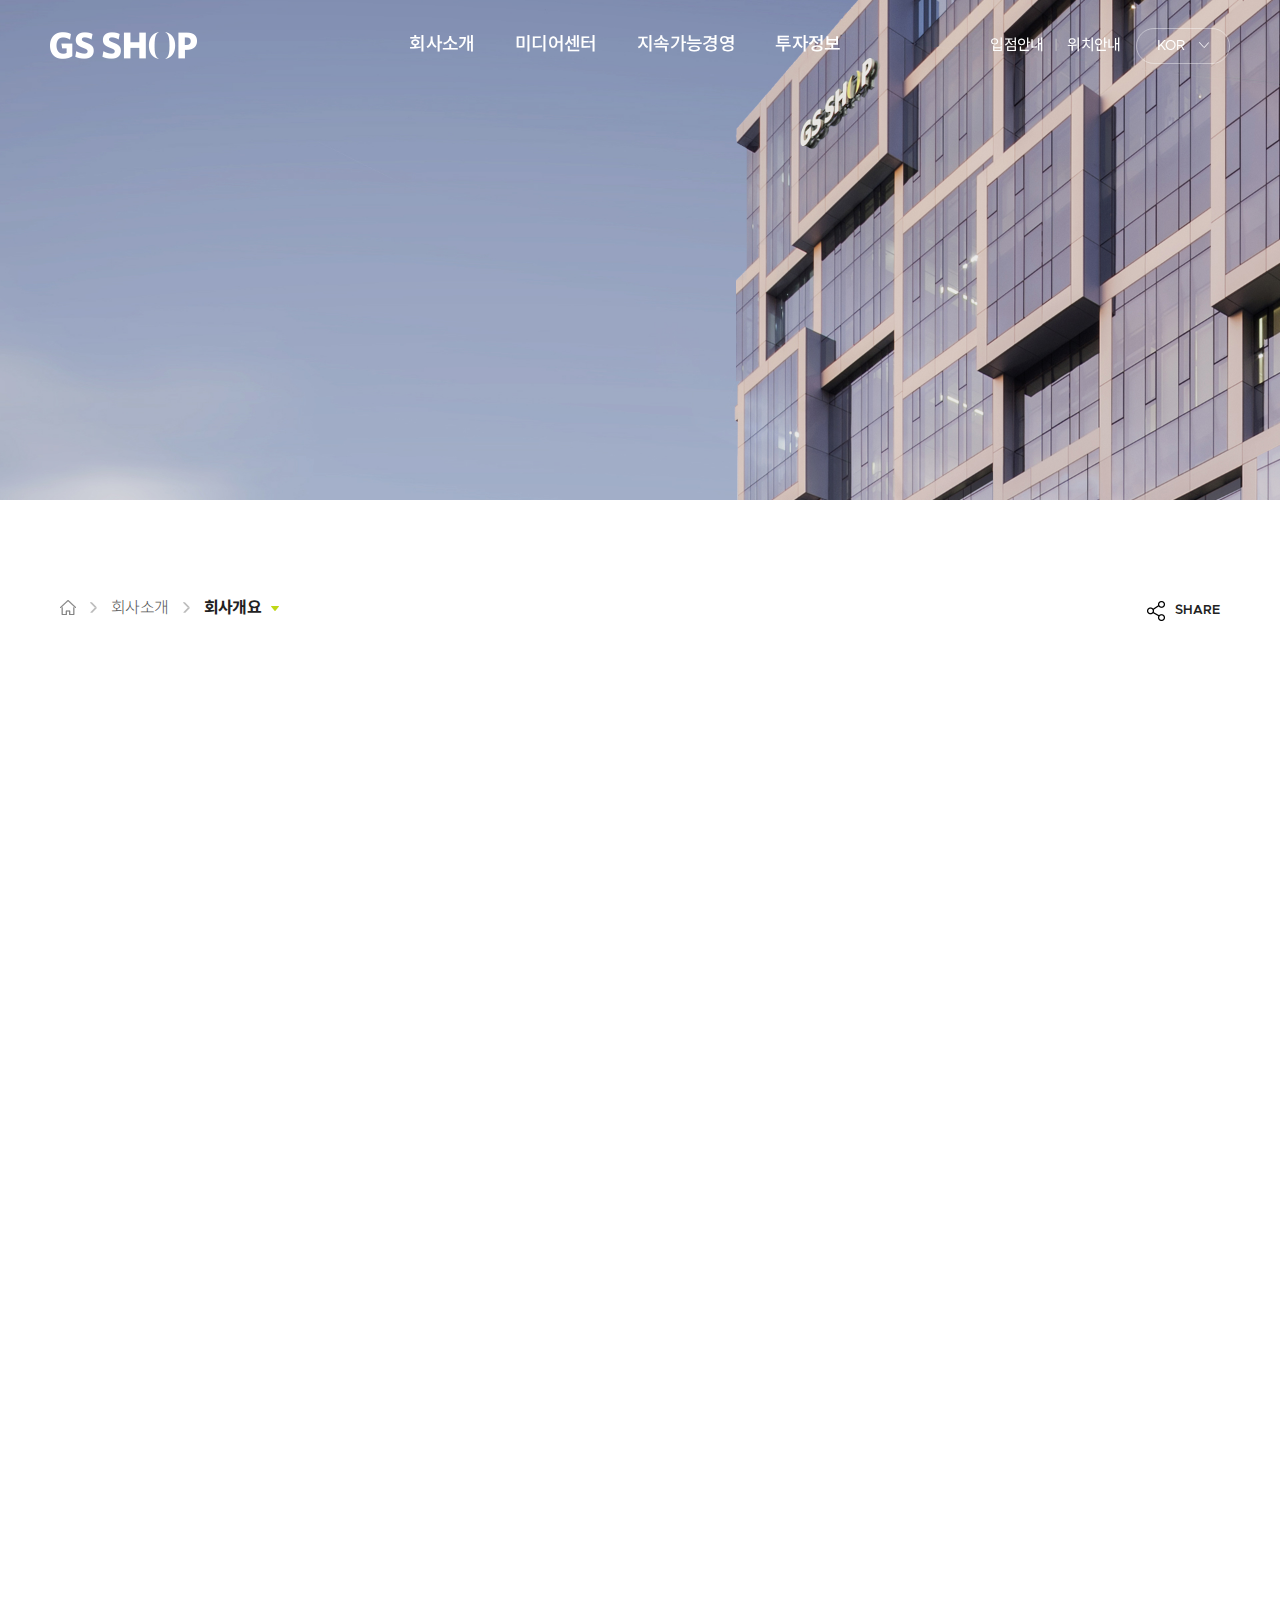
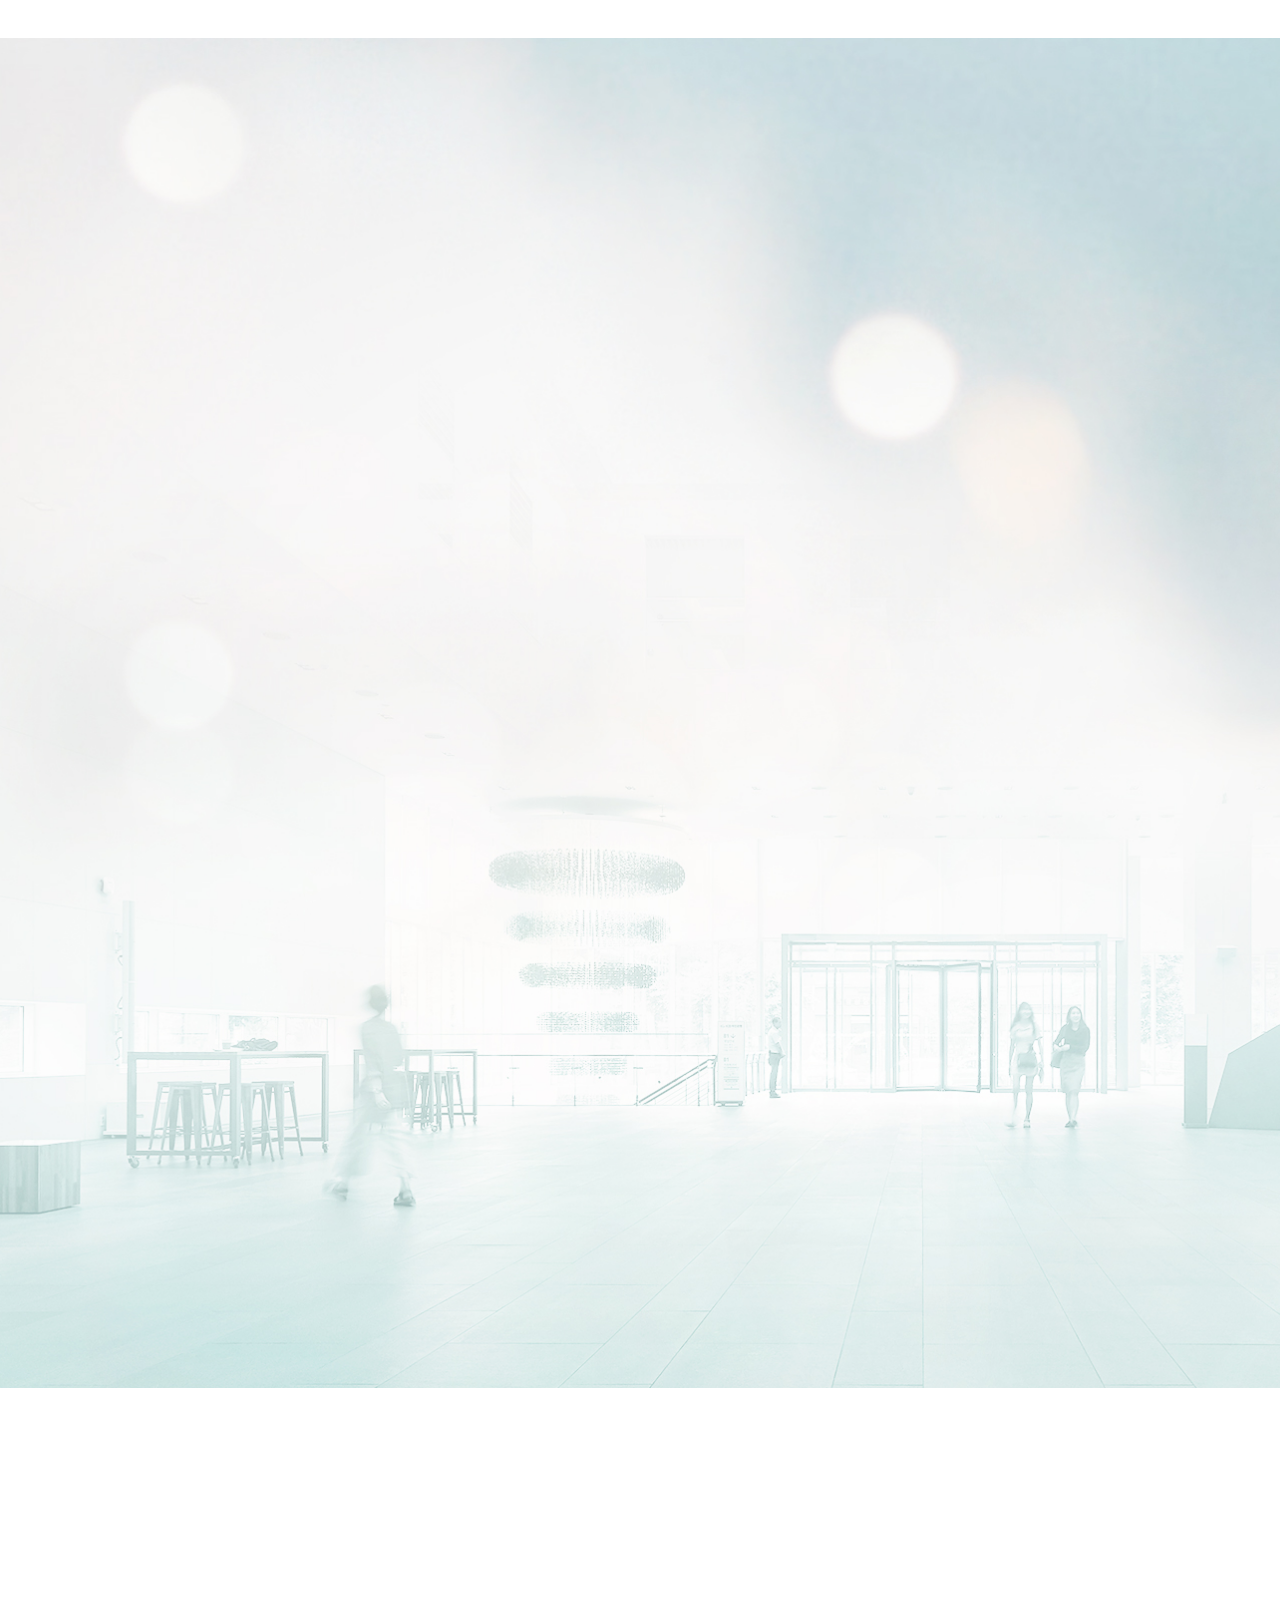
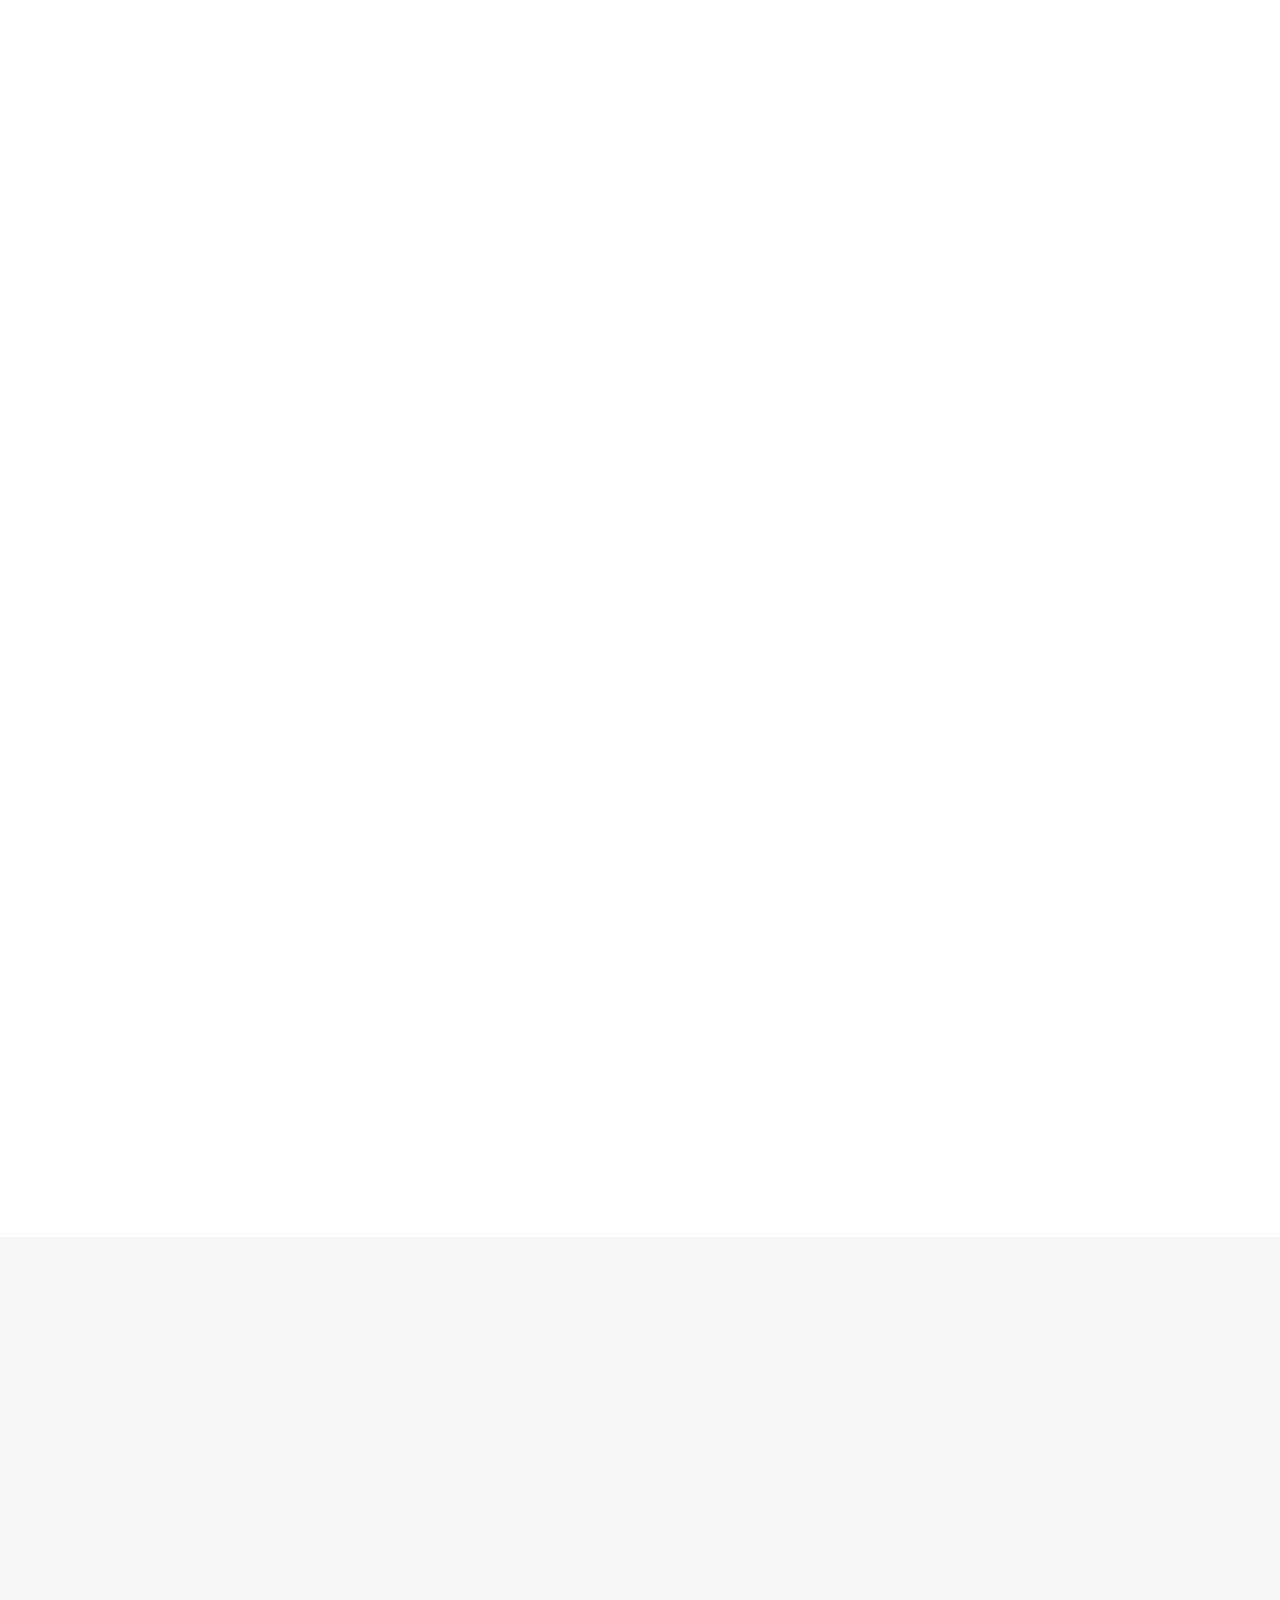
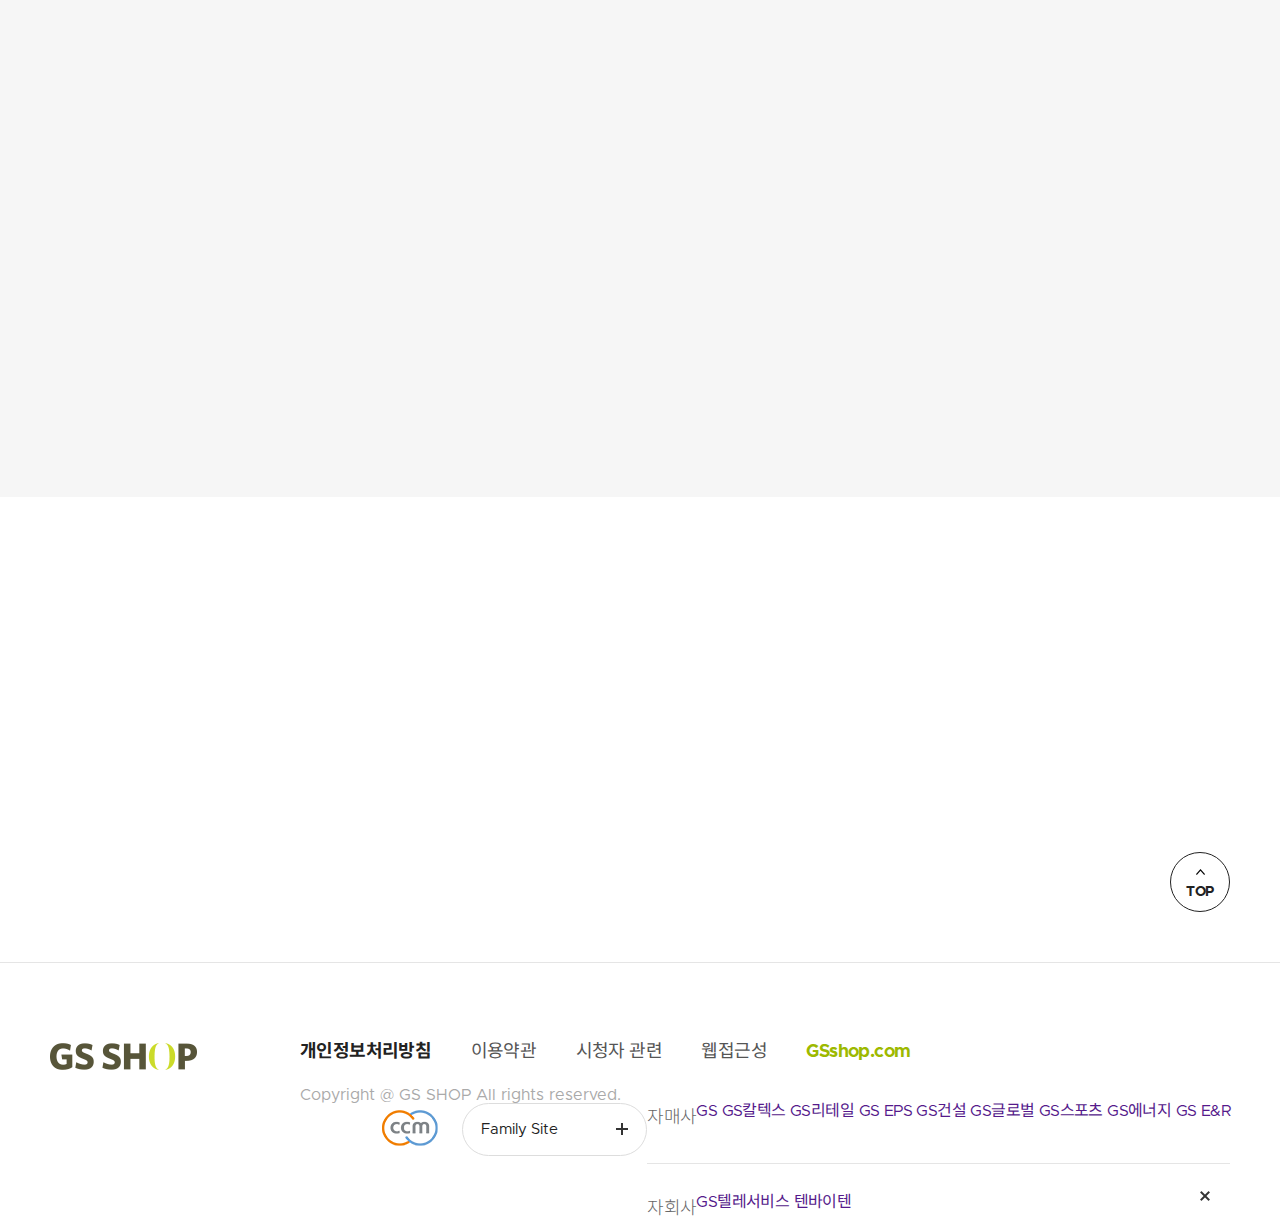
<file: summary/index.html>
<!DOCTYPE html>
<html lang="ko">
<head>
   <meta charset="UTF-8">
   <meta name="viewport" content="width=device-width, initial-scale=1.0">
   <meta name="keywords" content="회사개요 : GS홈쇼핑">
   <meta name="description" content="고객의 모든 순간을 가치있게 만드는 GS SHOP의 비전과 브랜드를 소개합니다">
   <meta name="application-name" content="company.gsshop.com">
   <title>GS SHOP 회사개요</title>
   <link rel="icon" href="img/favicon.ico">

   <link rel="stylesheet" href="../common/css/reset.css">
   <link rel="stylesheet" href="../common/css/common.css">
   <link rel="stylesheet" href="../common/css/header.css">
   <link rel="stylesheet" href="../common/css/footer.css">
   <link rel="stylesheet" href="css/index.css">

   <script src="../common/js/jquery.min.js"></script>
   <script src="../common/js/header.js"></script>
   <script src="../common/js/subpage.js"></script>
</head>

<body onscroll="scrollEvent();">
   <!-- wrap -->
   <div id="wrap">

      <!-- Header -->
      <header onmouseover="gnbSubMenuOpen()" onmouseout="gnbSubMenuClose()">

         <!-- Desktop & Mobile GNB default -->
         <div class="wrap_default">
            <a href="#">
               <h1 class="logo_w"><span></span></h1>
            </a>
            <nav class="gnb_menu_default">
               <a href="">회사소개</a>
               <a href="">미디어센터</a>
               <a href="">지속가능경영</a>
               <a href="">투자정보</a>
            </nav>
            <div class="top_utils_default">
               <a href="" class="top_locate_default">입점안내</a>
               <p>|</p>
               <a href="" class="top_locate_default">위치안내</a>
               <div class="language_default" >
                     <a href=""><span>KOR</span><img src="img/header_lang_wht.png"></a>
                     <a href=""><span>ENG</span></a>
               </div>
            </div>
            <a href="javascript:void(0);" class="m_gnb_menu_btn" onclick="mobileMenuOpen()"></a>
         </div>

         <!-- Desktop GNB full menu -->
         <div class="desktop_gnb_menu">
            <div class="wrap">
               <!-- GNB logo -->
               <a href="">
                     <h1 class="logo_c"><span></span></h1>
               </a>
               <div>
                     <h1><a href="" class="hover_border"><span></span></a></h1>
               </div>
               <!-- GNB Menu -->
               <nav>
                     <div class="gnb_menu" onmouseover="borderBottom(0)" onmouseout="borderBottomNone(0)">
                        <a href="" ><span class="greenbottom">회사소개</span></a>
                        <ul class="gnb_hiddenmenu">
                           <li><a href="./index.html">회사개요</a></li>
                           <li><a href="#">연혁</a></li>
                           <li><a href="#">사업소개</a></li>
                           <li><a href="#">기업문화</a></li>
                        </ul>
                     </div>
                     <div class="gnb_menu" onmouseover="borderBottom(1)" onmouseout="borderBottomNone(1)">
                        <a href="" ><span class="greenbottom">미디어센터</span></a>
                        <ul class="gnb_hiddenmenu">
                           <li><a href="#">NEWS</a></li>
                           <li><a href="#">ON-AIR</a></li>
                           <li><a href="#">INSIDE STORY</a></li>
                        </ul>
                     </div>
                     <div class="gnb_menu" onmouseover="borderBottom(2)" onmouseout="borderBottomNone(2)">
                        <a href="" ><span class="greenbottom">지속가능경영</span></a>
                        <ul class="gnb_hiddenmenu">
                           <li><a href="../csr/index.html">사회공헌</a></li>
                           <li><a href="#">환경경영</a></li>
                           <li><a href="../sustainable-management/joint-gro/index.html">동반성장</a></li>
                           <li><a href="#">미래성장</a></li>
                           <li><a href="#">윤리경영</a></li>
                        </ul>
                     </div>
                     <div class="gnb_menu" onmouseover="borderBottom(3)" onmouseout="borderBottomNone(3)">
                        <a href=""><span class="greenbottom">투자정보</span></a>
                        <ul class="gnb_hiddenmenu">
                           <li><a href="#">IR정보</a></li>
                           <li><a href="#">경영실적</a></li>
                           <li><a href="#">기업지배구조</a></li>
                        </ul>
                     </div>
               </nav>
               <!-- GNB Utility -->
               <div class="top_utils">
                     <div class="locate">
                        <a href="" class="top_locate">입점안내</a>
                        <p>|</p>
                        <a href="" class="top_locate">위치안내</a>
                     </div>
                     <div class="language" onclick="languageChange()" >
                        <a class="lang_kor"><span>KOR</span><img src="img/header_lang_black.png" class="lang_img"></a>
                        <a href=""><span>ENG</span></a>
                     </div>
               </div>
               <!-- GNB 인재채용 -->
               <a href="" class="top_hr">
                     <p>인재채용<br>바로가기</p>
               </a>
               <!-- Mobile GNB Utility -->
               <div class="m_locate">
                     <a href="">입점안내</a>
                     <a href="">위치안내</a>
               </div>
            </div>
         </div>
         

         <!-- Mobile GNB full menu -->
         <div class="m_gnb_menu">
            <div class="wrap">
               <!-- GNB logo -->
               <a href="">
                     <h1 class="logo_c"><span></span></h1>
               </a>
               <div>
                     <h1><a href="" class="hover_border"><span></span></a></h1>
               </div>
               <!-- GNB Language -->
               <div class="language">
                     <a href=""><span>KOR</span></a>
                     <a href=""><span>ENG</span></a>
               </div>

               <!-- GNB Menu -->
               <nav>
                     <div class="gnb_menu_m">
                        <a href="javascript:void(0);" class="gnb_menu_list" onclick="contentsOpen(0)"><span>회사소개</span></a>
                        <ul class="gnb_hiddenmenu">
                           <li><a href="./index.html">회사개요</a></li>
                           <li><a href="#">연혁</a></li>
                           <li><a href="#">사업소개</a></li>
                           <li><a href="#">기업문화</a></li>
                        </ul>
                     </div>
                     <div class="gnb_menu_m">
                        <a href="javascript:void(0);" class="gnb_menu_list" onclick="contentsOpen(1)"><span>미디어센터</span></a>
                        <ul class="gnb_hiddenmenu">
                           <li><a href="#">NEWS</a></li>
                           <li><a href="#">ON-AIR</a></li>
                           <li><a href="#">INSIDE STORY</a></li>
                        </ul>
                     </div>
                     <div class="gnb_menu_m">
                        <a href="javascript:void(0);" class="gnb_menu_list" onclick="contentsOpen(2)"><span>지속가능경영</span></a>
                        <ul class="gnb_hiddenmenu">
                           <li><a href="../csr/index.html">사회공헌</a></li>
                           <li><a href="#">환경경영</a></li>
                           <li><a href="../sustainable-management/joint-gro/index.html">동반성장</a></li>
                           <li><a href="#">미래성장</a></li>
                           <li><a href="#">윤리경영</a></li>
                        </ul>
                     </div>
                     <div class="gnb_menu_m">
                        <a href="javascript:void(0);" class="gnb_menu_list" onclick="contentsOpen(3)"><span>투자정보</span></a>
                        <ul class="gnb_hiddenmenu">
                           <li><a href="#">IR정보</a></li>
                           <li><a href="#">경영실적</a></li>
                           <li><a href="#">기업지배구조</a></li>
                        </ul>
                     </div>

                     <!-- GNB 인재채용 -->
                     <a href="" class="top_hr">
                        <p>인재채용<br>바로가기</p>
                     </a>
               </nav>
               
               <!-- Mobile GNB Utility -->
               <div class="m_locate">
                     <a href="">입점안내</a>
                     <a href="">위치안내</a>
               </div>
               <!-- Mobile Menu close btn -->
            </div>
            <a href="javascript:void(0);" class="m_menu_close" onclick="mobileMenuClose()"></a>
         </div>
         
      </header>
      
      <!-- main -->
      <div class="main_page">
         <h3 class="page_tit">회사개요</h3>
         <p class="page_txt">고객의 모든 순간을 가치있게 만드는 GS SHOP</p>
      </div>

      <div class="indicator">
         <div class="location">
            <span><img src="img/indicatorD_location_home.png"></span>
            <span>회사소개</span>
            <div class="depth">
               <a href="#">회사개요</a>
            </div>
         </div>
         <div class="share">
            <a href="#">SHARE</a>
         </div>
      </div>

      <!-- content -->
      <div class="content">

         <div class="content_top">
            <div class="inner sa sa_up">
               <p class="content_tit">
                  고객이 원하는 모든 순간,<br>
                  <img alt="GS SHOP" src="img/gsshot_text_img.png">은 언제 어디서나 고객에게 <span>최초이자 최고의 경험을 선사합니다</span>
               </p>
               <p class="content_txt">
                  GS SHOP은 1995년 우리나라에 첫 TV쇼핑을 선보였습니다<br>
                  TV쇼핑을 시작으로 인터넷, 모바일, 데이터 홈쇼핑 채널 등 다양한 판매채널을 통해 고객이 원하는 모든 순간, 고객과 함께 하고 있습니다<br>
                  또한 고객이 자신만의 특별한 삶을 디자인해 나갈 수 있도록 25년간의 판매 경험과 고객 DATA 분석을 통해 차별화된 쇼핑 경험을 제공하고 있습니다
               </p>
            </div>
         </div>

         <div class="content_youtube">
            <div class="youtube_bg">
               <iframe src="https://www.youtube.com/embed/bD1wicF9D1o" frameborder="0" allow="accelerometer; autoplay; clipboard-write; encrypted-media; gyroscope; picture-in-picture" allowfullscreen></iframe>
            </div>
         </div>

         <div class="content_vision">
            <p class="vision"></p>
            <div class="inner sa sa_up">
               <p class="vision_tit">VISION</p>
               <div class="vision_txtarea">
                  <p>Powered by data and human insights, GS SHOP
                  <span>inspires you to design every moment of life</span>
                  </p>
               </div>
               <div class="vision_list sa sa_up">
                  <div>
                     <p class="list_tit">HUMAN</p>
                  </div>
                  <div>
                     <p class="list_tit">DATA</p>
                  </div>
               </div>
               <div class="list_txt"><span>축적된 데이터와 사람에 대한 이해를 바탕으로<br>
               고객이 삶의 모든 순간을 더 즐겁게 디자인하도록 돕습니다</span></div>
            </div>
         </div>

         <div class="content_brand sa sa_up">
            <div class="inner">
               <p class="brand_tit">브랜드 소개</p>
               <p class="brand_txt">
                  GS SHOP은 TV쇼핑과 모바일/인터넷쇼핑몰 등에 개별적으로 사용되던 브랜드를 고객의 더 나은 쇼핑을 돕기 위해 하나로 통합,
                  <span>GS홈쇼핑의 모든 온라인 유통 채널을 아우르는 브랜드입니다.</span>
               </p>
               <div class="brand_info">
                  <div class="symbol">
                     <div class="symbol_left">
                        <img src="img/brandD_symbol.png">
                        <p class="symbol_tit">심볼마크</p>
                     </div>
                     <p class="symbol_txt">
								<span>GS SHOP이 지향하는 핵심가치인 ‘Real(진정성)’ 이 괄호 안에 </span>담겨있음을 형상화한 것입니다.<br>
								GS SHOP은 가치가 있는 상품과 서비스에 진심을 담아, 고객의 <span>가장 좋은 선택을 만듭니다.</span>
							</p>
                  </div>

                  <div class="logo">
                     <div class="logo_left">
                        <img src="img/brandD_logo.png">
                     </div>
                     <div class="logo_right">
                        <div class="color_info">
                           <div class="color">
										<span></span>
										<p>
                                 LEAF GREEN
                              </p>
									</div>
                           <div class="color">
										<span></span>
										<p>
											EARTH BROWN
										</p>
									</div>
                           <div class="color">
										<span></span>
										<p>
											AQUA BLUE
										</p>
									</div>
                           <div class="color">
										<span></span>
										<p>
											SUNSET PINK
										</p>
									</div>
                        </div>
                        <a href="#" class="btn download_btn">
                           <span>다운로드</span>
                        </a>
                     </div>
                  </div>

                  <div class="value">
                     <div class="inner">
                        <p class="value_tit sa sa_up">브랜드 핵심가치</p>
                        <div class="value_list_wrap sa sa_up">
                           <div class="value_list">
                              참여를 위한 <span>경험제공</span>
                           </div>
                           <div class="value_list">
                              고객 의견 <span>청취</span>
                           </div>
                           <div class="value_list">
                              고객 개인별 <span>맞춤화</span>
                           </div>
                           <div class="value_list">
                              전 과정의 <span>투명성</span>
                           </div>
                           <div class="value_list">
                              최고의 <span>상품제공</span>
                           </div>
                        </div>
                     </div>
                  </div>
                  
               </div>
            </div>
         </div>

         <div class="content_ceo">
            <p class="ceo_title sa sa_up">CEO 메시지</p>
            <div class="ceo sa sa_up">
               <p class="right_icon"></p>
               <p class="left_icon"></p>
               <div class="ceo_all_txt sa sa_up">
                  <p class="ceo_tit">Designing life Together</p>
                  <p class="ceo_txt">고객이 지금보다 더 나은 라이프스타일을 디자인할 수 있도록 좋은 상품과 서비스를 제공하는 것이 우리의 역할이고,<br>
                  더 나은 고객 경험을 만들기 위해 끊임없는 도전과 혁신을 계속해 나가는 것이 우리의 사명입니다. <br>
                  항상 고객을 생각하며 더 나은 고객 경험을 위해 고민하고 변화해 나가겠습니다.</p>
                  <p class="ceo_last">
                     ㈜GS홈쇼핑 대표이사 사장
                     <span>김 호 성</span>
                  </p>
               </div>
            </div>
            <p class="ceo_img sa sa_up">
               <img src="img/aboutDiv_ceoImg.png">
            </p>
         </div>

         <div class="content_talkceo">
            <p class="talkceo_tit sa sa_up">CEO에게 말한다</p>
            <p class="talkceo_txt sa sa_up">GS SHOP에 관련된 고객 여러분의 고견을 바랍니다</p>
            <a href="#" class="btn sa sa_up">접수하기</a>
         </div>

         <a href="" class="topBtn">TOP</a>
      </div> <!-- content -->

      <!-- Footer -->
      <footer>
      <div class="footer_wrap">
          <!-- Footer 좌측 Information -->
          <div>
              <div class="footer_info">
                  <a href="">개인정보처리방침</a>
                  <a href="">이용약관</a>
                  <a href="">시청자 관련</a>
                  <a href="">웹접근성</a>
                  <a href="">GSshop.com</a>
              </div>
              <p class="copyright">Copyright @ GS SHOP All rights reserved.</p>
          </div>
          <!-- Footer 우측 Link -->
          <div class="footer_link">
              <a href="" class="footer_ccm"></a>
              <div class="familysite">
                  <a href="javascript:void(0);"><span>Family Site</span></a>
              </div>

              <!-- Footer CCM Pop-up Page -->
              <div class="ccm_page">
                  <div>
                      <h2>소비자중심경영 인증제도 CCM</h2>
                      <p>GS SHOP은 소비자의 목소리를 가장 먼저 듣고, 나누고, 공감하는 CCM 인증기업입니다.</p>
                      <h2>CCM 소개</h2>
                      <p>기업이 수행하는 모든 활동을 소비자 관점에서 소비자 중심으로 구성하고 관련 경영활동을 지속적으로 개선하고 있는지를 심사하여 인증하는 제도입니다.</p>
                  </div>
                  <div>
                      <h2>LPS (Leadership System Performance)</h2>
                      <img src="img/ccm_lps_img.png">
                  </div>
                  <div>
                      <div>
                          <p>주관기관</p>
                          <img src="img/ccm_list_logo1.jpg">
                      </div>
                      <div>
                          <p>인증기관</p>
                          <img src="img/ccm_list_logo2.jpg">
                      </div>
                  </div>
                  <h2>CCM 기대효과</h2>
                  <div>
                      <div>
                          <h2>소비자</h2>
                          <p>기업이 수행하는 모든 활동을 소비자 관점에서 소비자 중심으로 구성하고 관련 경영활동을 지속적으로 개선하고 있는지를 심사하여 인증하는 제도입니다.</p>
                      </div>
                      <div>
                          <h2>GS SHOP</h2>
                          <p>CEO와 임직원의 소비자권익에 대한 인식을 제고하고, 상품과 서비스 수준을 소비자 관점으로 끈임없이 개선함으로써 대내ㆍ외 경쟁력을 강화할 수 있습니다.</p>
                      </div>
                      <div>
                          <h2>공공</h2>
                          <p>사후 분쟁해결 및 행정조치로 인한 사회적 비용을 절감하고, 소비자 중심의 선순환 시장을 조성함으로써 기업ㆍ소비자 간의 상생문화 확산에 기여합니다.</p>
                      </div>
                  </div>
                  <h2>GS SHOP CCM 도입, 운영 성과</h2>
                  <div>
                      <h2>경영의 전 과정에<br>CCM 도입</h2>
                      <p>기업이 수행하는 모든 활동을 소비자 관점에서 소비자 중심으로 구성하고 관련 경영활동을 지속적으로 개선하고 있는지를 심사하여 인증하는 제도입니다.</p>
                  </div>
                  <div>
                      <h2>소비자 권익<br>증진 노력</h2>
                      <p>GS SHOP은 ‘소비자분쟁해결기준’ 보다 소비자에게 유리한 ‘CS처리지침 및 고객서비스 정책’을 마련해 소비자 권익 증진에 노력을 기울이고 있습니다. 또한 협력사와 상생경영을 통해 소비자 권익증진 협업시스템을 운영하고 있으며 영세기업의 창의∙혁신적인 상품 발굴을 확대해 중소기업 성장의 사다리 역할을 하고 있습니다.</p>
                  </div>
                  <div>
                      <h2>소비자 효용을 증대한<br>우수한 서비스 실시</h2>
                      <p>GS SHOP은 고객들의 라이프 스타일 변화에 맞춘 스마트한 서비스들을 시행 중입니다.
                      배송원의 정보와 현재 위치, 도착 예정 시간 등의 정보를 제공하는 ‘라이브(LIVE) 배송 서비스’, 16개 지자체와 협력해 전국 277개 무인택배 보관함에서 상품을 받아볼 수 있는 ‘안심택배 서비스’ 가까운 GS25와 CU 편의점에서 24시간 상품을 받고 반품할 수 있는 ‘편의점 픽업 서비스’, ‘편의점 반품 서비스’ 를 실시 중이며 다양한 결제 수단을 도입해 결제 편의성도 지속 개선하고 있습니다.</p>
                  </div>
              </div>

              <!-- Footer family site sub menu -->
              <div class="footer_popup_wrap">
                  <div class="footer_popup">
                      <div class="familysite_popup">
                          <p>자매사</p>
                          <div>
                              <a href="">GS</a>
                              <a href="">GS칼텍스</a>
                              <a href="">GS리테일</a>
                              <a href="">GS EPS</a>
                              <a href="">GS건설</a>
                              <a href="">GS글로벌</a>
                              <a href="">GS스포츠</a>
                              <a href="">GS에너지</a>
                              <a href="">GS E&R</a>
                          </div>
                      </div>
                      <div class="familysite_popup">
                          <p>자회사</p>
                          <div>
                              <a href="">GS텔레서비스</a>
                              <a href="">텐바이텐</a>
                          </div>
                      </div>
                      <a href="" class="close_btn"></a>
                  </div>
              </div>
              
          </div>
      </div>
      </footer>

   </div>
</body>
</html>
</file>
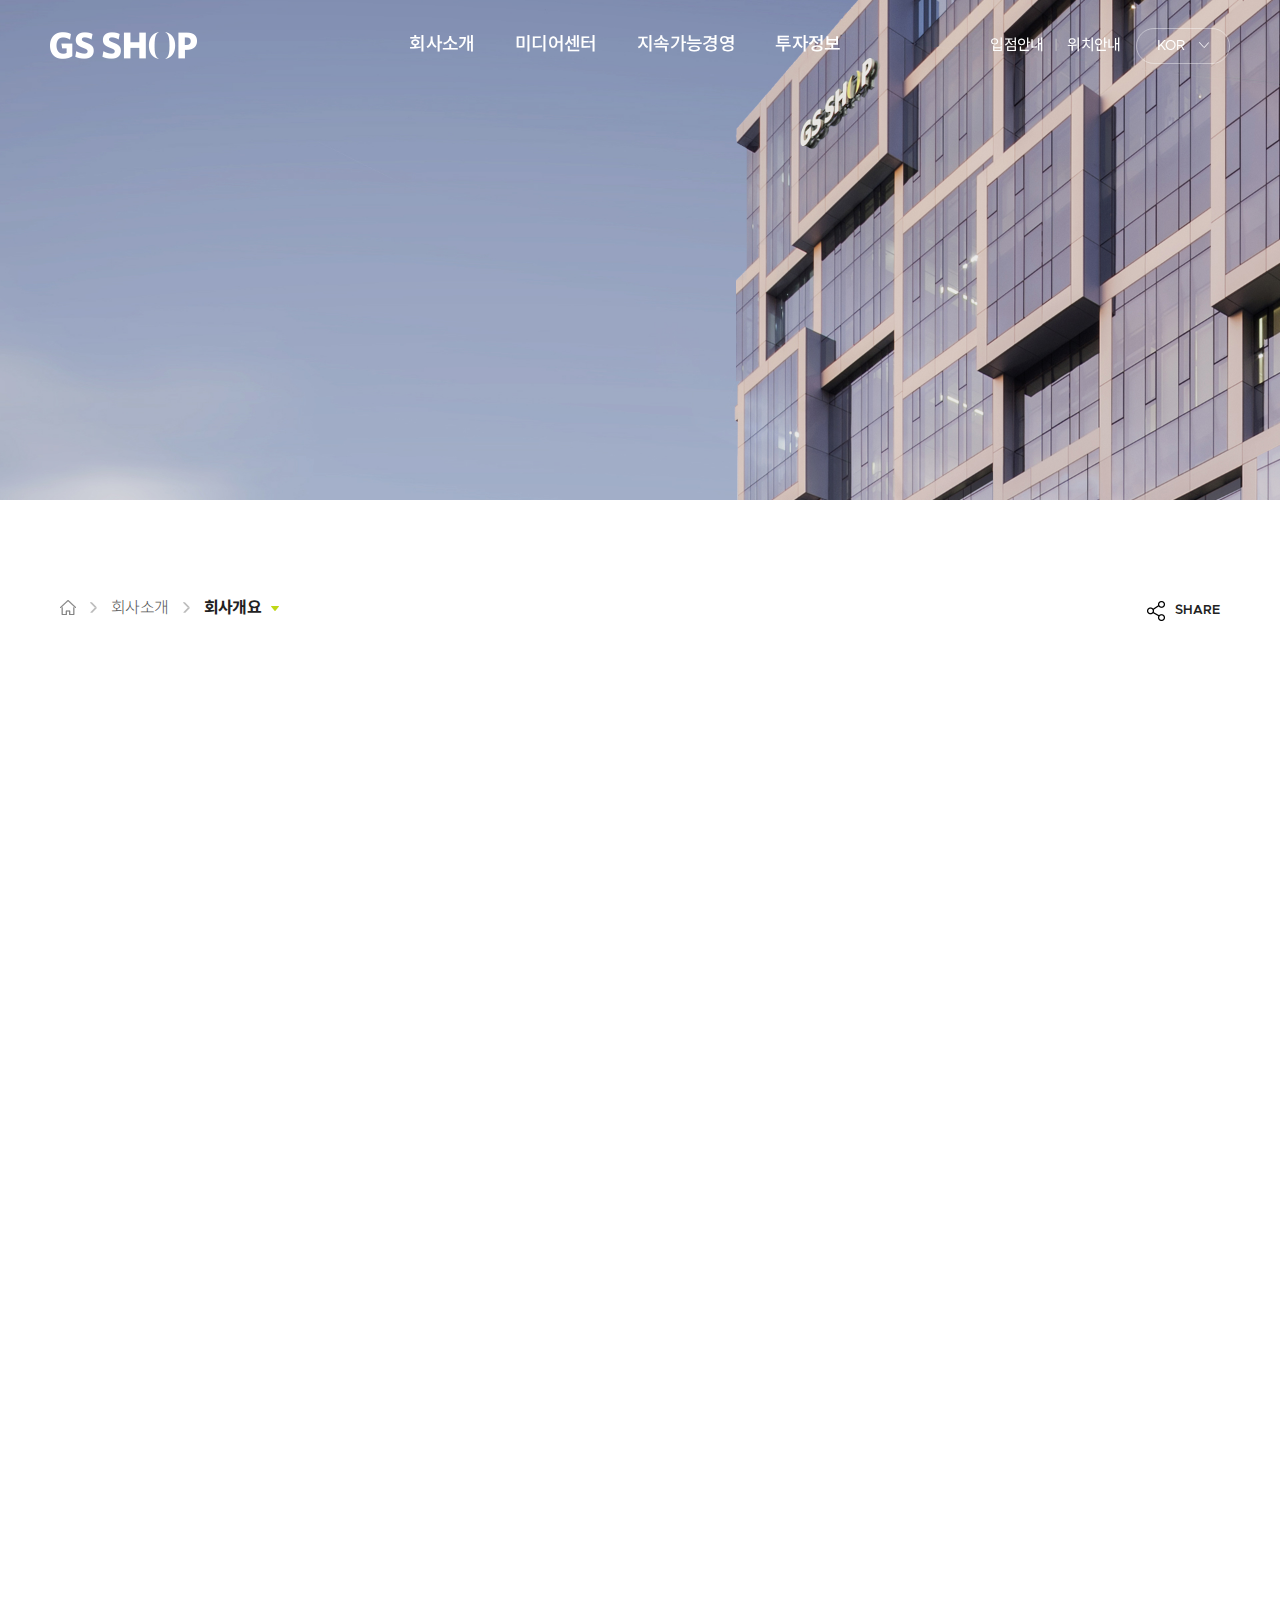
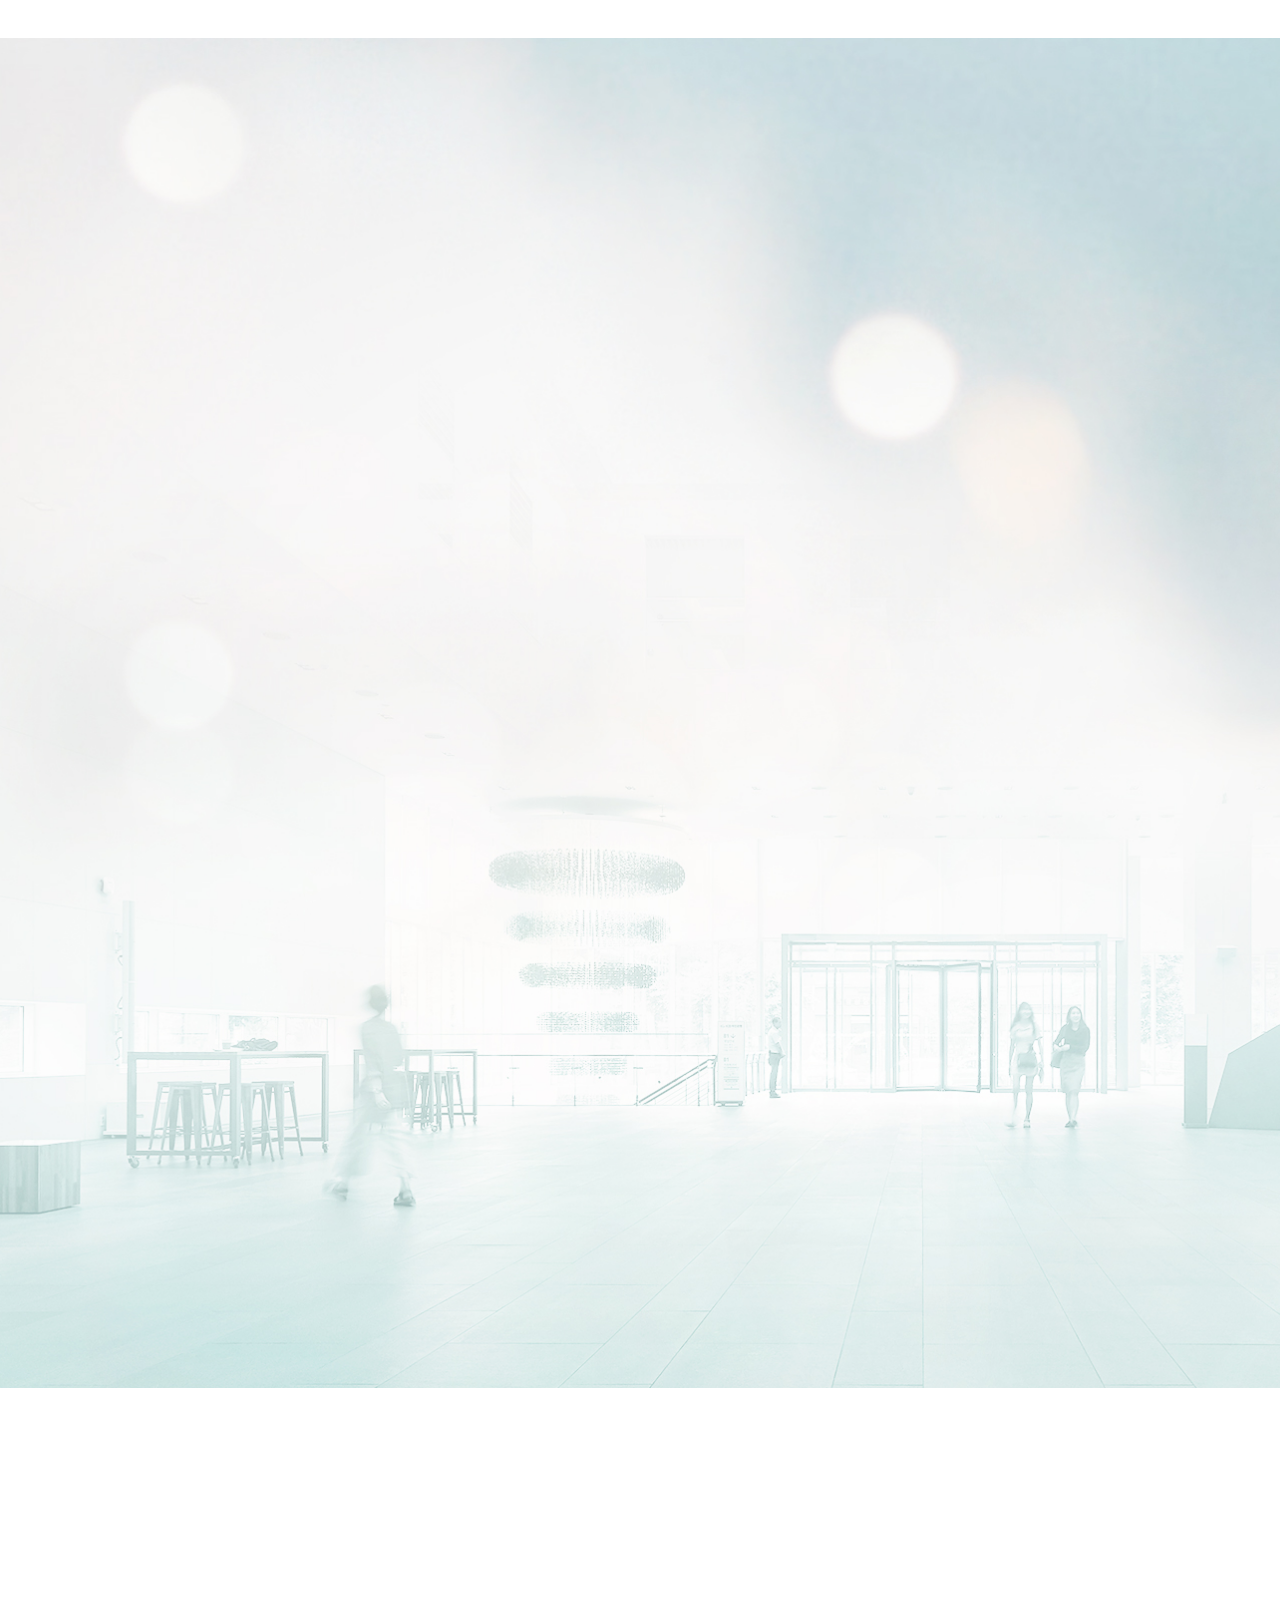
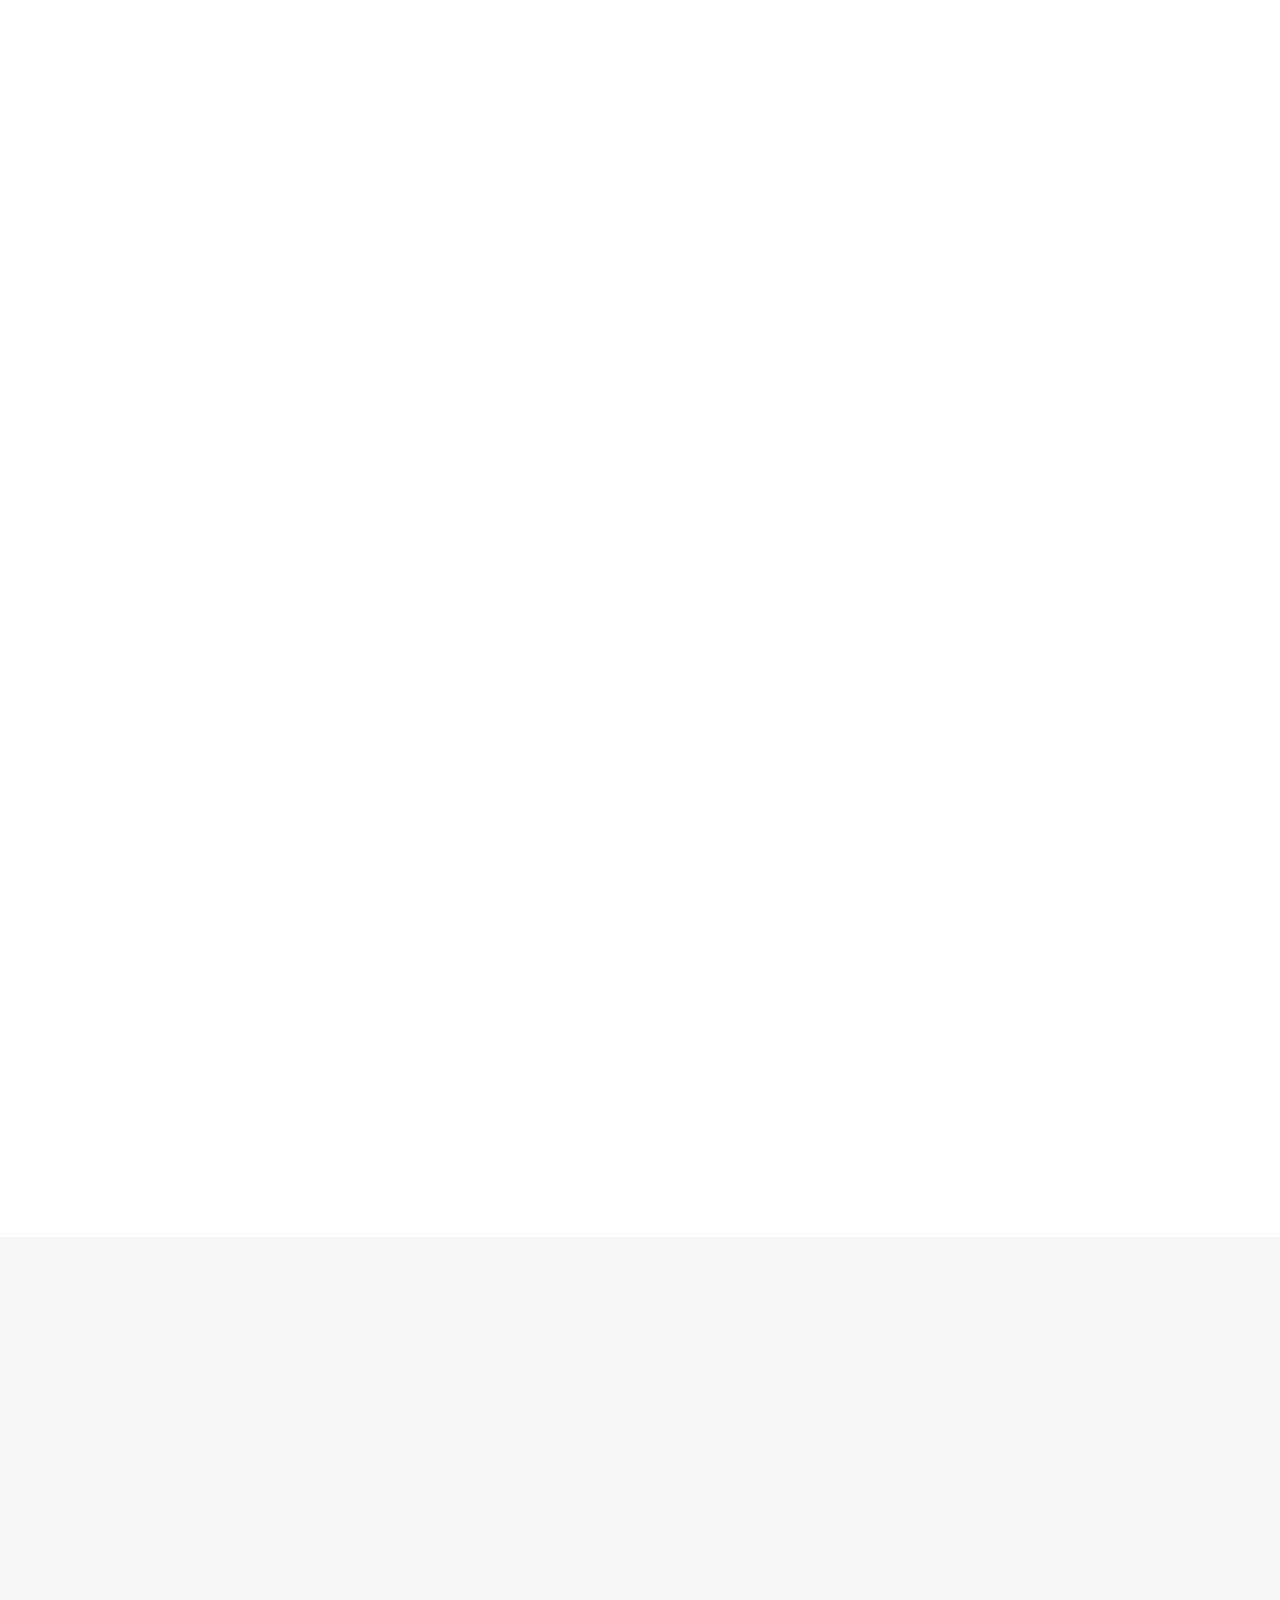
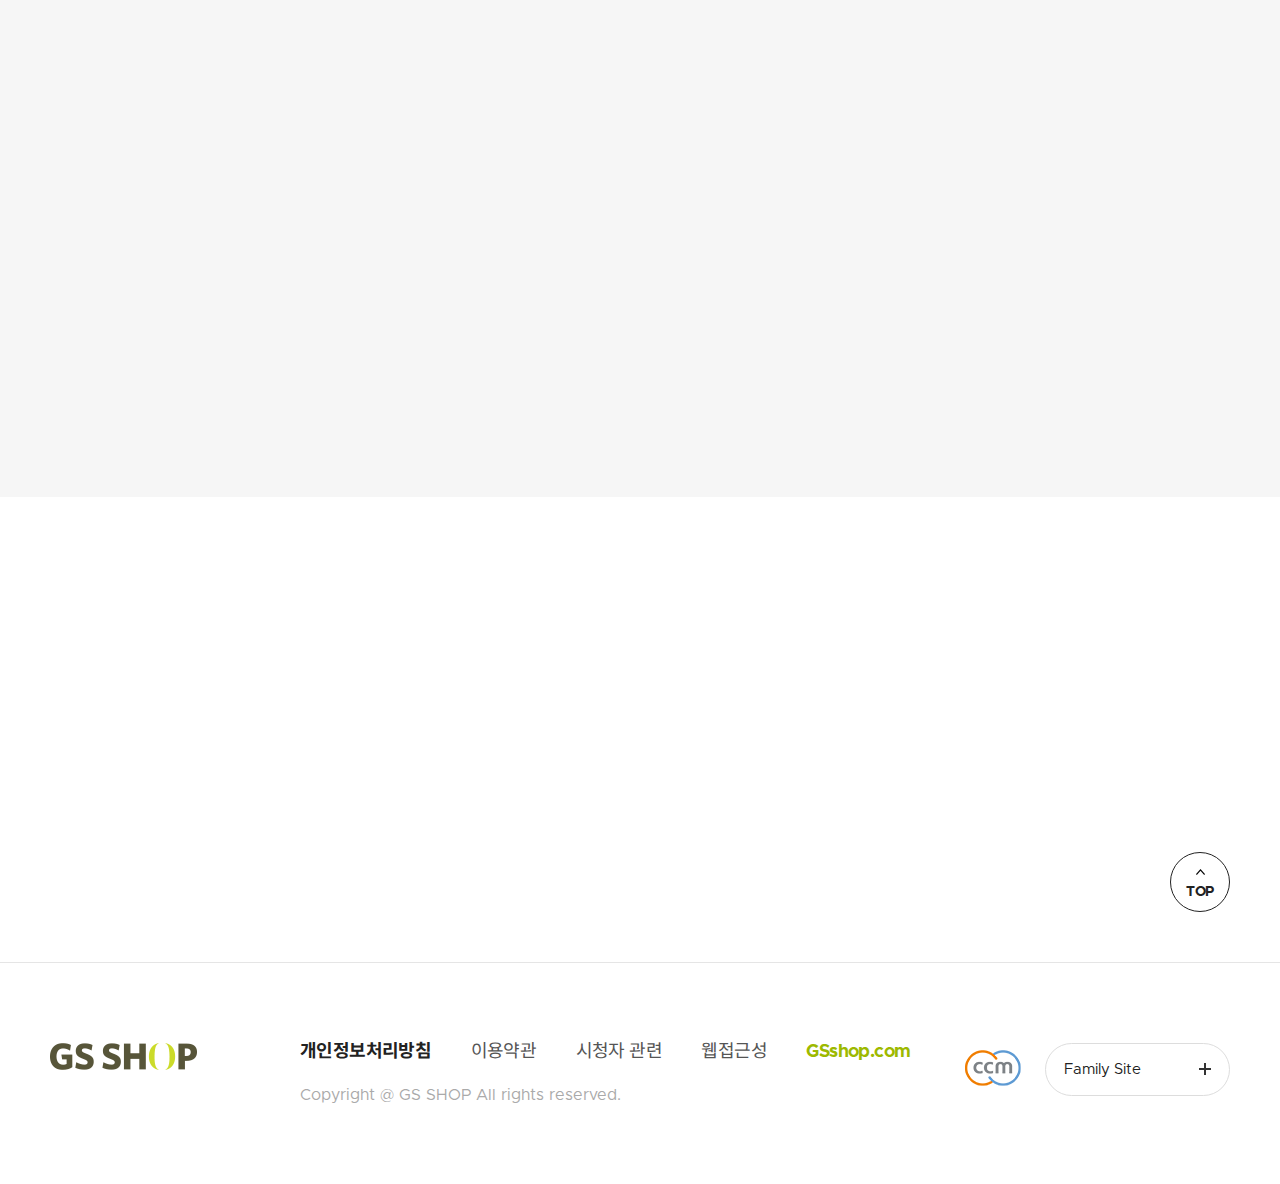
<file: about-us/summary/index.html>
<!DOCTYPE html>
<html lang="ko">
<head>
   <meta charset="UTF-8">
   <meta name="viewport" content="width=device-width, initial-scale=1.0">
   <meta name="keywords" content="회사개요 : GS홈쇼핑">
   <meta name="description" content="고객의 모든 순간을 가치있게 만드는 GS SHOP의 비전과 브랜드를 소개합니다">
   <meta name="application-name" content="company.gsshop.com">
   <title>GS SHOP 회사개요</title>
   <!-- favicon link -->
   <link rel="shortcut icon" href="../../common/images/favicon.ico">

   <!-- stylesheet link -->
   <link rel="stylesheet" href="../../common/css/reset.css">
   <link rel="stylesheet" href="../../common/css/common.css">
   <link rel="stylesheet" href="../../common/css/header.css">
   <link rel="stylesheet" href="../../common/css/footer.css">
   <link rel="stylesheet" href="css/index.css">

   <!-- java script link -->
   <script src="../../common/js/jquery.min.js"></script>
   <script src="../../common/js/TweenMax.min.js"></script>
   <script src="../../common/js/header.js"></script>
   <script src="../../common/js/footer.js"></script>
   <script src="../../common/js/subpage.js"></script>
</head>

<body>
   <!-- wrap -->
   <div id="wrap">

      <!-- Header -->
      <header id="m_header">

         <!-- Desktop & Mobile GNB default -->
         <div class="wrap_default">
               <a href="#">
                  <h1 class="logo_w"><span></span></h1>
               </a>
               <nav class="gnb_menu_default">
                  <a href="">회사소개</a>
                  <a href="">미디어센터</a>
                  <a href="">지속가능경영</a>
                  <a href="">투자정보</a>
               </nav>
               <div class="top_utils_default">
                  <a href="" class="top_locate_default">입점안내</a>
                  <p>|</p>
                  <a href="" class="top_locate_default">위치안내</a>
                  <div class="language_default">
                     <a href=""><span>KOR</span><img src="../../common/images/header_lang_wht.png"></a>
                     <a href=""><span>ENG</span></a>
                  </div>
               </div>
               <a href="javascript:void(0);" class="m_gnb_menu_btn"></a>
         </div>

         <!-- Desktop GNB full menu -->
         <div class="desktop_gnb_menu">
               <div class="wrap">
                  <!-- GNB logo -->
                  <a href="../../main/index.html" class="gnb_logo">
                     <h1 class="logo_c"><span></span></h1>
                  </a>
                  <div>
                     <h1><a href="" class="hover_border"><span></span></a></h1>
                  </div>
                  <!-- GNB Menu -->
                  <nav>
                     <div class="gnb_menu">
                           <a href=""><span class="greenbottom">회사소개</span></a>
                           <ul class="gnb_hiddenmenu">
                              <li><a href="../../about-us/summary/index.html">회사개요</a></li>
                              <li><a href="#">연혁</a></li>
                              <li><a href="#">사업소개</a></li>
                              <li><a href="#">기업문화</a></li>
                           </ul>
                     </div>
                     <div class="gnb_menu">
                           <a href=""><span class="greenbottom">미디어센터</span></a>
                           <ul class="gnb_hiddenmenu">
                              <li><a href="#">NEWS</a></li>
                              <li><a href="#">ON-AIR</a></li>
                              <li><a href="#">INSIDE STORY</a></li>
                           </ul>
                     </div>
                     <div class="gnb_menu">
                           <a href=""><span class="greenbottom">지속가능경영</span></a>
                           <ul class="gnb_hiddenmenu">
                              <li><a href="../../sustainable-management/social-con/index.html">사회공헌</a></li>
                              <li><a href="#">환경경영</a></li>
                              <li><a href="../../sustainable-management/joint-gro/index.html">동반성장</a></li>
                              <li><a href="#">미래성장</a></li>
                              <li><a href="#">윤리경영</a></li>
                           </ul>
                     </div>
                     <div class="gnb_menu">
                           <a href=""><span class="greenbottom">투자정보</span></a>
                           <ul class="gnb_hiddenmenu">
                              <li><a href="#">IR정보</a></li>
                              <li><a href="#">경영실적</a></li>
                              <li><a href="#">기업지배구조</a></li>
                           </ul>
                     </div>
                  </nav>
                  <!-- GNB Utility -->
                  <div class="top_utils">
                     <div class="locate">
                           <a href="" class="top_locate">입점안내</a>
                           <p>|</p>
                           <a href="" class="top_locate">위치안내</a>
                     </div>
                     <div class="language">
                           <a class="lang_kor"><span>KOR</span><img src="../../common/images/header_lang_black.png" class="lang_img"></a>
                           <a href=""><span>ENG</span></a>
                     </div>
                  </div>
                  <!-- GNB 인재채용 -->
                  <a href="" class="top_hr">
                     <p>인재채용<br>바로가기</p>
                  </a>
                  <!-- Mobile GNB Utility -->
                  <div class="m_locate">
                     <a href="">입점안내</a>
                     <a href="">위치안내</a>
                  </div>
               </div>
         </div>


         <!-- Mobile GNB full menu -->
         <div class="m_gnb_menu">
               <div class="wrap">
                  <!-- GNB logo -->
                  <a href="../../main/index.html">
                     <h1 class="logo_c"><span></span></h1>
                  </a>
                  <div>
                     <h1><a href="" class="hover_border"><span></span></a></h1>
                  </div>
                  <!-- GNB Language -->
                  <div class="language">
                     <a href=""><span>KOR</span></a>
                     <a href=""><span>ENG</span></a>
                  </div>

                  <!-- GNB Menu -->
                  <nav>
                     <div class="gnb_menu_m">
                           <a href="javascript:void(0);" class="gnb_menu_list"><span>회사소개</span></a>
                           <ul class="gnb_hiddenmenu">
                              <li><a href="../../about-us/summary/index.html">회사개요</a></li>
                              <li><a href="#">연혁</a></li>
                              <li><a href="#">사업소개</a></li>
                              <li><a href="#">기업문화</a></li>
                           </ul>
                     </div>
                     <div class="gnb_menu_m">
                           <a href="javascript:void(0);" class="gnb_menu_list"><span>미디어센터</span></a>
                           <ul class="gnb_hiddenmenu">
                              <li><a href="#">NEWS</a></li>
                              <li><a href="#">ON-AIR</a></li>
                              <li><a href="#">INSIDE STORY</a></li>
                           </ul>
                     </div>
                     <div class="gnb_menu_m">
                           <a href="javascript:void(0);" class="gnb_menu_list"><span>지속가능경영</span></a>
                           <ul class="gnb_hiddenmenu">
                              <li><a href="../../sustainable-management/social-con/index.html">사회공헌</a></li>
                              <li><a href="#">환경경영</a></li>
                              <li><a href="../../sustainable-management/joint-gro/index.html">동반성장</a></li>
                              <li><a href="#">미래성장</a></li>
                              <li><a href="#">윤리경영</a></li>
                           </ul>
                     </div>
                     <div class="gnb_menu_m">
                           <a href="javascript:void(0);" class="gnb_menu_list"><span>투자정보</span></a>
                           <ul class="gnb_hiddenmenu">
                              <li><a href="#">IR정보</a></li>
                              <li><a href="#">경영실적</a></li>
                              <li><a href="#">기업지배구조</a></li>
                           </ul>
                     </div>

                     <!-- GNB 인재채용 -->
                     <a href="" class="top_hr">
                           <p>인재채용<br>바로가기</p>
                     </a>
                  </nav>

                  <!-- Mobile GNB Utility -->
                  <div class="m_locate">
                     <a href="">입점안내</a>
                     <a href="">위치안내</a>
                  </div>
                  <!-- Mobile Menu close btn -->
               </div>
               <a href="javascript:void(0);" class="m_menu_close"></a>
         </div>

      </header>
      
      <!-- main -->
      <div class="main_page">
         <h3 class="page_tit">회사개요</h3>
         <p class="page_txt">고객의 모든 순간을 가치있게 만드는 GS SHOP</p>
      </div>

      <div class="indicator">
         <div class="location">
            <span><img src="img/indicatorD_location_home.png"></span>
            <span>회사소개</span>
            <div class="depth">
               <a href="#">회사개요</a>
            </div>
         </div>
         <div class="share">
            <a href="#">SHARE</a>
         </div>
      </div>

      <!-- content -->
      <div class="content">

         <div class="content_top">
            <div class="inner sa sa_up">
               <p class="content_tit">
                  고객이 원하는 모든 순간,<br>
                  <img alt="GS SHOP" src="img/gsshot_text_img.png">은 언제 어디서나 고객에게 <span>최초이자 최고의 경험을 선사합니다</span>
               </p>
               <p class="content_txt">
                  GS SHOP은 1995년 우리나라에 첫 TV쇼핑을 선보였습니다<br>
                  TV쇼핑을 시작으로 인터넷, 모바일, 데이터 홈쇼핑 채널 등 다양한 판매채널을 통해 고객이 원하는 모든 순간, 고객과 함께 하고 있습니다<br>
                  또한 고객이 자신만의 특별한 삶을 디자인해 나갈 수 있도록 25년간의 판매 경험과 고객 DATA 분석을 통해 차별화된 쇼핑 경험을 제공하고 있습니다
               </p>
            </div>
         </div>

         <div class="content_youtube">
            <div class="youtube_bg">
               <iframe src="https://www.youtube.com/embed/bD1wicF9D1o" frameborder="0" allow="accelerometer; autoplay; clipboard-write; encrypted-media; gyroscope; picture-in-picture" allowfullscreen></iframe>
            </div>
         </div>

         <div class="content_vision">
            <p class="vision"></p>
            <div class="inner sa sa_up">
               <p class="vision_tit">VISION</p>
               <div class="vision_txtarea">
                  <p>Powered by data and human insights, GS SHOP
                  <span>inspires you to design every moment of life</span>
                  </p>
               </div>
               <div class="vision_list sa sa_up">
                  <div>
                     <p class="list_tit">HUMAN</p>
                  </div>
                  <div>
                     <p class="list_tit">DATA</p>
                  </div>
               </div>
               <div class="list_txt"><span>축적된 데이터와 사람에 대한 이해를 바탕으로<br>
               고객이 삶의 모든 순간을 더 즐겁게 디자인하도록 돕습니다</span></div>
            </div>
         </div>

         <div class="content_brand sa sa_up">
            <div class="inner">
               <p class="brand_tit">브랜드 소개</p>
               <p class="brand_txt">
                  GS SHOP은 TV쇼핑과 모바일/인터넷쇼핑몰 등에 개별적으로 사용되던 브랜드를 고객의 더 나은 쇼핑을 돕기 위해 하나로 통합,
                  <span>GS홈쇼핑의 모든 온라인 유통 채널을 아우르는 브랜드입니다.</span>
               </p>
               <div class="brand_info">
                  <div class="symbol">
                     <div class="symbol_left">
                        <img src="img/brandD_symbol.png">
                        <p class="symbol_tit">심볼마크</p>
                     </div>
                     <p class="symbol_txt">
								<span>GS SHOP이 지향하는 핵심가치인 ‘Real(진정성)’ 이 괄호 안에 </span>담겨있음을 형상화한 것입니다.<br>
								GS SHOP은 가치가 있는 상품과 서비스에 진심을 담아, 고객의 <span>가장 좋은 선택을 만듭니다.</span>
							</p>
                  </div>

                  <div class="logo">
                     <div class="logo_left">
                        <img src="img/brandD_logo.png">
                     </div>
                     <div class="logo_right">
                        <div class="color_info">
                           <div class="color">
										<span></span>
										<p>
                                 LEAF GREEN
                              </p>
									</div>
                           <div class="color">
										<span></span>
										<p>
											EARTH BROWN
										</p>
									</div>
                           <div class="color">
										<span></span>
										<p>
											AQUA BLUE
										</p>
									</div>
                           <div class="color">
										<span></span>
										<p>
											SUNSET PINK
										</p>
									</div>
                        </div>
                        <a href="#" class="btn download_btn">
                           <span>다운로드</span>
                        </a>
                     </div>
                  </div>

                  <div class="value">
                     <div class="inner">
                        <p class="value_tit sa sa_up">브랜드 핵심가치</p>
                        <div class="value_list_wrap sa sa_up">
                           <div class="value_list">
                              참여를 위한 <span>경험제공</span>
                           </div>
                           <div class="value_list">
                              고객 의견 <span>청취</span>
                           </div>
                           <div class="value_list">
                              고객 개인별 <span>맞춤화</span>
                           </div>
                           <div class="value_list">
                              전 과정의 <span>투명성</span>
                           </div>
                           <div class="value_list">
                              최고의 <span>상품제공</span>
                           </div>
                        </div>
                     </div>
                  </div>
                  
               </div>
            </div>
         </div>

         <div class="content_ceo">
            <p class="ceo_title sa sa_up">CEO 메시지</p>
            <div class="ceo sa sa_up">
               <p class="right_icon"></p>
               <p class="left_icon"></p>
               <div class="ceo_all_txt sa sa_up">
                  <p class="ceo_tit">Designing life Together</p>
                  <p class="ceo_txt">고객이 지금보다 더 나은 라이프스타일을 디자인할 수 있도록 좋은 상품과 서비스를 제공하는 것이 우리의 역할이고,<br>
                  더 나은 고객 경험을 만들기 위해 끊임없는 도전과 혁신을 계속해 나가는 것이 우리의 사명입니다. <br>
                  항상 고객을 생각하며 더 나은 고객 경험을 위해 고민하고 변화해 나가겠습니다.</p>
                  <p class="ceo_last">
                     ㈜GS홈쇼핑 대표이사 사장
                     <span>김 호 성</span>
                  </p>
               </div>
            </div>
            <p class="ceo_img sa sa_up">
               <img src="img/aboutDiv_ceoImg.png">
            </p>
         </div>

         <div class="content_talkceo">
            <p class="talkceo_tit sa sa_up">CEO에게 말한다</p>
            <p class="talkceo_txt sa sa_up">GS SHOP에 관련된 고객 여러분의 고견을 바랍니다</p>
            <a href="#" class="btn sa sa_up">접수하기</a>
         </div>

         <a href="" class="topBtn">TOP</a>
      </div> <!-- content -->

      <!-- Footer -->
      <footer>
         <!-- Footer 좌측 Information -->
         <div class="footer_left">
            <div class="footer_info">
               <a href="">개인정보처리방침</a>
               <a href="">이용약관</a>
               <a href="">시청자 관련</a>
               <a href="">웹접근성</a>
               <a href="">GSshop.com</a>
            </div>
            <p class="copyright">Copyright @ GS SHOP All rights reserved.</p>
         </div>
         <!-- Footer 우측 Link -->
         <div class="footer_link">
            <a href="" class="footer_ccm"></a>
            <div class="familysite">
               <a href="javascript:void(0);"><span>Family Site</span></a>
            </div>
            <!-- Footer CCM Pop-up Page -->
            <div class="ccm_page">
               <div>
                     <h2>소비자중심경영 인증제도 CCM</h2>
                     <p>GS SHOP은 소비자의 목소리를 가장 먼저 듣고, 나누고, 공감하는 CCM 인증기업입니다.</p>
                     <h2>CCM 소개</h2>
                     <p>기업이 수행하는 모든 활동을 소비자 관점에서 소비자 중심으로 구성하고 관련 경영활동을 지속적으로 개선하고 있는지를 심사하여 인증하는 제도입니다.</p>
               </div>
               <div>
                     <h2>LPS (Leadership System Performance)</h2>
                     <img src="../../common/images/ccm_lps_img.png">
               </div>
               <div>
                     <div>
                        <p>주관기관</p>
                        <img src="../../common/images/ccm_list_logo1.jpg">
                     </div>
                     <div>
                        <p>인증기관</p>
                        <img src="../../common/images/ccm_list_logo2.jpg">
                     </div>
               </div>
               <h2>CCM 기대효과</h2>
               <div>
                     <div>
                        <h2>소비자</h2>
                        <p>기업이 수행하는 모든 활동을 소비자 관점에서 소비자 중심으로 구성하고 관련 경영활동을 지속적으로 개선하고 있는지를 심사하여 인증하는 제도입니다.</p>
                     </div>
                     <div>
                        <h2>GS SHOP</h2>
                        <p>CEO와 임직원의 소비자권익에 대한 인식을 제고하고, 상품과 서비스 수준을 소비자 관점으로 끈임없이 개선함으로써 대내ㆍ외 경쟁력을 강화할 수 있습니다.</p>
                     </div>
                     <div>
                        <h2>공공</h2>
                        <p>사후 분쟁해결 및 행정조치로 인한 사회적 비용을 절감하고, 소비자 중심의 선순환 시장을 조성함으로써 기업ㆍ소비자 간의 상생문화 확산에 기여합니다.</p>
                     </div>
               </div>
               <h2>GS SHOP CCM 도입, 운영 성과</h2>
               <div>
                     <h2>경영의 전 과정에<br>CCM 도입</h2>
                     <p>기업이 수행하는 모든 활동을 소비자 관점에서 소비자 중심으로 구성하고 관련 경영활동을 지속적으로 개선하고 있는지를 심사하여 인증하는 제도입니다.</p>
               </div>
               <div>
                     <h2>소비자 권익<br>증진 노력</h2>
                     <p>GS SHOP은 ‘소비자분쟁해결기준’ 보다 소비자에게 유리한 ‘CS처리지침 및 고객서비스 정책’을 마련해 소비자 권익 증진에 노력을 기울이고 있습니다. 또한 협력사와 상생경영을 통해 소비자 권익증진 협업시스템을 운영하고 있으며 영세기업의 창의∙혁신적인 상품 발굴을 확대해 중소기업 성장의 사다리 역할을 하고 있습니다.</p>
               </div>
               <div>
                     <h2>소비자 효용을 증대한<br>우수한 서비스 실시</h2>
                     <p>GS SHOP은 고객들의 라이프 스타일 변화에 맞춘 스마트한 서비스들을 시행 중입니다.
                     배송원의 정보와 현재 위치, 도착 예정 시간 등의 정보를 제공하는 ‘라이브(LIVE) 배송 서비스’, 16개 지자체와 협력해 전국 277개 무인택배 보관함에서 상품을 받아볼 수 있는 ‘안심택배 서비스’ 가까운 GS25와 CU 편의점에서 24시간 상품을 받고 반품할 수 있는 ‘편의점 픽업 서비스’, ‘편의점 반품 서비스’ 를 실시 중이며 다양한 결제 수단을 도입해 결제 편의성도 지속 개선하고 있습니다.</p>
               </div>
            </div>
            <!-- Footer family site sub menu -->
            <div class="familysite_riseup">
               <div class="familysite_popup_wrap">
                     <div class="familysite_popup">
                        <p class="familysite_category">자매사</p>
                        <div class="familysite_list">
                           <p><a href="">GS</a></p>
                           <p><a href="">GS칼텍스</a></p>
                           <p><a href="">GS리테일</a></p>
                           <p><a href="">GS EPS</a></p>
                           <p><a href="">GS건설</a></p>
                           <p><a href="">GS글로벌</a></p>
                           <p><a href="">GS스포츠</a></p>
                           <p><a href="">GS에너지</a></p>
                           <p><a href="">GS E&R</a></p>
                        </div>
                     </div>
                     <div class="familysite_popup">
                        <p class="familysite_category">자회사</p>
                        <div class="familysite_list">
                           <p><a href="">GS텔레서비스</a></p>
                           <p><a href="">텐바이텐</a></p>
                        </div>
                     </div>
                     <a href="javascript:void(0);" class="close_btn"></a>
               </div>
            </div>
         </div>
      </footer>
   </div>
</body>
</html>
</file>
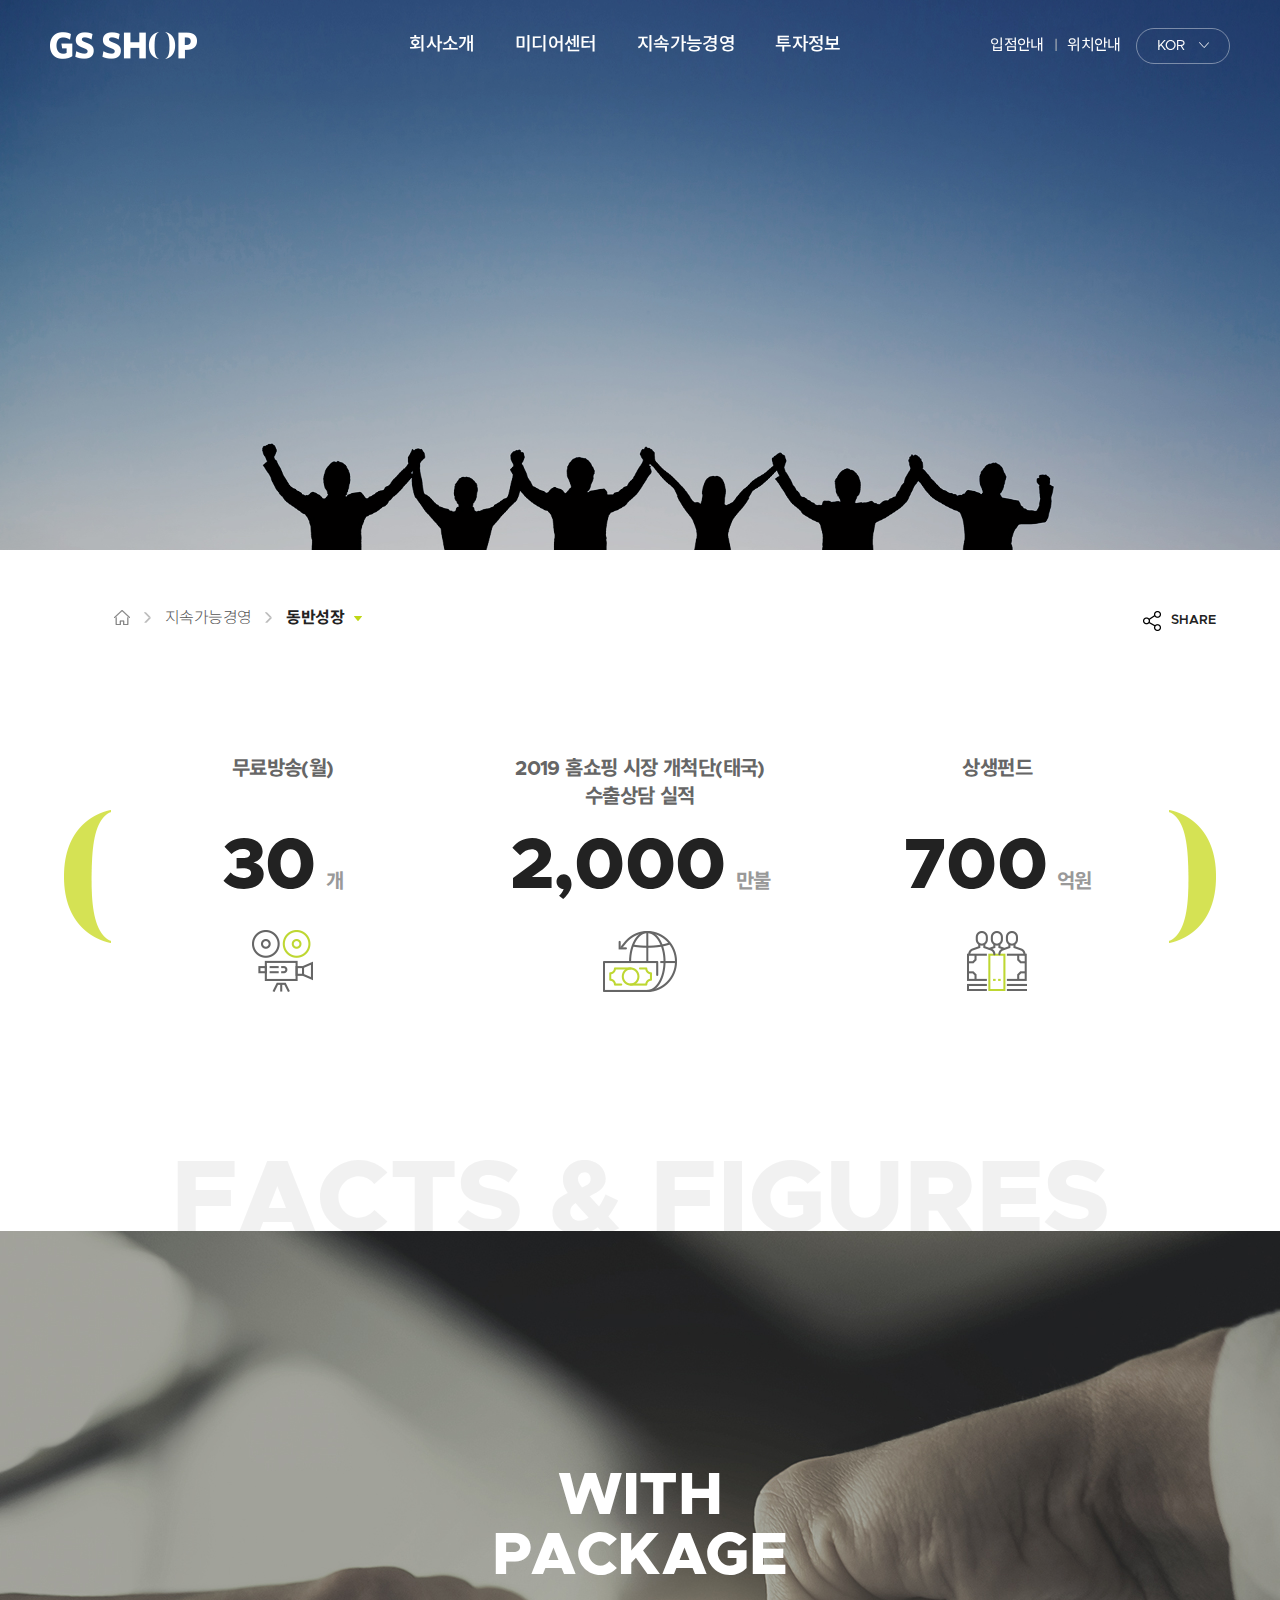
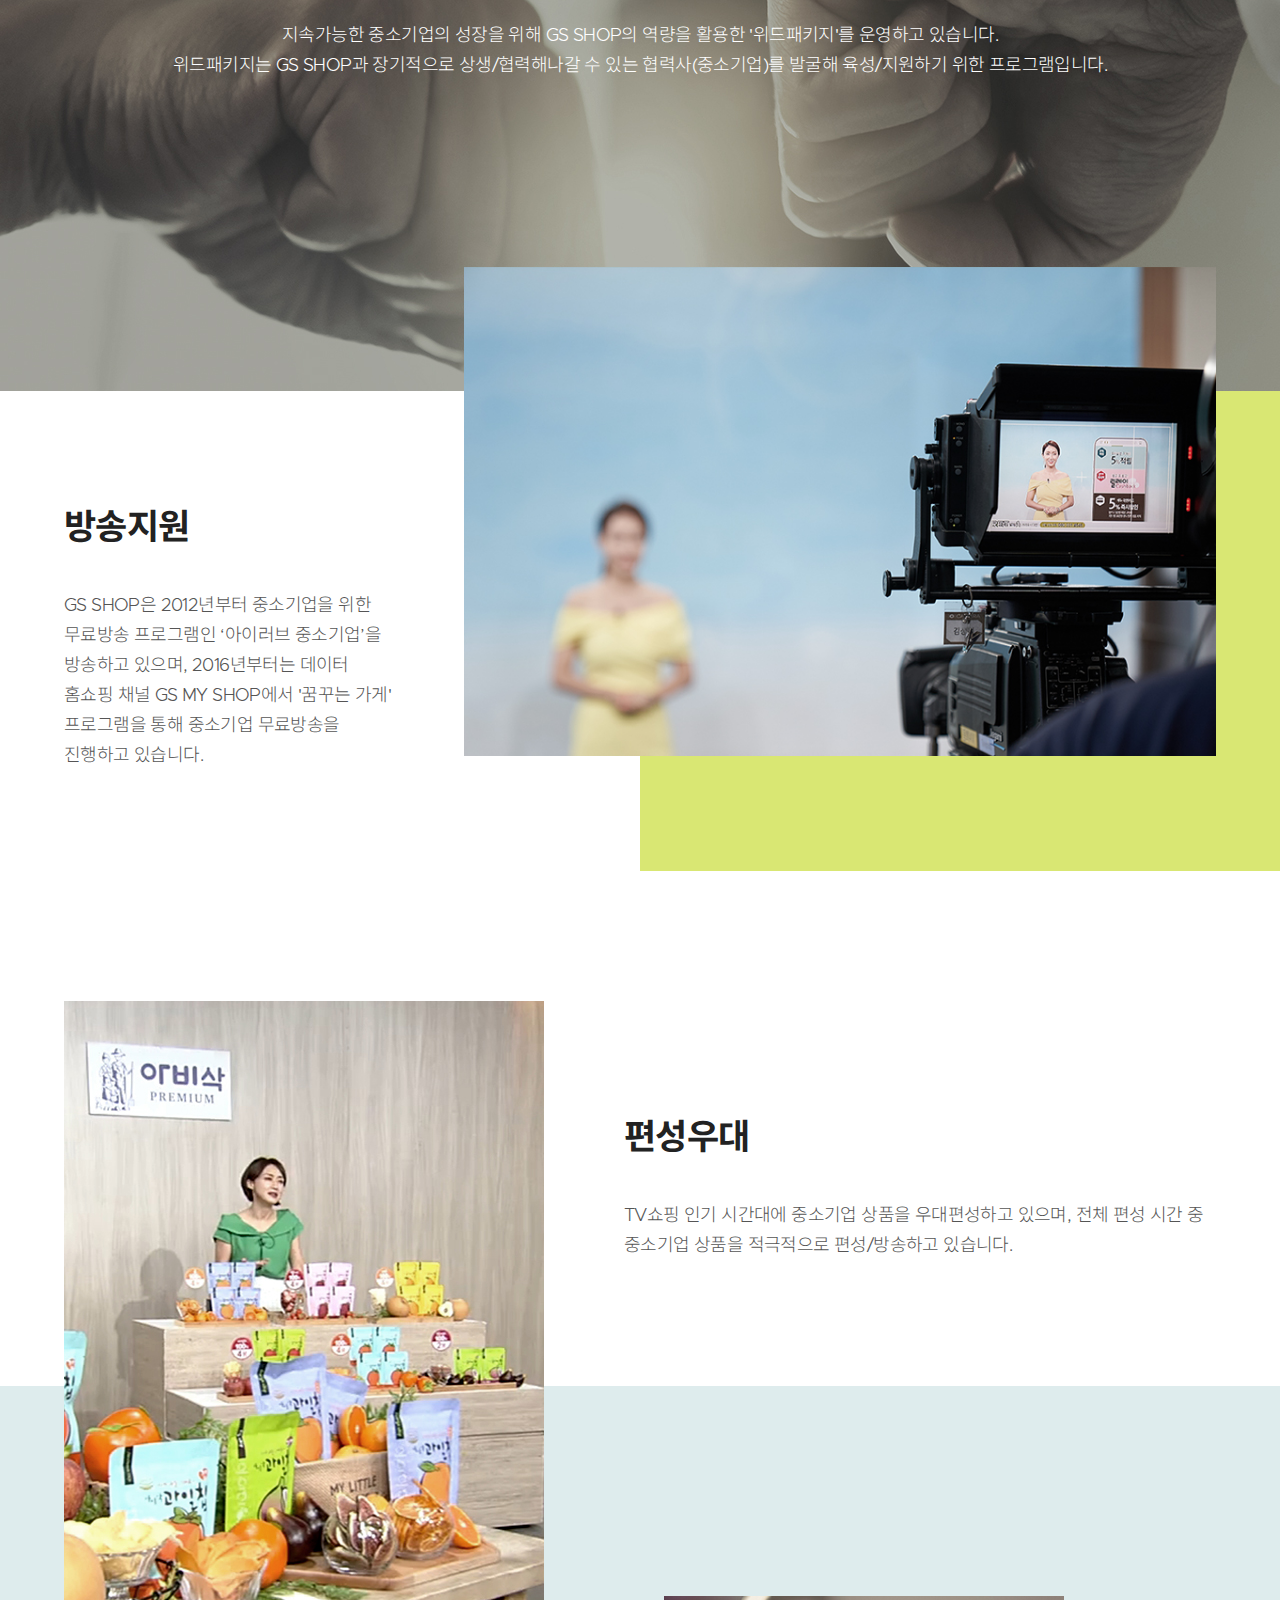
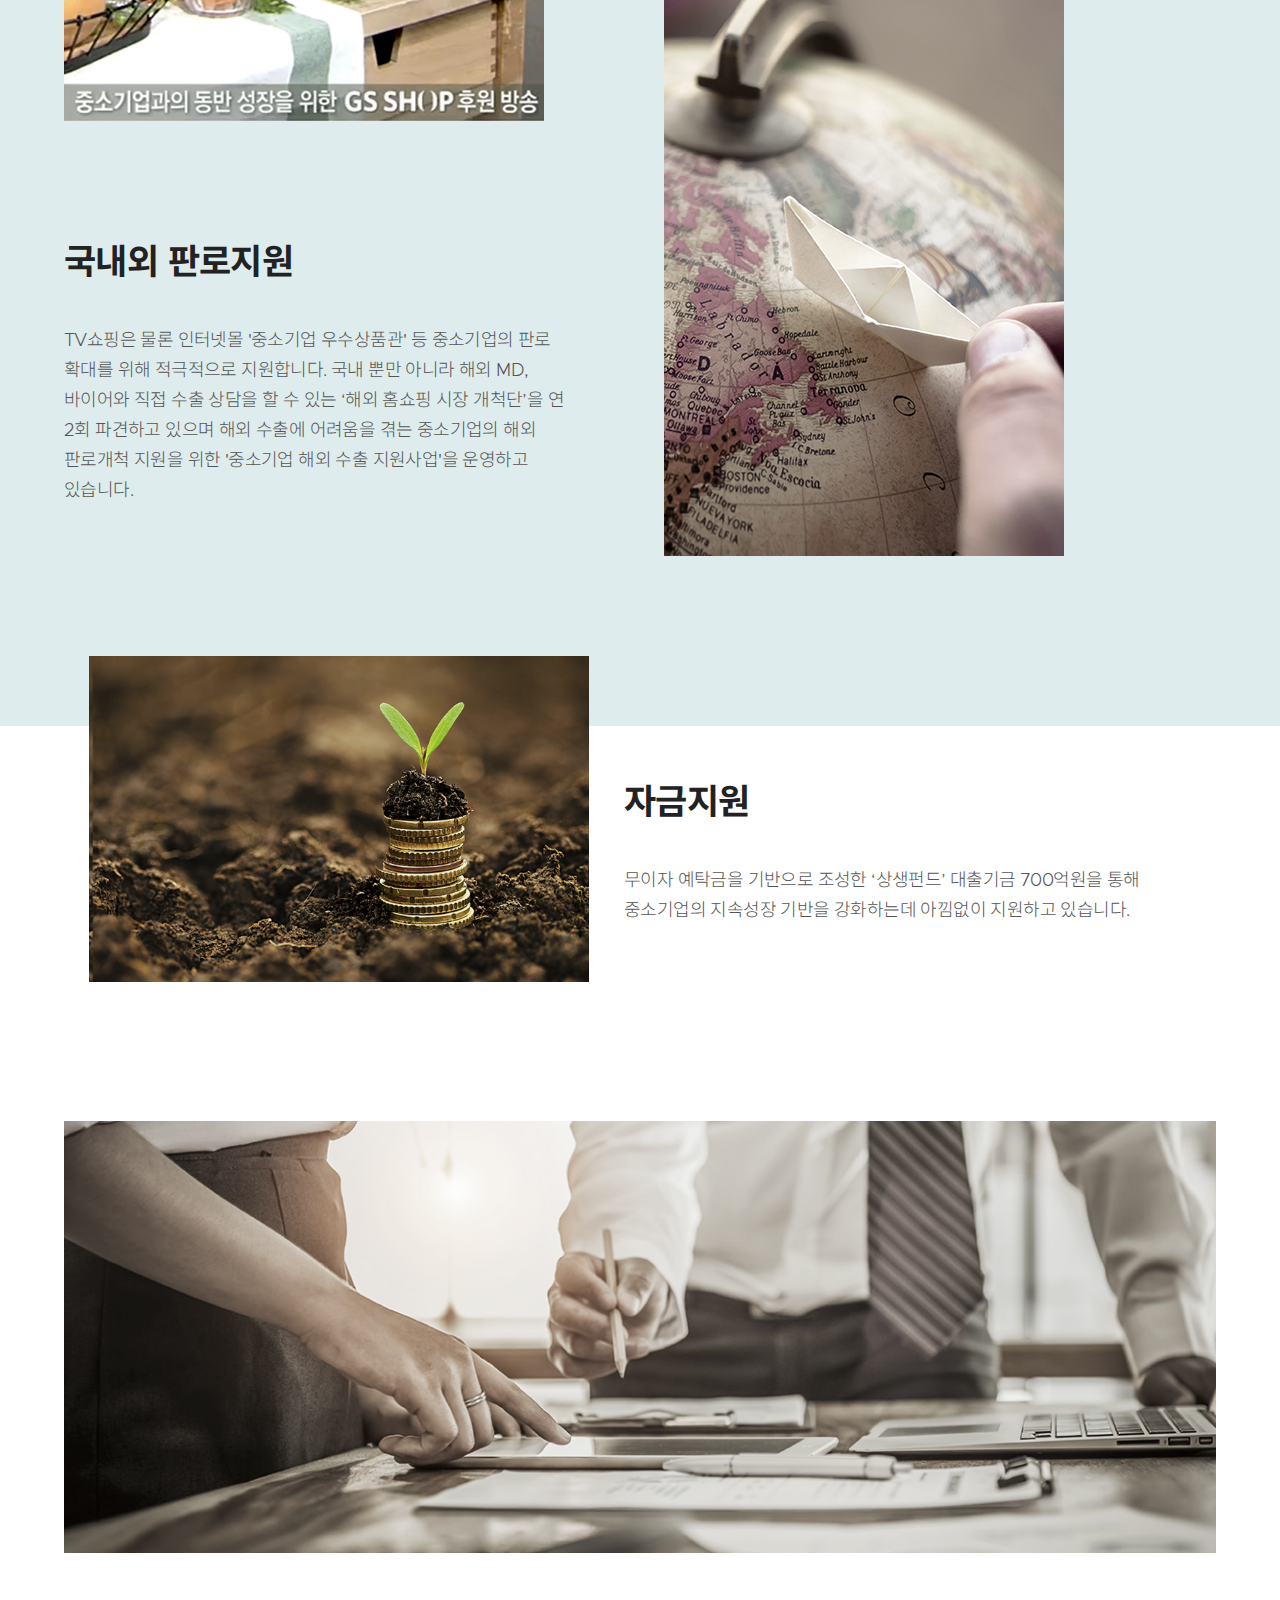
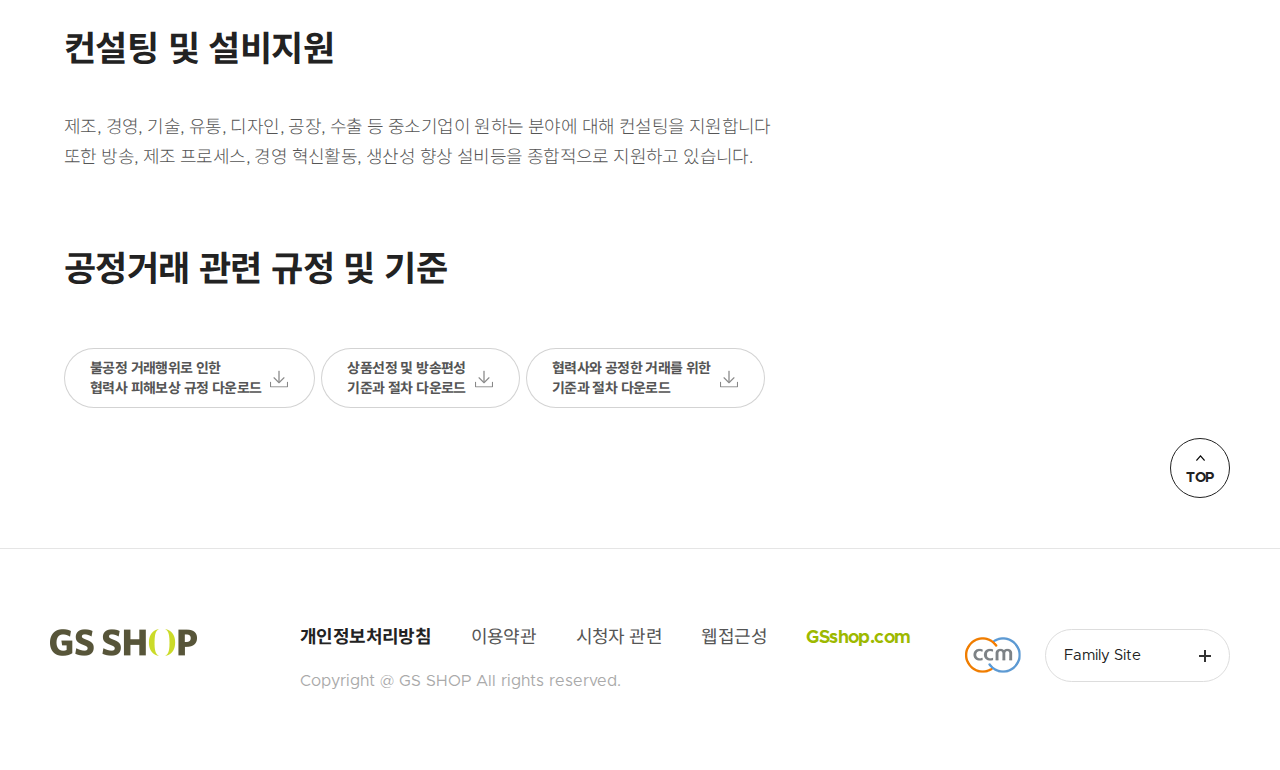
<file: sustainable-management/joint-gro/index.html>
<!DOCTYPE html>
<html lang="ko">
<head>
    <meta charset="UTF-8">
    <meta http-equiv="X-UA-Compatible" content="IE=edge">
    <meta name="viewport" content="width=device-width, initial-scale=1.0">
    <title>GS SHOP</title>
    <link rel="shortcut icon" href="../../common/images/favicon.ico">
    
    <!-- stylesheet link -->
    <link rel="stylesheet" href="../../common/css/reset.css">
    <link rel="stylesheet" href="../../common/css/common.css">
    <link rel="stylesheet" href="../../common/css/header.css">
    <link rel="stylesheet" href="../../common/css/footer.css">
    <link rel="stylesheet" href="css/index.css">
    
    <!-- java script link -->
    <script src="../../common/js/jquery.min.js"></script>
    <script src="../../common/js/TweenMax.min.js"></script>
    <script src="../../common/js/header.js"></script>
   <script src="../../common/js/footer.js"></script>
   <!-- <script src="../../common/js/joint-gro.js"></script> -->
    <script src="../../common/js/subpage.js"></script>
</head>
<body>
     <!-- Header -->
    <header id="m_header">

        <!-- Desktop & Mobile GNB default -->
        <div class="wrap_default">
                <a href="#">
                    <h1 class="logo_w"><span></span></h1>
                </a>
                <nav class="gnb_menu_default">
                    <a href="">회사소개</a>
                    <a href="">미디어센터</a>
                    <a href="">지속가능경영</a>
                    <a href="">투자정보</a>
                </nav>
                <div class="top_utils_default">
                    <a href="" class="top_locate_default">입점안내</a>
                    <p>|</p>
                    <a href="" class="top_locate_default">위치안내</a>
                    <div class="language_default">
                    <a href=""><span>KOR</span><img src="../../common/images/header_lang_wht.png"></a>
                    <a href=""><span>ENG</span></a>
                    </div>
                </div>
                <a href="javascript:void(0);" class="m_gnb_menu_btn"></a>
        </div>

        <!-- Desktop GNB full menu -->
        <div class="desktop_gnb_menu">
                <div class="wrap">
                    <!-- GNB logo -->
                    <a href="../../main/index.html" class="gnb_logo">
                    <h1 class="logo_c"><span></span></h1>
                    </a>
                    <div>
                    <h1><a href="" class="hover_border"><span></span></a></h1>
                    </div>
                    <!-- GNB Menu -->
                    <nav>
                    <div class="gnb_menu">
                            <a href=""><span class="greenbottom">회사소개</span></a>
                            <ul class="gnb_hiddenmenu">
                                <li><a href="../../about-us/summary/index.html">회사개요</a></li>
                                <li><a href="#">연혁</a></li>
                                <li><a href="#">사업소개</a></li>
                                <li><a href="#">기업문화</a></li>
                            </ul>
                    </div>
                    <div class="gnb_menu">
                            <a href=""><span class="greenbottom">미디어센터</span></a>
                            <ul class="gnb_hiddenmenu">
                                <li><a href="#">NEWS</a></li>
                                <li><a href="#">ON-AIR</a></li>
                                <li><a href="#">INSIDE STORY</a></li>
                            </ul>
                    </div>
                    <div class="gnb_menu">
                            <a href=""><span class="greenbottom">지속가능경영</span></a>
                            <ul class="gnb_hiddenmenu">
                                <li><a href="../../sustainable-management/social-con/index.html">사회공헌</a></li>
                                <li><a href="#">환경경영</a></li>
                                <li><a href="../../sustainable-management/joint-gro/index.html">동반성장</a></li>
                                <li><a href="#">미래성장</a></li>
                                <li><a href="#">윤리경영</a></li>
                            </ul>
                    </div>
                    <div class="gnb_menu">
                            <a href=""><span class="greenbottom">투자정보</span></a>
                            <ul class="gnb_hiddenmenu">
                                <li><a href="#">IR정보</a></li>
                                <li><a href="#">경영실적</a></li>
                                <li><a href="#">기업지배구조</a></li>
                            </ul>
                    </div>
                    </nav>
                    <!-- GNB Utility -->
                    <div class="top_utils">
                    <div class="locate">
                            <a href="" class="top_locate">입점안내</a>
                            <p>|</p>
                            <a href="" class="top_locate">위치안내</a>
                    </div>
                    <div class="language">
                            <a class="lang_kor"><span>KOR</span><img src="../../common/images/header_lang_black.png" class="lang_img"></a>
                            <a href=""><span>ENG</span></a>
                    </div>
                    </div>
                    <!-- GNB 인재채용 -->
                    <a href="" class="top_hr">
                    <p>인재채용<br>바로가기</p>
                    </a>
                    <!-- Mobile GNB Utility -->
                    <div class="m_locate">
                    <a href="">입점안내</a>
                    <a href="">위치안내</a>
                    </div>
                </div>
        </div>


        <!-- Mobile GNB full menu -->
        <div class="m_gnb_menu">
                <div class="wrap">
                    <!-- GNB logo -->
                    <a href="../../main/index.html">
                    <h1 class="logo_c"><span></span></h1>
                    </a>
                    <div>
                    <h1><a href="" class="hover_border"><span></span></a></h1>
                    </div>
                    <!-- GNB Language -->
                    <div class="language">
                    <a href=""><span>KOR</span></a>
                    <a href=""><span>ENG</span></a>
                    </div>

                    <!-- GNB Menu -->
                    <nav>
                    <div class="gnb_menu_m">
                            <a href="javascript:void(0);" class="gnb_menu_list"><span>회사소개</span></a>
                            <ul class="gnb_hiddenmenu">
                                <li><a href="../../about-us/summary/index.html">회사개요</a></li>
                                <li><a href="#">연혁</a></li>
                                <li><a href="#">사업소개</a></li>
                                <li><a href="#">기업문화</a></li>
                            </ul>
                    </div>
                    <div class="gnb_menu_m">
                            <a href="javascript:void(0);" class="gnb_menu_list"><span>미디어센터</span></a>
                            <ul class="gnb_hiddenmenu">
                                <li><a href="#">NEWS</a></li>
                                <li><a href="#">ON-AIR</a></li>
                                <li><a href="#">INSIDE STORY</a></li>
                            </ul>
                    </div>
                    <div class="gnb_menu_m">
                            <a href="javascript:void(0);" class="gnb_menu_list"><span>지속가능경영</span></a>
                            <ul class="gnb_hiddenmenu">
                                <li><a href="../../sustainable-management/social-con/index.html">사회공헌</a></li>
                                <li><a href="#">환경경영</a></li>
                                <li><a href="../../sustainable-management/joint-gro/index.html">동반성장</a></li>
                                <li><a href="#">미래성장</a></li>
                                <li><a href="#">윤리경영</a></li>
                            </ul>
                    </div>
                    <div class="gnb_menu_m">
                            <a href="javascript:void(0);" class="gnb_menu_list"><span>투자정보</span></a>
                            <ul class="gnb_hiddenmenu">
                                <li><a href="#">IR정보</a></li>
                                <li><a href="#">경영실적</a></li>
                                <li><a href="#">기업지배구조</a></li>
                            </ul>
                    </div>

                    <!-- GNB 인재채용 -->
                    <a href="" class="top_hr">
                            <p>인재채용<br>바로가기</p>
                    </a>
                    </nav>

                    <!-- Mobile GNB Utility -->
                    <div class="m_locate">
                    <a href="">입점안내</a>
                    <a href="">위치안내</a>
                    </div>
                    <!-- Mobile Menu close btn -->
                </div>
                <a href="javascript:void(0);" class="m_menu_close"></a>
        </div>

    </header>

    <!-- content -->
    <main>
        <figure class="l-joint-gro-fg">
            <div class="hero-img-wrapper">
                <img id="hero-img" src="images/subVisual_csr3.jpg" style="object-position: 50% 0%;">
            </div>
            <figcaption>
                <div class="hero-text-box">
                    <h3>동반성장</h3>
                    <p>중소기업의 지속 가능한 성장을 지원합니다</p>
                </div>
                </figcaption>
        </figure>
        <div class="l-joint-gro-contents">
            <header id="joint-gro-contents-header" class="bgc-ff">
                <div class="joint-gro-contents-header-box">
                    <nav class="l-page-nav">
                        <span class="page-loc"><img src="../../common/images/indicatorD_location_home.png"></span><span class="page-loc">지속가능경영</span>
                        <div class="page-loc-btn">
                            <a href="">
                                동반성장
                            </a>
                        </div>
                    </nav>
                    <!-- <div class="share-box"> -->
                    <div>
                        <a href="" class="share">SHARE</a>
                    </div>
                </div>
            </header>
            <div class="l-joint-gro-content-01">
                <div class="joint-gro-content-01">
                    <img src="images/withGrownDiv_topArea_left.png" class="info-bracket left">
                    <div class="joint-gro-info">
                        <div class="info-list">
                            <h5 class="info-tit">무료방송(월)</h5>
                            <span class="info-count"><span>30</span>개</span>
                            <img src="images/withGrownDiv_topArea_icon1.png">
                        </div>
                        <div class="info-list">
                            <h5 class="info-tit">2019 홈쇼핑 시장 개척단(태국)<br>수출상담 실적</h5>
                            <span class="info-count"><span>2,000</span>만불</span>
                            <img src="images/withGrownDiv_topArea_icon2.png">
                        </div>
                        <div class="info-list">
                            <h5 class="info-tit">상생펀드</h5>
                            <span class="info-count"><span>700</span>억원</span>
                            <img src="images/withGrownDiv_topArea_icon3.png">
                        </div>
                    </div>
                    <img src="images//withGrownDiv_topArea_right.png" class="info-bracket right">
                </div>
            </div>
            <div class="l-joint-gro-content-02">
                <h4 class="content-02-tit">FACTS & FIGURES</h4>
                <figure class="content-02-fig">
                    <div class="content-02-img-wrapper">
                        <img src="images/withGrownDiv_package_bg.jpg">
                    </div>
                    <figcaption class="content-02-fgc">
                        <div class="content-02-text-box">
                            <h5 class="content-02-fig-tit">WITH<br>PACKAGE</h5>
                            <div class="content-02-fig-text-box">
                                <p>지속가능한 중소기업의 성장을 위해 GS SHOP의 역량을 활용한 '위드패키지'를 운영하고 있습니다.</p>
                                <p>위드패키지는 GS SHOP과 장기적으로 상생/협력해나갈 수 있는 협력사(중소기업)를 발굴해 육성/지원하기 위한 프로그램입니다.</p>
                            </div>
                        </div>
                        </figcaption>
                </figure>
            </div>
            <div class="l-joint-gro-content-03">
                <div class="l-content-03-bs">
                    <div class="content-03">
                        <div class="bs-img-wrapper">
                            <img src="images/withGrownDiv_introArea_img1.jpg">
                        </div>
                        <div class="bs-text-box">
                            <h5 class="content-03-tit">방송지원</h5>
                            <p class="content-03-txt">GS SHOP은 2012년부터 중소기업을 위한 무료방송 프로그램인 ‘아이러브 중소기업’을 방송하고 있으며, 2016년부터는 데이터 홈쇼핑 채널 GS MY SHOP에서 '꿈꾸는 가게' 프로그램을 통해 중소기업 무료방송을 진행하고 있습니다.</p>
                        </div>
                    </div>
                    <div class="content-03-green-box"></div>
                </div>
                <div class="l-content-03-po">
                    <div class="content-03">
                        <div class="po-img-wrapper">
                            <img src="images/withGrownDiv_introArea_img2.jpg">
                        </div>
                        <div class="po-text-box">
                            <h5 class="content-03-tit">편성우대</h5>
                            <p class="content-03-txt">TV쇼핑 인기 시간대에 중소기업 상품을 우대편성하고 있으며, 전체 편성 시간 중 중소기업 상품을 적극적으로 편성/방송하고 있습니다.</p>
                        </div>
                    </div>
                </div>
                <div class="l-content-03-dos">
                    <div class="content-03">
                        <div class="dos-img-wrapper">
                            <img src="images/withGrownDiv_introArea_img3.jpg">
                        </div>
                        <div class="dos-text-box">
                            <h5 class="content-03-tit">국내외 판로지원</h5>
                            <p class="content-03-txt">TV쇼핑은 물론 인터넷몰 '중소기업 우수상품관' 등 중소기업의 판로 확대를 위해 적극적으로 지원합니다. 국내 뿐만 아니라 해외 MD, 바이어와 직접 수출 상담을 할 수 있는 ‘해외 홈쇼핑 시장 개척단’을 연 2회 파견하고 있으며 해외 수출에 어려움을 겪는 중소기업의 해외 판로개척 지원을 위한 '중소기업 해외 수출 지원사업'을 운영하고 있습니다.</p>
                        </div>
                    </div>
                    <div class="content-03-deeced-box"></div>
                </div>
                <div class="l-content-03-fd">
                    <div class="content-03">
                        <div class="fd-img-wrapper">
                            <img src="images/withGrownDiv_introArea_img4.jpg">
                        </div>
                        <div class="fd-text-box">
                            <h5 class="content-03-tit">자금지원</h5>
                            <p class="content-03-txt">무이자 예탁금을 기반으로 조성한 ‘상생펀드’ 대출기금 700억원을 통해 중소기업의 지속성장 기반을 강화하는데 아낌없이 지원하고 있습니다.</p>
                        </div>
                    </div>
                </div>
                <div class="l-content-03-ces">
                    <div class="content-03">
                        <div class="ces-img-wrapper">
                            <img src="images/withGrownDiv_introArea_img5.jpg">
                        </div>
                        <div class="ces-text-box">
                            <h5 class="content-03-tit">컨설팅 및 설비지원</h5>
                            <p class="content-03-txt">제조, 경영, 기술, 유통, 디자인, 공장, 수출 등 중소기업이 원하는 분야에 대해 컨설팅을 지원합니다<br>또한 방송, 제조 프로세스, 경영 혁신활동, 생산성 향상 설비등을 종합적으로 지원하고 있습니다.</p>
                        </div>
                    </div>
                </div>
                <div class="l-content-03-rsft">
                    <div class="content-03">
                        <h5 class="content-03-tit">공정거래 관련 규정 및 기준</h5>
                        <div class="content-03-files">
                            <a href="" class="content-03-dnl-btn">
                                <span>불공정 거래행위로 인한<br>협력사 피해보상 규정 다운로드</span>
                            </a>
                            <a href="" class="content-03-dnl-btn">
                                <span>상품선정 및 방송편성<br>기준과 절차 다운로드</span>
                            </a>
                            <a href="" class="content-03-dnl-btn">
                                <span>협력사와 공정한 거래를 위한<br>기준과 절차 다운로드</span>
                            </a>
                        </div>
                    </div>
                </div>
            </div>
            <a href='' class="topBtn">TOP</a>
        </div>
    </main>

    <!-- Footer -->
    <footer>
        <!-- Footer 좌측 Information -->
        <div class="footer_left">
           <div class="footer_info">
              <a href="">개인정보처리방침</a>
              <a href="">이용약관</a>
              <a href="">시청자 관련</a>
              <a href="">웹접근성</a>
              <a href="">GSshop.com</a>
           </div>
           <p class="copyright">Copyright @ GS SHOP All rights reserved.</p>
        </div>
        <!-- Footer 우측 Link -->
        <div class="footer_link">
           <a href="" class="footer_ccm"></a>
           <div class="familysite">
              <a href="javascript:void(0);"><span>Family Site</span></a>
           </div>
           <!-- Footer CCM Pop-up Page -->
           <div class="ccm_page">
              <div>
                    <h2>소비자중심경영 인증제도 CCM</h2>
                    <p>GS SHOP은 소비자의 목소리를 가장 먼저 듣고, 나누고, 공감하는 CCM 인증기업입니다.</p>
                    <h2>CCM 소개</h2>
                    <p>기업이 수행하는 모든 활동을 소비자 관점에서 소비자 중심으로 구성하고 관련 경영활동을 지속적으로 개선하고 있는지를 심사하여 인증하는 제도입니다.</p>
              </div>
              <div>
                    <h2>LPS (Leadership System Performance)</h2>
                    <img src="../../common/images/ccm_lps_img.png">
              </div>
              <div>
                    <div>
                       <p>주관기관</p>
                       <img src="../../common/images/ccm_list_logo1.jpg">
                    </div>
                    <div>
                       <p>인증기관</p>
                       <img src="../../common/images/ccm_list_logo2.jpg">
                    </div>
              </div>
              <h2>CCM 기대효과</h2>
              <div>
                    <div>
                       <h2>소비자</h2>
                       <p>기업이 수행하는 모든 활동을 소비자 관점에서 소비자 중심으로 구성하고 관련 경영활동을 지속적으로 개선하고 있는지를 심사하여 인증하는 제도입니다.</p>
                    </div>
                    <div>
                       <h2>GS SHOP</h2>
                       <p>CEO와 임직원의 소비자권익에 대한 인식을 제고하고, 상품과 서비스 수준을 소비자 관점으로 끈임없이 개선함으로써 대내ㆍ외 경쟁력을 강화할 수 있습니다.</p>
                    </div>
                    <div>
                       <h2>공공</h2>
                       <p>사후 분쟁해결 및 행정조치로 인한 사회적 비용을 절감하고, 소비자 중심의 선순환 시장을 조성함으로써 기업ㆍ소비자 간의 상생문화 확산에 기여합니다.</p>
                    </div>
              </div>
              <h2>GS SHOP CCM 도입, 운영 성과</h2>
              <div>
                    <h2>경영의 전 과정에<br>CCM 도입</h2>
                    <p>기업이 수행하는 모든 활동을 소비자 관점에서 소비자 중심으로 구성하고 관련 경영활동을 지속적으로 개선하고 있는지를 심사하여 인증하는 제도입니다.</p>
              </div>
              <div>
                    <h2>소비자 권익<br>증진 노력</h2>
                    <p>GS SHOP은 ‘소비자분쟁해결기준’ 보다 소비자에게 유리한 ‘CS처리지침 및 고객서비스 정책’을 마련해 소비자 권익 증진에 노력을 기울이고 있습니다. 또한 협력사와 상생경영을 통해 소비자 권익증진 협업시스템을 운영하고 있으며 영세기업의 창의∙혁신적인 상품 발굴을 확대해 중소기업 성장의 사다리 역할을 하고 있습니다.</p>
              </div>
              <div>
                    <h2>소비자 효용을 증대한<br>우수한 서비스 실시</h2>
                    <p>GS SHOP은 고객들의 라이프 스타일 변화에 맞춘 스마트한 서비스들을 시행 중입니다.
                    배송원의 정보와 현재 위치, 도착 예정 시간 등의 정보를 제공하는 ‘라이브(LIVE) 배송 서비스’, 16개 지자체와 협력해 전국 277개 무인택배 보관함에서 상품을 받아볼 수 있는 ‘안심택배 서비스’ 가까운 GS25와 CU 편의점에서 24시간 상품을 받고 반품할 수 있는 ‘편의점 픽업 서비스’, ‘편의점 반품 서비스’ 를 실시 중이며 다양한 결제 수단을 도입해 결제 편의성도 지속 개선하고 있습니다.</p>
              </div>
           </div>
           <!-- Footer family site sub menu -->
           <div class="familysite_riseup">
              <div class="familysite_popup_wrap">
                    <div class="familysite_popup">
                       <p class="familysite_category">자매사</p>
                       <div class="familysite_list">
                          <p><a href="">GS</a></p>
                          <p><a href="">GS칼텍스</a></p>
                          <p><a href="">GS리테일</a></p>
                          <p><a href="">GS EPS</a></p>
                          <p><a href="">GS건설</a></p>
                          <p><a href="">GS글로벌</a></p>
                          <p><a href="">GS스포츠</a></p>
                          <p><a href="">GS에너지</a></p>
                          <p><a href="">GS E&R</a></p>
                       </div>
                    </div>
                    <div class="familysite_popup">
                       <p class="familysite_category">자회사</p>
                       <div class="familysite_list">
                          <p><a href="">GS텔레서비스</a></p>
                          <p><a href="">텐바이텐</a></p>
                       </div>
                    </div>
                    <a href="javascript:void(0);" class="close_btn"></a>
              </div>
           </div>
        </div>
    </footer>
</body>
</html>
</file>
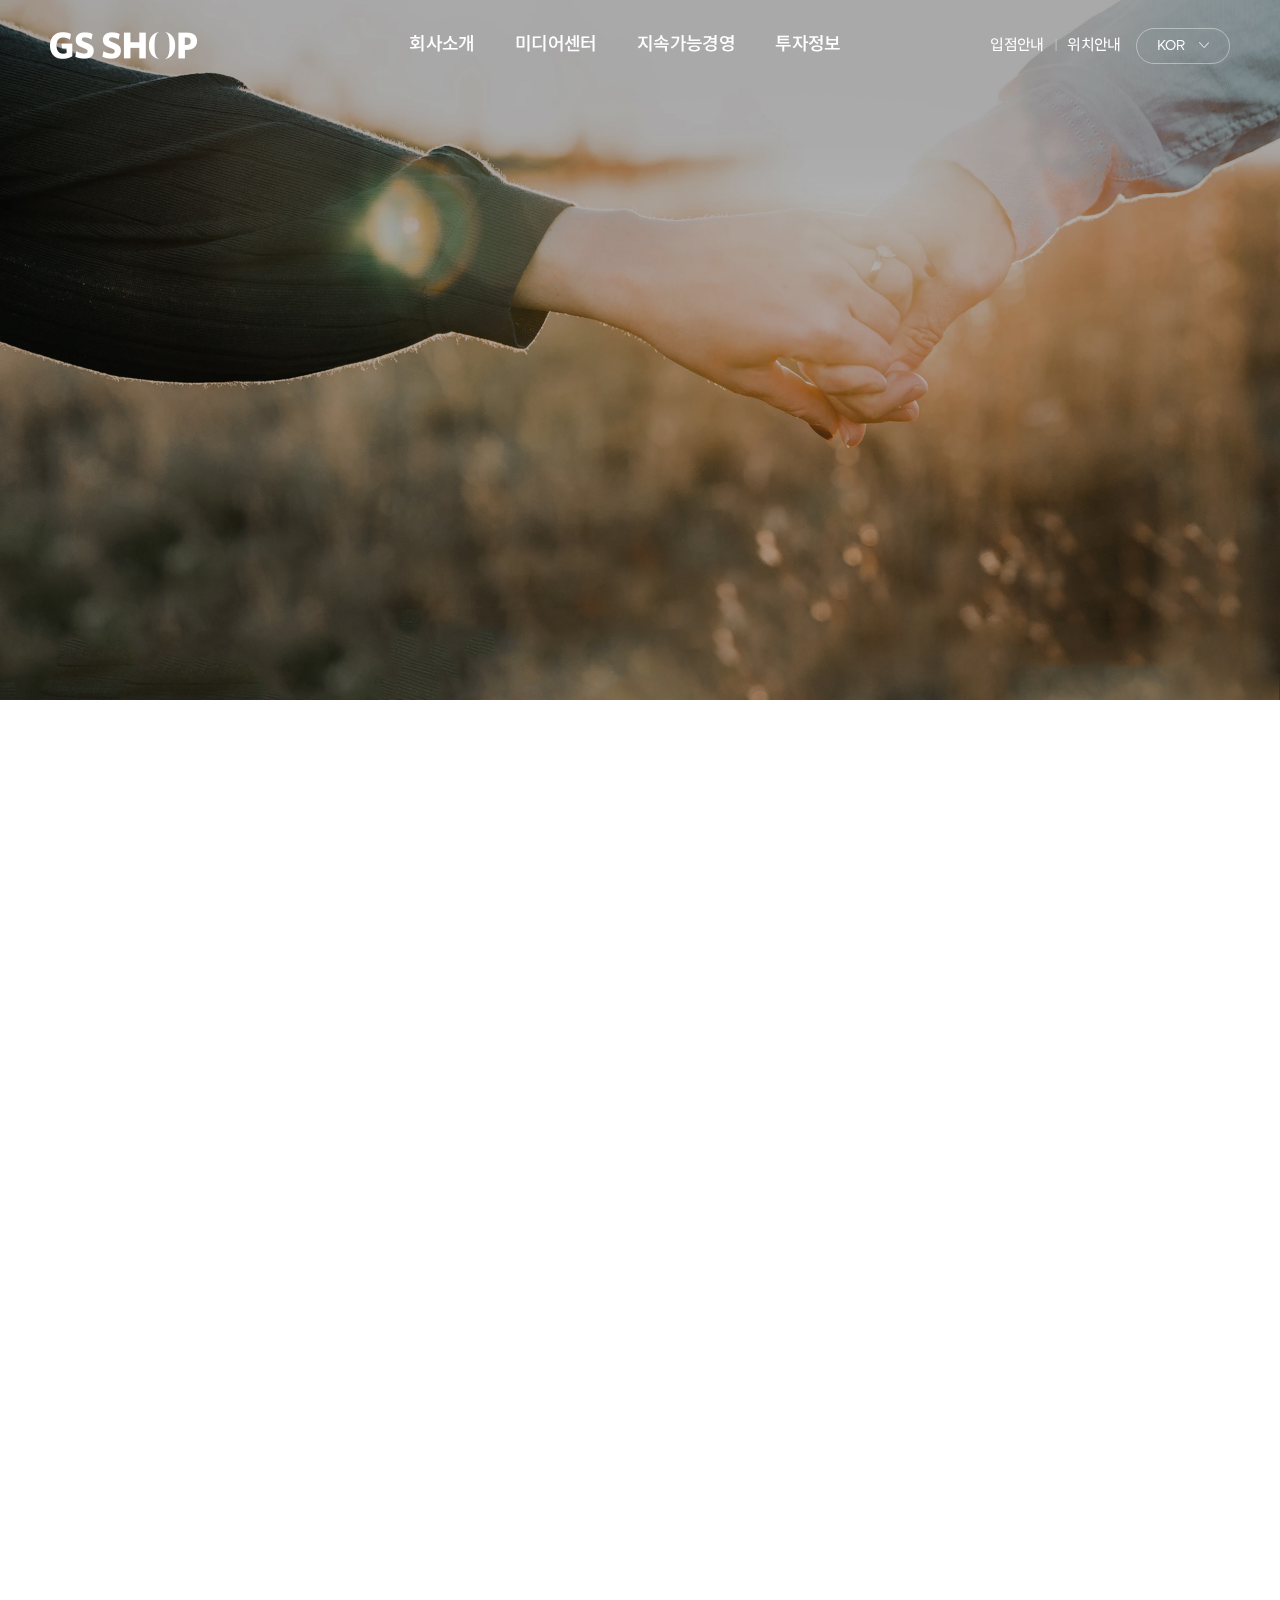
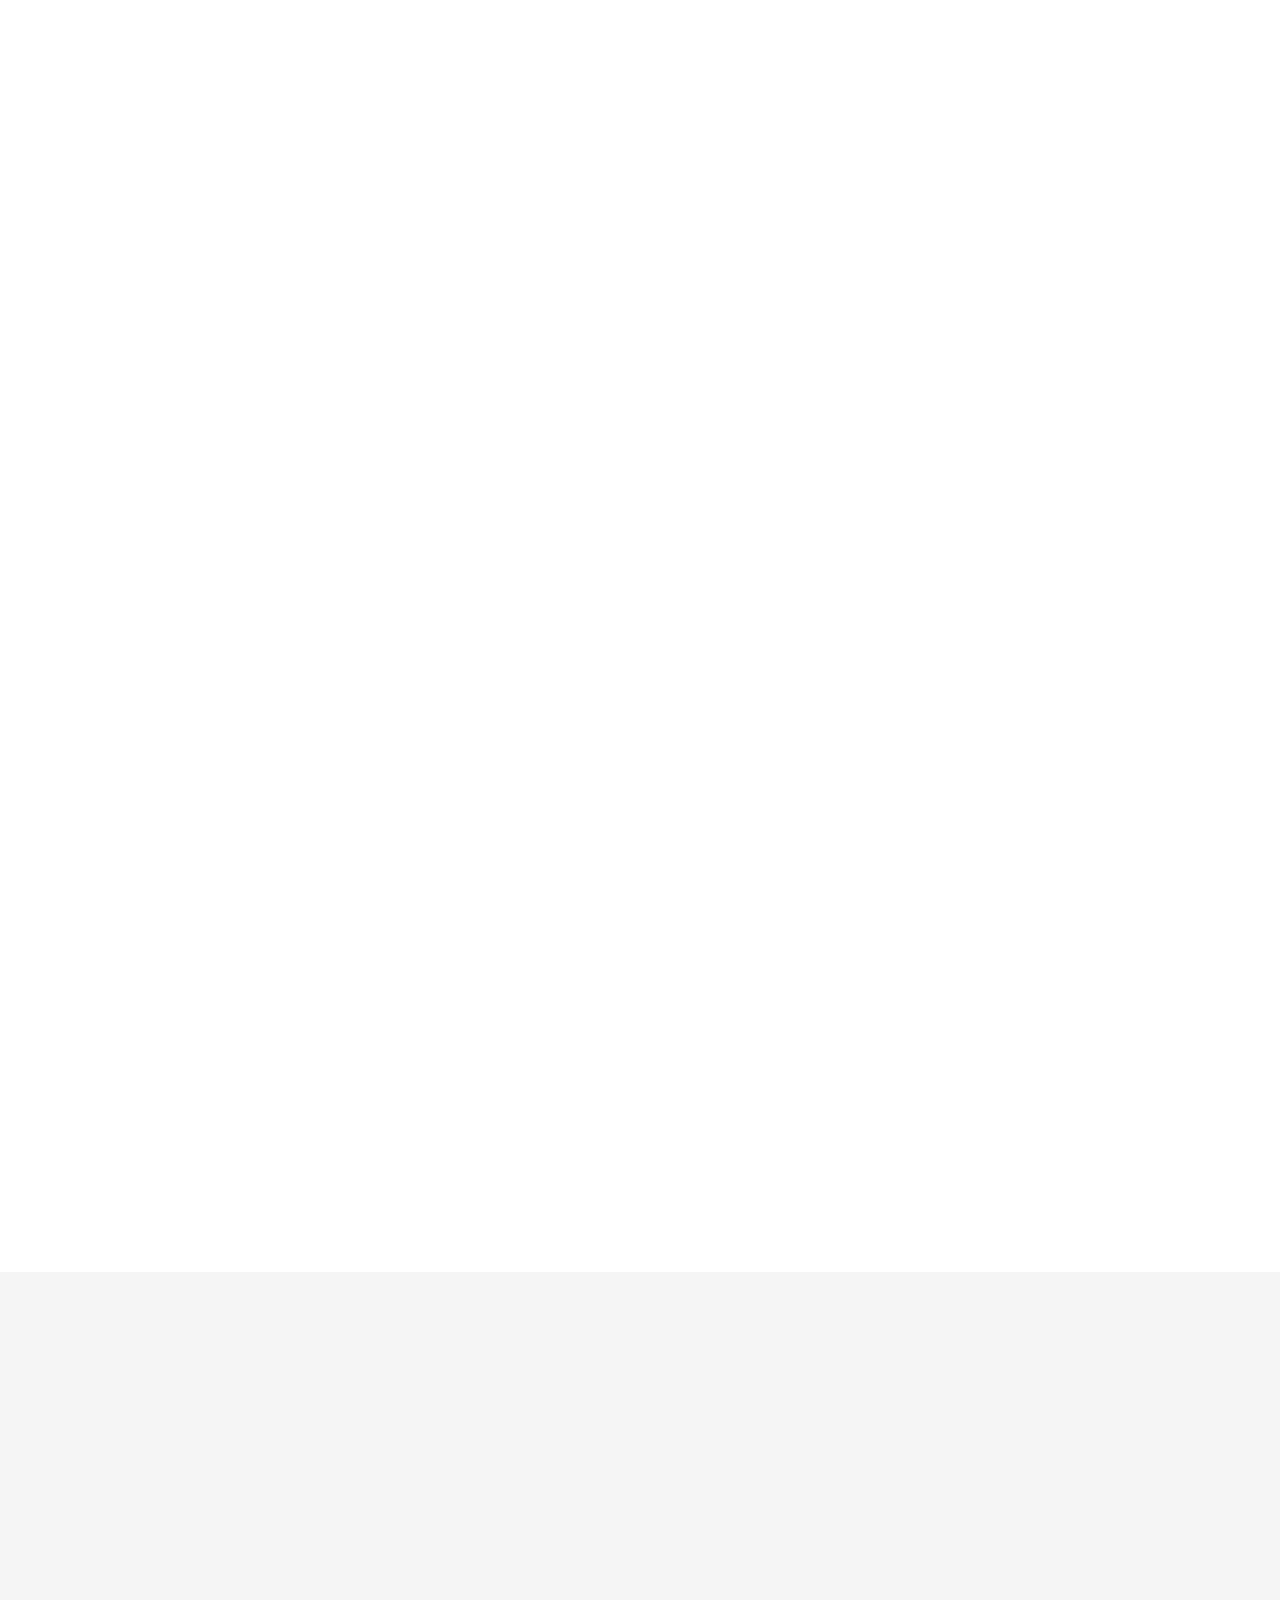
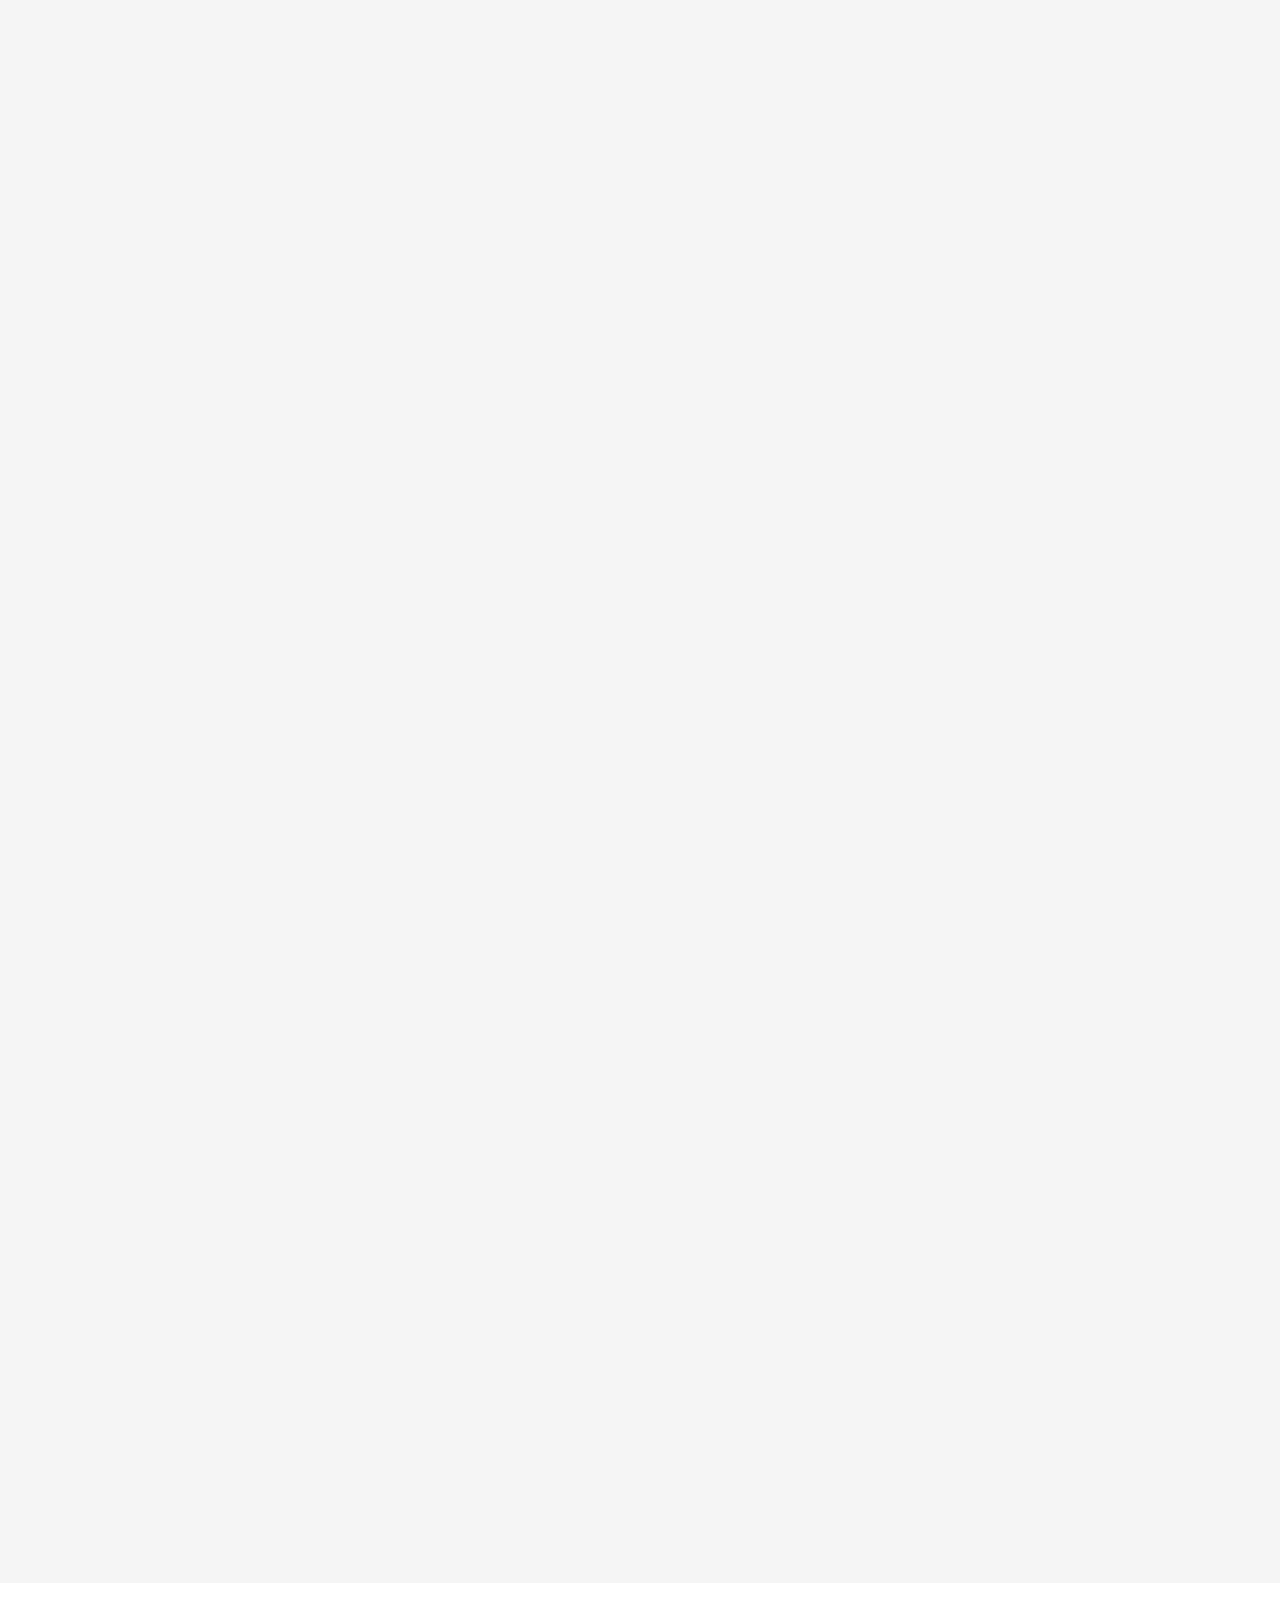
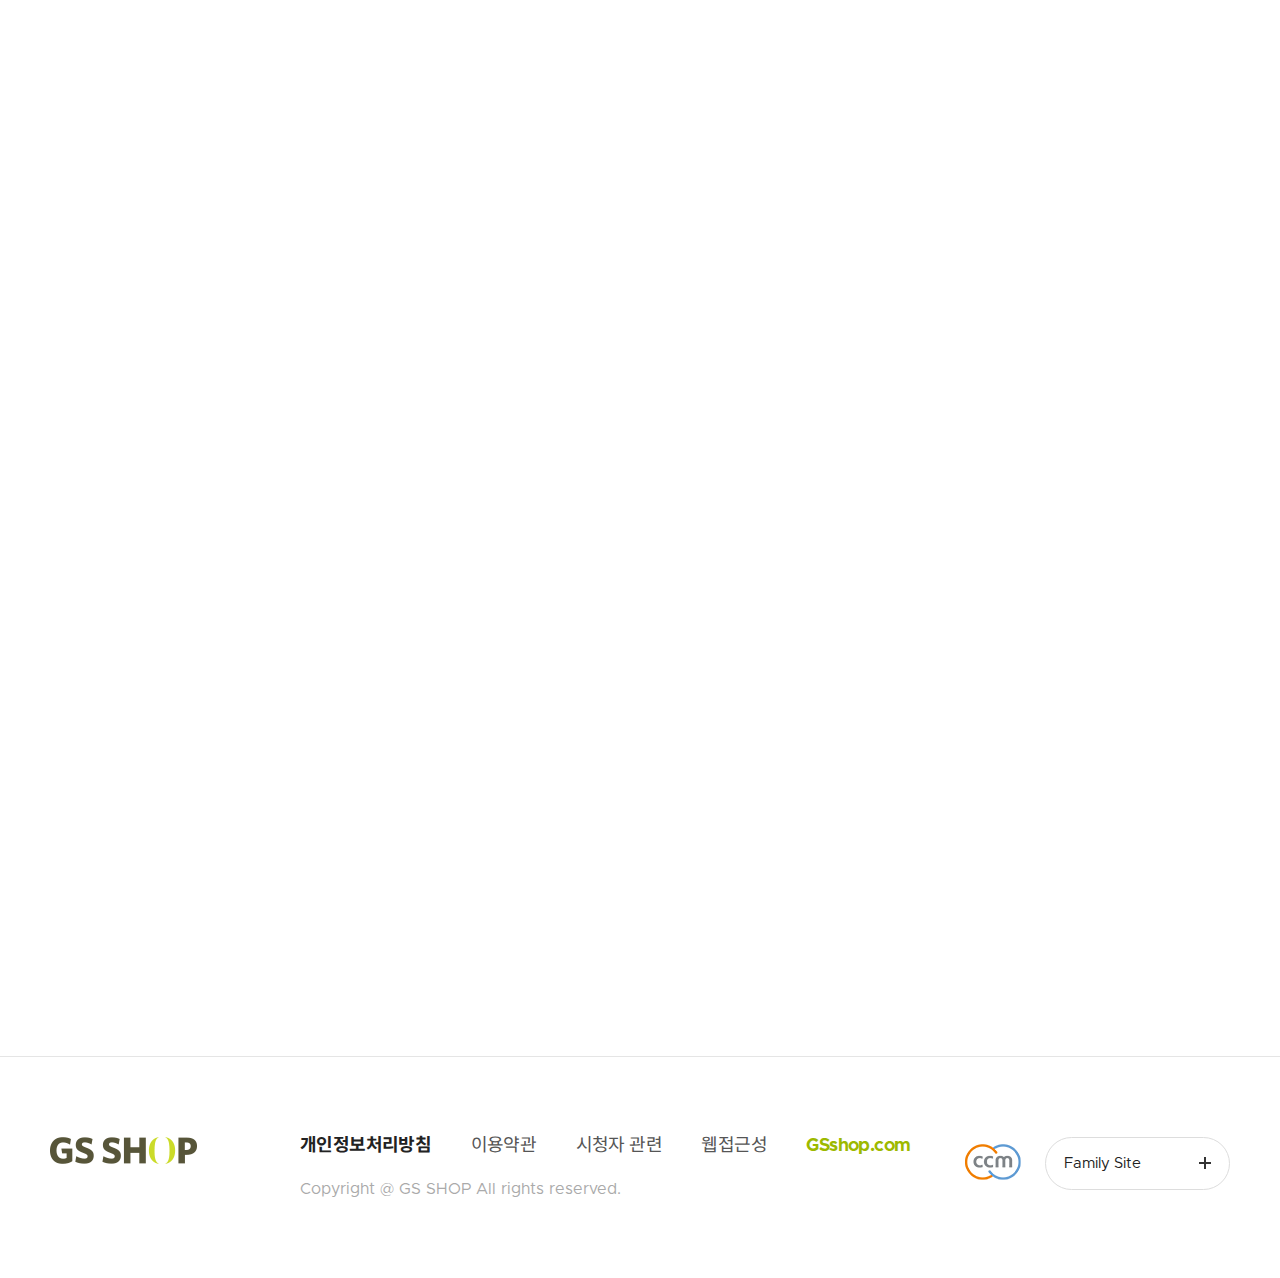
<file: sustainable-management/social-con/index.html>
<!DOCTYPE html>
<html lang="en">
<head>
    <meta charset="UTF-8">
    <meta http-equiv="X-UA-Compatible" content="IE=edge">
    <meta name="viewport" content="width=device-width, initial-scale=1.0">
    <meta name="keywords" content="GS SHOP, GS홈쇼핑, GS SHOP 홈페이지, GS홈쇼핑 홈페이지, GS홈쇼핑 기업사이트"/>
			<meta name="description" content="GS SHOP(GS홈쇼핑)의 비전, 비즈니스, 기업문화, 뉴스, IR 관련 내용을 소개하는 공식 홈페이지 입니다."/>
			<meta property="og:site_name" content="GS SHOP" id="og-sitename-value" />
    <title>Project_GS SHOP</title>

    <!-- favicon link -->
    <link rel="shortcut icon" href="../../common/images/favicon.ico">

    <!-- stylesheet link -->
    <link rel="stylesheet" href="../../common/css/reset.css">
    <link rel="stylesheet" href="../../common/css/common.css">
    <link rel="stylesheet" href="../../common/css/header.css">
    <link rel="stylesheet" href="../../common/css/footer.css">
    <link rel="stylesheet" href="css/index.css">

    <!-- java script link -->
    <script src="../../common/js/jquery.min.js"></script>
    <script src="../../common/js/TweenMax.min.js"></script>
    <script src="../../common/js/header.js"></script>
    <script src="../../common/js/footer.js"></script>
    <script src="../../common/js/subpage.js"></script>
</head>
<body onscroll="scrollEvent();">

    <!-- Header -->
    <header id="m_header">

        <!-- Desktop & Mobile GNB default -->
        <div class="wrap_default">
              <a href="#">
                 <h1 class="logo_w"><span></span></h1>
              </a>
              <nav class="gnb_menu_default">
                 <a href="">회사소개</a>
                 <a href="">미디어센터</a>
                 <a href="">지속가능경영</a>
                 <a href="">투자정보</a>
              </nav>
              <div class="top_utils_default">
                 <a href="" class="top_locate_default">입점안내</a>
                 <p>|</p>
                 <a href="" class="top_locate_default">위치안내</a>
                 <div class="language_default">
                    <a href=""><span>KOR</span><img src="../../common/images/header_lang_wht.png"></a>
                    <a href=""><span>ENG</span></a>
                 </div>
              </div>
              <a href="javascript:void(0);" class="m_gnb_menu_btn"></a>
        </div>

        <!-- Desktop GNB full menu -->
        <div class="desktop_gnb_menu">
              <div class="wrap">
                 <!-- GNB logo -->
                 <a href="../../main/index.html" class="gnb_logo">
                    <h1 class="logo_c"><span></span></h1>
                 </a>
                 <div>
                    <h1><a href="" class="hover_border"><span></span></a></h1>
                 </div>
                 <!-- GNB Menu -->
                 <nav>
                    <div class="gnb_menu">
                          <a href=""><span class="greenbottom">회사소개</span></a>
                          <ul class="gnb_hiddenmenu">
                             <li><a href="../../about-us/summary/index.html">회사개요</a></li>
                             <li><a href="#">연혁</a></li>
                             <li><a href="#">사업소개</a></li>
                             <li><a href="#">기업문화</a></li>
                          </ul>
                    </div>
                    <div class="gnb_menu">
                          <a href=""><span class="greenbottom">미디어센터</span></a>
                          <ul class="gnb_hiddenmenu">
                             <li><a href="#">NEWS</a></li>
                             <li><a href="#">ON-AIR</a></li>
                             <li><a href="#">INSIDE STORY</a></li>
                          </ul>
                    </div>
                    <div class="gnb_menu">
                          <a href=""><span class="greenbottom">지속가능경영</span></a>
                          <ul class="gnb_hiddenmenu">
                             <li><a href="../../sustainable-management/social-con/index.html">사회공헌</a></li>
                             <li><a href="#">환경경영</a></li>
                             <li><a href="../../sustainable-management/joint-gro/index.html">동반성장</a></li>
                             <li><a href="#">미래성장</a></li>
                             <li><a href="#">윤리경영</a></li>
                          </ul>
                    </div>
                    <div class="gnb_menu">
                          <a href=""><span class="greenbottom">투자정보</span></a>
                          <ul class="gnb_hiddenmenu">
                             <li><a href="#">IR정보</a></li>
                             <li><a href="#">경영실적</a></li>
                             <li><a href="#">기업지배구조</a></li>
                          </ul>
                    </div>
                 </nav>
                 <!-- GNB Utility -->
                 <div class="top_utils">
                    <div class="locate">
                          <a href="" class="top_locate">입점안내</a>
                          <p>|</p>
                          <a href="" class="top_locate">위치안내</a>
                    </div>
                    <div class="language">
                          <a class="lang_kor"><span>KOR</span><img src="../../common/images/header_lang_black.png" class="lang_img"></a>
                          <a href=""><span>ENG</span></a>
                    </div>
                 </div>
                 <!-- GNB 인재채용 -->
                 <a href="" class="top_hr">
                    <p>인재채용<br>바로가기</p>
                 </a>
                 <!-- Mobile GNB Utility -->
                 <div class="m_locate">
                    <a href="">입점안내</a>
                    <a href="">위치안내</a>
                 </div>
              </div>
        </div>


        <!-- Mobile GNB full menu -->
        <div class="m_gnb_menu">
              <div class="wrap">
                 <!-- GNB logo -->
                 <a href="../../main/index.html">
                    <h1 class="logo_c"><span></span></h1>
                 </a>
                 <div>
                    <h1><a href="" class="hover_border"><span></span></a></h1>
                 </div>
                 <!-- GNB Language -->
                 <div class="language">
                    <a href=""><span>KOR</span></a>
                    <a href=""><span>ENG</span></a>
                 </div>

                 <!-- GNB Menu -->
                 <nav>
                    <div class="gnb_menu_m">
                          <a href="javascript:void(0);" class="gnb_menu_list"><span>회사소개</span></a>
                          <ul class="gnb_hiddenmenu">
                             <li><a href="../../about-us/summary/index.html">회사개요</a></li>
                             <li><a href="#">연혁</a></li>
                             <li><a href="#">사업소개</a></li>
                             <li><a href="#">기업문화</a></li>
                          </ul>
                    </div>
                    <div class="gnb_menu_m">
                          <a href="javascript:void(0);" class="gnb_menu_list"><span>미디어센터</span></a>
                          <ul class="gnb_hiddenmenu">
                             <li><a href="#">NEWS</a></li>
                             <li><a href="#">ON-AIR</a></li>
                             <li><a href="#">INSIDE STORY</a></li>
                          </ul>
                    </div>
                    <div class="gnb_menu_m">
                          <a href="javascript:void(0);" class="gnb_menu_list"><span>지속가능경영</span></a>
                          <ul class="gnb_hiddenmenu">
                             <li><a href="../../sustainable-management/social-con/index.html">사회공헌</a></li>
                             <li><a href="#">환경경영</a></li>
                             <li><a href="../../sustainable-management/joint-gro/index.html">동반성장</a></li>
                             <li><a href="#">미래성장</a></li>
                             <li><a href="#">윤리경영</a></li>
                          </ul>
                    </div>
                    <div class="gnb_menu_m">
                          <a href="javascript:void(0);" class="gnb_menu_list"><span>투자정보</span></a>
                          <ul class="gnb_hiddenmenu">
                             <li><a href="#">IR정보</a></li>
                             <li><a href="#">경영실적</a></li>
                             <li><a href="#">기업지배구조</a></li>
                          </ul>
                    </div>

                    <!-- GNB 인재채용 -->
                    <a href="" class="top_hr">
                          <p>인재채용<br>바로가기</p>
                    </a>
                 </nav>

                 <!-- Mobile GNB Utility -->
                 <div class="m_locate">
                    <a href="">입점안내</a>
                    <a href="">위치안내</a>
                 </div>
                 <!-- Mobile Menu close btn -->
              </div>
              <a href="javascript:void(0);" class="m_menu_close"></a>
        </div>

    </header>

    <!-- Main -->
    <main>
        <!-- Main Hero -->
        <section class="subpg_hero">
            <h3 class="subpg_hero_title">사회공헌</h3>
            <p class="subpg_hero_txt">GS SHOP이 가장 잘 할 수 있는 방법으로 나눔의 가치를 실현합니다</p>
            <!-- SubPage Menu -->
            <div class="subpg_menu_wrap">
                <!-- SubPage Menu left -->
                <div class="subpg_menu">
                    <p><img src="img/indicatorD_location_home.png"></p>
                    <p>지속가능경영</p>
                    <div class="subpg_csr">
                        <a href="javascript:void(0);" onclick="csrOpen()">사회공헌<span><img src="img/indicatorD_location_open.png"  class="subpg_csr_img"></span></a>
                        <ul class="subpg_csr_list">
                            <li><a href="./index.html">사회공헌</a></li>
                            <li><a href="">환경경영</a></li>
                            <li><a href="../sustainable-management/joint-gro/index.html">동반성장</a></li>
                            <li><a href="">미래성장</a></li>
                            <li><a href="">윤리경영</a></li>
                        </ul>
                    </div>
                </div>
                <!-- SubPage Menu Right -->
                <div class="subpg_shr">
                    <a href="javascript:void(0);" class="shr_btn" onclick="snsOpen()">SHARE</a>
                    <ul class="shr_sns">
                        <li><a href=""><img src="img/sns_01.png"></a></li>
                        <li><a href=""><img src="img/sns_02.png"></a></li>
                        <li><a href=""><img src="img/sns_03.png"></a></li>
                        <li><a href=""><img src="img/sns_04.png"></a></li>
                        <li><a href=""><img src="img/sns_05.png"></a></li>
                    </ul>
                </div>
            </div>
            </section>

        <!-- 어린이 대상 CSR 활동 -->
        <section class="csr_activity_wrap">
            <h4 class="sa sa_up">아이들의 꿈은 GS SHOP의 꿈입니다</h4>
            <div class="csr_activity">
                <div class="child_list sa sa_up" data-sa-delay="200">
                    <img src="img/child_list1.jpg">
                    <div class="child_list_txt">
                        <h5>문화/정서지원활동</h5>
                        <p>2005년부터 '무지개상자 캠페인'을 통해 경제적 이유로 문화 혜택을 받지 못하는 아동에게 클래식 악기 지원 및 레슨 등 다양한 문화 교육 활동을 지원하고 있습니다.</p>
                    </div>
                    
                </div>
                <div class="child_list sa sa_up" data-sa-delay="300">
                    <img src="img/child_list2.jpg">
                    <div class="child_list_txt">
                        <h5>봉사단 운영</h5>
                        <p>놀이를 통해 저소득층 아동들의 교육문화 봉사활동을 하는 '대학생 봉사단 리얼러브'와 세대갈등과 인식격차를 줄이고, 청소년들의 인성 증진을 위해 기획한 '시니어 봉사단'을 운영하고 있습니다.</p>
                    </div>
                </div>
                <div class="child_list sa sa_up" data-sa-delay="400">
                    <img src="img/child_list3.jpg">
                    <div class="child_list_txt">
                        <h5>상품 연계를 통한 고객 참여 활동</h5>
                        <p>2014년부터 진행해온 '몸짱 소방관 달력' 판매를 통한 화상 환아 지원, 2007년부터 시작한 저개발국가 신생아에게 털모자를 만들어 보내는 고객 참여형 나눔 캠페인 '신생아살리기 모자뜨기 캠페인' 등 고객과 함께 나눔을 실천하고 있습니다.</p>
                    </div>
                </div>
                <div class="child_list sa sa_up" data-sa-delay="500">
                    <img src="img/child_list4.jpg">
                    <div class="child_list_txt">
                        <h5>의료지원</h5>
                        <p>선천성 안면기형 아동, 척추측만증 환아, 저소득 환아의 의료비를 매년 지원하고 있습니다.</p>
                    </div>
                </div>
            </div>
        </section>

        <!-- 사회적 기업 대상 CSR 활동 -->
        <section class="csr_activity_wrap">
            <h4 class="sa sa_up">사회적 기업, 소셜 벤처와<br>
            함께 따뜻한 세상을 만들어나갑니다</h4>
            <div  class="csr_for_social">
                <div class="social_list">
                    <img src="img/social_list1.jpg" class="sa sa_up">
                    <div class="social_text_1 sa sa_up" data-sa-delay="200">
                        <h6>소셜임팩트 프로젝트</h6>
                        <p>소셜벤처를 창업하고 싶은 예비창업가와 창업을 하였지만 전문적인 멘토링 및 사업화 지원이 필요한 초기 스타트업 그리고 창업에 대해 체계적으로 배우고 싶은 청년들에게 교육과 창업 기회를 제공하는 프로그램입니다.</p>
                    </div>
                </div>
                <div class="social_list">
                    <img src="img/social_list2.jpg" class="sa sa_up">
                    <div class="social_text_2 sa sa_up" data-sa-delay="200">
                        <h6>따뜻한 세상 만들기</h6>
                        <p>2010년부터 TV쇼핑 방송시간 일부를 별도 할애하여 사회적기업, 협동조합 등의 상품 판로 확장 및 경제적 자립을 지원하는 도네이션 방송을 진행하고 있습니다.</p>
                    </div>
                </div>
                <div class="social_list">
                    <img src="img/social_list3.jpg" class="sa sa_up">
                    <div class="social_text_3 sa sa_up" data-sa-delay="200">
                        <h6>영상/미디어 사회적기업 지원</h6>
                        <p>장애·다문화 가정 등 소외계층이 처한 어려움을 알리고 사회적기업, 윤리적 소비 등 사회적 경제의 가치를 전달할 수 있는 영상·미디어 분야의 사회적기업의 영상 제작을 지원합니다.</p>
                    </div>
                </div>
            </div>
        </section>

        <!-- 지역사회 대상 CSR 활동 -->
        <section class="csr_activity_wrap mb70">
            <h4 class="sa sa_up">GS SHOP은 지역사회와 함께 성장합니다</h4>
            <div class="csr_activity">
                <div class="community_list sa sa_up" data-sa-delay="200">
                    <img src="img/community_list1.jpg">
                    <div class="community_list_txt">
                        <h5>나눔바자회</h5>
                        <p>2006년부터 지역사회 발전과 착한 소비를 위한 '나눔바자회'를 매년 개최합니다. GS홈쇼핑이 기부한 상품들은 바자회를 통해 지역주민들에게 저렴한 가격으로 판매하고 바자회 수익금은 지역사회의 취약계층 지원사업과 저소득 가정 아동을 위해 쓰입니다.</p>
                    </div>
                </div>
                <div class="community_list sa sa_up" data-sa-delay="300">
                    <img src="img/community_list2.jpg">
                    <div class="community_list_txt">
                        <h5>러브러브펀드</h5>
                        <p>GS SHOP 임직원이 매달 일정금액을 기부할 때마다 회사도 동일 금액을 후원하는 매칭 그랜트(Matching Grant) 방식의 나눔 활동으로 지역 어린이들의 문화활동을 지원하고 있습니다.</p>
                    </div>
                </div>
                <div class="community_list sa sa_up" data-sa-delay="400">
                    <img src="img/community_list3.jpg">
                    <div class="community_list_txt">
                        <h5>문래동 창작촌 작가 지원</h5>
                        <p>영등포구 '문래 창작촌' 지역의 예술가들을 지원하고 지역사회에 숨겨진 문화 예술 프로젝트를 발전시켜 문래 창작촌을 하나의 문화 브랜드로 만들어 나갑니다.</p>
                    </div> 
                </div>
            </div>
        </section>
    </main>

    <!-- Footer -->
    <footer>
        <!-- Footer 좌측 Information -->
        <div class="footer_left">
           <div class="footer_info">
              <a href="">개인정보처리방침</a>
              <a href="">이용약관</a>
              <a href="">시청자 관련</a>
              <a href="">웹접근성</a>
              <a href="">GSshop.com</a>
           </div>
           <p class="copyright">Copyright @ GS SHOP All rights reserved.</p>
        </div>
        <!-- Footer 우측 Link -->
        <div class="footer_link">
           <a href="" class="footer_ccm"></a>
           <div class="familysite">
              <a href="javascript:void(0);"><span>Family Site</span></a>
           </div>
           <!-- Footer CCM Pop-up Page -->
           <div class="ccm_page">
              <div>
                    <h2>소비자중심경영 인증제도 CCM</h2>
                    <p>GS SHOP은 소비자의 목소리를 가장 먼저 듣고, 나누고, 공감하는 CCM 인증기업입니다.</p>
                    <h2>CCM 소개</h2>
                    <p>기업이 수행하는 모든 활동을 소비자 관점에서 소비자 중심으로 구성하고 관련 경영활동을 지속적으로 개선하고 있는지를 심사하여 인증하는 제도입니다.</p>
              </div>
              <div>
                    <h2>LPS (Leadership System Performance)</h2>
                    <img src="../../common/images/ccm_lps_img.png">
              </div>
              <div>
                    <div>
                       <p>주관기관</p>
                       <img src="../../common/images/ccm_list_logo1.jpg">
                    </div>
                    <div>
                       <p>인증기관</p>
                       <img src="../../common/images/ccm_list_logo2.jpg">
                    </div>
              </div>
              <h2>CCM 기대효과</h2>
              <div>
                    <div>
                       <h2>소비자</h2>
                       <p>기업이 수행하는 모든 활동을 소비자 관점에서 소비자 중심으로 구성하고 관련 경영활동을 지속적으로 개선하고 있는지를 심사하여 인증하는 제도입니다.</p>
                    </div>
                    <div>
                       <h2>GS SHOP</h2>
                       <p>CEO와 임직원의 소비자권익에 대한 인식을 제고하고, 상품과 서비스 수준을 소비자 관점으로 끈임없이 개선함으로써 대내ㆍ외 경쟁력을 강화할 수 있습니다.</p>
                    </div>
                    <div>
                       <h2>공공</h2>
                       <p>사후 분쟁해결 및 행정조치로 인한 사회적 비용을 절감하고, 소비자 중심의 선순환 시장을 조성함으로써 기업ㆍ소비자 간의 상생문화 확산에 기여합니다.</p>
                    </div>
              </div>
              <h2>GS SHOP CCM 도입, 운영 성과</h2>
              <div>
                    <h2>경영의 전 과정에<br>CCM 도입</h2>
                    <p>기업이 수행하는 모든 활동을 소비자 관점에서 소비자 중심으로 구성하고 관련 경영활동을 지속적으로 개선하고 있는지를 심사하여 인증하는 제도입니다.</p>
              </div>
              <div>
                    <h2>소비자 권익<br>증진 노력</h2>
                    <p>GS SHOP은 ‘소비자분쟁해결기준’ 보다 소비자에게 유리한 ‘CS처리지침 및 고객서비스 정책’을 마련해 소비자 권익 증진에 노력을 기울이고 있습니다. 또한 협력사와 상생경영을 통해 소비자 권익증진 협업시스템을 운영하고 있으며 영세기업의 창의∙혁신적인 상품 발굴을 확대해 중소기업 성장의 사다리 역할을 하고 있습니다.</p>
              </div>
              <div>
                    <h2>소비자 효용을 증대한<br>우수한 서비스 실시</h2>
                    <p>GS SHOP은 고객들의 라이프 스타일 변화에 맞춘 스마트한 서비스들을 시행 중입니다.
                    배송원의 정보와 현재 위치, 도착 예정 시간 등의 정보를 제공하는 ‘라이브(LIVE) 배송 서비스’, 16개 지자체와 협력해 전국 277개 무인택배 보관함에서 상품을 받아볼 수 있는 ‘안심택배 서비스’ 가까운 GS25와 CU 편의점에서 24시간 상품을 받고 반품할 수 있는 ‘편의점 픽업 서비스’, ‘편의점 반품 서비스’ 를 실시 중이며 다양한 결제 수단을 도입해 결제 편의성도 지속 개선하고 있습니다.</p>
              </div>
           </div>
           <!-- Footer family site sub menu -->
           <div class="familysite_riseup">
              <div class="familysite_popup_wrap">
                    <div class="familysite_popup">
                       <p class="familysite_category">자매사</p>
                       <div class="familysite_list">
                          <p><a href="">GS</a></p>
                          <p><a href="">GS칼텍스</a></p>
                          <p><a href="">GS리테일</a></p>
                          <p><a href="">GS EPS</a></p>
                          <p><a href="">GS건설</a></p>
                          <p><a href="">GS글로벌</a></p>
                          <p><a href="">GS스포츠</a></p>
                          <p><a href="">GS에너지</a></p>
                          <p><a href="">GS E&R</a></p>
                       </div>
                    </div>
                    <div class="familysite_popup">
                       <p class="familysite_category">자회사</p>
                       <div class="familysite_list">
                          <p><a href="">GS텔레서비스</a></p>
                          <p><a href="">텐바이텐</a></p>
                       </div>
                    </div>
                    <a href="javascript:void(0);" class="close_btn"></a>
              </div>
           </div>
        </div>
    </footer>
</body>
</html>
</file>
<file: common/css/common.css>
@import url("https://fonts.googleapis.com/css?family=Noto+Sans+KR:100,300,400,500,700,900&subset=korean");

@font-face {
    font-family: 'Metropolis-Light';
    src: url('../fonts/Metropolis-Light.woff') format('woff');
    font-weight: 300;
}
@font-face {
    font-family: 'Metropolis-Regular';
    src: url('../fonts/Metropolis-Regular.woff') format('woff');
    font-weight: 400;
}
@font-face {
    font-family: 'Metropolis-Medium';
    src: url('../fonts/Metropolis-Medium.woff') format('woff2');
    font-weight: 500;
}
@font-face {
    font-family: 'Metropolis-SemiBold';
    src: url('../fonts/Metropolis-SemiBold.woff') format('woff');
    font-weight: 600;
}
@font-face {
    font-family: 'Metropolis-Bold';
    src: url('../fonts/Metropolis-Bold.woff') format('woff');
    font-weight: 700;
}
@font-face {
    font-family: 'Metropolis-ExtraBold';
    src: url('../fonts/Metropolis-ExtraBold.woff') format('woff');
    font-weight: 900;
}

/* Selector */
body, input, textarea,
select, button, table {
    font-family: 'metropolis-regular', 'Noto Sans KR', 'sans-serif'; 
    font-weight: 400;
    font-size: 16px; 
    line-height: 1;
    letter-spacing: -0.6px;
    color: #666;
}

h2 { 
    font-family: 'Metropolis-Bold', 'Noto Sans KR'; 
    font-weight: 700;
    font-size: 22px;
    /* line-height: 70px;   */
    /* text-align: center; */
    color: #222;
}
h3 {
    font-family: 'Metropolis-ExtraBold','Noto Sans KR';
    font-weight: 900;
    font-size: 60px;
    line-height: 70px;
    letter-spacing: -0.8px;
    color: #fff;
    text-align: center;
}
h4 { 
    font-family: 'Metropolis-ExtraBold', 'Noto Sans KR'; 
    font-weight: 900;
    font-size: 60px;
    line-height: 70px;
    letter-spacing: -0.8px; 
    text-align: center;
    color: #222
}
h5 { 
    font-family: 'Metropolis-Light' , 'Noto Sans KR'; 
    font-weight: 900;
    font-size: 20px;
    letter-spacing: -0.6px; 
    color: #222
}
h6 { 
    font-weight: 100;
    font-size: 60px;
    line-height: 72px;
    letter-spacing: -2px; 
    color: #333;
    overflow-wrap: normal;
}
p {
    font-weight: 300;
    font-size: 18px;
    line-height: 30px;
    letter-spacing: -0.6px; 
}

/* Layout */

/* margin & padding */
.mb_32 {margin-bottom:32px;}
.pr_20 {padding-right:20px;}
.pl_20 {padding-left:20px;}

/* Font */

/* font size */
.p_36 {font-size:36px; line-height:46px;}
.p_32 {font-size:32px; line-height:45px;}
.p_18 {font-size:18px; line-height:25px;}
.p_16 {font-size:16px; line-height:22px;}
.p_15 {font-size:15px; line-height:24px;}
.p_14 {font-size:14px; line-height:19px;}
.p_12 {font-size:12px; line-height:17px;}
.p_10 {font-size:10px; line-height:15px;}

/* font weight */
.fW_3L {font-family:'NanumSquareL';}
.fW_7B {font-family:'NanumSquareB';}
.fW_8EB {font-family:'NanumSquareEB';}

/* Color */

/* font color */
/*  */
.c_point {color:rgb(157, 185, 0);}
.cr-b1c712 {color: #b1c712;}
.c_black {color:rgb(8, 8, 8);}
/*  */
.c_dgray {color:rgb(33, 33, 33)}
.cr-22 {color: #222;}
.c_gray {color:rgb(51,51,51)}
.c_lgray {color:rgb(135, 136, 144)}
.c_white {color:rgb(255,255,255);}

/* bg color */
.bgc-ff {background-color: #fff;}


/* Animation */

@keyframes top {
    0% {margin-top: 100px; opacity: 0;}
    100% {margin-top: 25px; opacity: 1;}
}
  
@media screen and (max-width: 981px) {
    @keyframes top {
        0% {margin-top: 100px; opacity: 0;}
        100% {margin-top: 15px; opacity: 1;}
    }
}

@keyframes r_to_l {
    0% { right: -100% }
    100% { right: 0%; }
}

@keyframes l_to_r {
    0% { right: 0% }
    100% { right: -100%; }
}

@keyframes rise_up {
    0% { top: 80px; opacity: 0; }
    100% { top: 0px; opacity: 1; }
}

@keyframes rise_up_bottom {
    0% { margin-bottom: -80px; opacity: 0; }
    100% { margin-bottom: 0px; opacity: 1; }
}
</file>
<file: common/css/header.css>
header { 
   width: 100%; height: 90px; 
   position: fixed; top: 0; z-index: 10;
   display: block;
   box-sizing: border-box;
   z-index: 10000;
}


/* GNB default CSS(refresh했을 때 보이는 GBN) */
.wrap_default { 
   width: 100%; height: 90px; 
   display: flex; justify-content: space-between;
   background-color: rgba(255, 255, 255, 0); 
   padding: 0 50px; 
   position: absolute; top: 0;
}
.logo_w { 
   width: 147px; height: 90px; 
   background: url(../images/logo_wht.png) no-repeat 0 32px;
   position: absolute; top: 0;
}
.gnb_menu_default a { 
   font-size: 18px; font-weight: 500; color: rgb(255, 255, 255);
   display: block; 
   padding: 36px 40px;
}
.top_utils_default { 
   display: flex; justify-content: space-between; 
   position: absolute; top: 0; right: 50px;
}

.top_utils_default p { 
   font-size: 15px; line-height: 1; color: rgb(195, 195, 195); 
   padding: 38px 0; 
}
.top_locate_default { 
   font-size: 15px; color: rgb(255, 255, 255); 
   padding: 38px 16px; 
}
.language_default { 
   font-size: 14px; line-height: 1; font-weight: 500; 
   color: rgba(255, 255, 255, 0.6); 
   height: 36px; 
   margin: 28px 0 38px 10px; padding: 10px 20px;
   border: 1px solid rgba(255, 255, 255, 0.4); border-radius: 32px;  
   overflow: hidden; 
}
.language_default a { 
   font-weight: 500; color: rgb(255, 255, 255);
   display: flex; justify-content: left; align-items: flex-start; 
}
.language_default img {
   padding: 3px 0px 10px 15px; 
   margin-bottom: 7px; 
}

/* GNB Hover CSS */
.wrap { 
   width: 100%; height: 0px; 
   display: flex; justify-content: space-between; 
   background-color: rgb(255, 255, 255); 
   padding: 0 50px;  
   position: absolute; top: 0; z-index: 20;
   transition: height 0.5s ease; overflow: hidden;
}

/* GNB에 border을 이렇게 넣을수 밖에 없었어요... */
.hover_border { 
   width: 100%; height: 1px; 
   background-color: rgb(221, 221, 221); 
   position: absolute; top: 90px; left: 0; z-index: 1000; 
   display: block;
   cursor: none;
}

/* GNB logo CSS */
.gnb_logo {
    display: block; position: absolute; z-index: 2;
}
.logo_c { 
   width: 147px; height: 90px; 
   background: url(../images/logo_color.png) no-repeat 0 32px; 
   /* position: absolute; top: 0; */
}

/* GNB Menu CSS */
nav {
   width: 100%; 
   display: flex; justify-content: center;
   text-align: center;
   position: relative;
}
.gnb_menu a { 
   font-size: 18px; font-weight: 500; color: rgb(34, 34, 34);
   display: block;
   padding: 36px 40px 33px;
}
.greenbottom {
   padding: 36px 0 33px ;
}
.gnb_hiddenmenu { 
   padding: 40px 0 60px 0; 
}
.gnb_hiddenmenu a { 
   font-size: 16px; font-weight: 300; letter-spacing: 0px;
   color: rgb(85, 85, 85); text-align: center;
   padding: 9px 0; 
}
@media (hover: hover) {
	.gnb_hiddenmenu a:hover { 
    font-family:'Metropolis-Medium','Noto Sans KR'; 
    color: rgb(177, 199, 18); font-weight: 500; 
    }
}

/* GNB Utility */
.top_utils { 
   display: flex; justify-content: space-between; 
   position: absolute; top: 0; right: 50px;
}
.top_locate { 
   font-size: 15px; color: rgba(34, 34,34, 0.8); 
   padding: 38px 16px; 
}
.locate {
   display: flex;
}
.m_locate {
   display: none;
}
.top_utils p { 
   font-size: 15px; line-height: 1; color: rgb(195, 195, 195); padding: 38px 0;
}
.language {
   font-size: 14px; line-height: 1; font-weight: 500; 
   color: rgba(34, 34,34, 0.8); 
   height: 36px; 
   margin: 28px 0 38px 10px; padding: 10px 5px 10px 20px; 
   border: 1px solid rgba(0, 0, 0, 0.4); border-radius: 32px;
   overflow: hidden; 
}
@media (hover: hover) {
	.language a:hover { 
    color:#b1c712; 
    }
}
.lang_kor {
   font-weight: 500;
   display: flex; justify-content: left; align-items: flex-start;
}
.language img { 
   padding: 3px 15px 3px 15px; margin-bottom: 12px; 
}

/* GNB 인재채용 CSS */
.top_hr { 
   width: 320px; height: 168px; 
   padding: 30px 35px; 
   position: absolute; top: 140px; left: -webkit-calc(50% + 390px);
   background: url(../images/header_recruit_bg.jpg) no-repeat center;
}
.top_hr p { 
   font-size:20px; line-height:26px; font-weight:300; 
   color:#222; 
   background:url(../images/header_arrow_icon.png) no-repeat left bottom; 
   padding-bottom: 50px; 
}

.m_gnb_menu { display: none; width: 100%; height: 100vh;}



/* 반응형 CSS */

/* 반응형 1500px (layout의 문제로 BP 1500px 추가) */
@media screen and (max-width:1500px) {
   .top_hr { 
       width: 300px; 
       left: auto; right: 50px;
   }   
}


/* 반응형 1220px */
@media screen and (max-width:1280px) {
   
   /* GNB default */
   .gnb_menu_default a {
       padding: 36px 20px; 
   }
   .top_locate_default { 
       padding: 38px 10px; 
   }
   .language_default {
       margin:28px 0 0 5px;
   } 

   /* GNB Hover */
   nav { 
       padding: 0 80px 0 50px;
   }
   .gnb_menu a { 
       padding: 36px 20px 33px;
   }
   .gnb_hiddenmenu a { 
       padding: 9px 0; }
   .top_utils { right: 15px; 
   }
   .top_locate { 
       padding: 38px 10px; 
   }
   .language {
       margin:28px 0 0 5px;
   }
   .top_hr { 
       right: 15px;
   }   
}


/* 반응형 1180px (layout의 문제로 BP 1180px 추가) */
@media screen and (max-width:1180px) {

   .top_hr {
       width: 240px; height: 145px; 
       padding: 25px 30px; 
       background-size: cover;
   }
   .top_hr p {
       padding-bottom: 40px;
   }
}


/* 반응형 981px(mobile menu) */
@media screen and (max-width:981px) {

   /* GNB desktop mobile 전환 */
   .desktop_gnb_menu { display: none;}
   .m_gnb_menu { display: block; }

   header {
       width: 100%; height: 100%;
       position: absolute;
       display: block;
       z-index: 1;
   }
   /* java script로 위치조정 */
   .m_gnb_menu { 
       position: absolute;
       right: -100%;
       overflow: hidden;
   }

   /* Mobile GNB 초기값 */
   .wrap_default {
       height: 45px;
       background: none;
   }
   .logo_w {
       width: 78px; height: 15px;
       background: url(../images/m_logo.png) no-repeat;
       background-size: 78px auto;
       top: 15px; left: 5%;
   }
   .gnb_menu_default, .top_utils_default {
       display: none;
   }
   .m_gnb_menu_btn {
       width: 21px; height: 23px;
       display: block;
       background: url(../images/m_allMenuBtn.png) no-repeat center right;
       background-size: 16px auto;
       position: absolute; top: 11px; right: 5%;
   }

   /* Mobile GNB Open */
   .wrap {
       width: 80%; min-width: 260px; height: 100%;
       padding: 0;
       position: absolute; top: 0; right: 0;
       z-index: 200;
   }
   .hover_border {
       top: 45px;
   }
   .logo_c {
       width: 78px; height: 15px;
       background: url(../images/m_logo_on.png) no-repeat;
       background-size: 78px auto;
       position: absolute;
       top: 15px; left: 15px;
   }

   /* Mobile 언어전환 */
   .language {
       font-family: 'Metropolis-Medium';
       font-size: 12px; font-weight: 500;
       height: 18px;
       border: none; border-radius: 0;
       margin: 0; padding: 3px 0;
       display: flex;
       position: absolute; top: 15px; right: 15px;
   }
   .language a {
       padding: 0 10px; margin: 0;
       color: rgb(136, 136, 136);
   }
   .language a:first-child { 
       color: rgb(0, 0, 0);
       border-right: 1px solid rgb(221, 221, 221);
   }

   /* Mobile GNB Menu */
   nav {
       flex-direction: column; justify-content: flex-start;
       text-align: left;
       padding: 0;
       position: absolute; top: 45px;
       height: -webkit-calc(100% - 45px);
       overflow-y: auto;

   }
   .gnb_menu_m {
       max-height: 63px; overflow: hidden;
   }
   .gnb_menu_list { 
    font-family: "Metropolis-Bold", "Noto Sans KR" ;
    font-size: 18px; 
    font-weight: 700;
    color: rgb(34, 34, 34);
    display: block;
    padding: 22px 40px 22px 15px;
    border-bottom: 1px solid rgb(229, 229, 229);
    position: relative;   
}
.m_menu_arrow {
    width: 17px; height: 9px;
    position: absolute; top: 26.5px; right: 2%;
}
   .gnb_hiddenmenu { 
       padding: 15px 20px;
       background-color: rgb(240, 240, 240);
       border-bottom: 1px solid rgb(229, 229, 229);
       border-top: 2px solid rgb(191, 215, 21);
   }
   .gnb_hiddenmenu a { 
       font-family: "Metropolis-Regular", "Noto Sans KR";
       font-size: 16px; line-height: 36px; font-weight: 400; letter-spacing: -0.6px;
       color: rgb(34, 34, 34);
       text-align: left;
       padding: 0;
       background-image: none;
       border: none;
   }

   
   /* GNB 인재채용 */
   .top_hr { 
       width: -webkit-calc(100% - 30px); height: 200px; 
       display: block;
       padding: 35px 20px 40px;
       margin: 20px auto 50px;
       position: relative; top: 0px; left: 0;
       background: url(../images/recruitBanner_bg.jpg) no-repeat center right;
       background-size: cover;
   }
   .top_hr p { 
       background:url(../images/recruitBanner_arrow.png) no-repeat left bottom;
       background-size: 28px 8px;
       padding-bottom: 30px; 
   }

   /* Mobile 입점 및 위치안내(하단으로 이동) */
   .locate {
       display: none;
   }
   .m_locate {
       width: 100%;
       display: flex; justify-content: space-between;
       align-items: center;
       position: absolute; bottom: 0; left: 0;

   }
   .m_locate a { 
       width: 50%; height: 50px;
       display: inline-block;
       font-family: 'Metropolis-Bold','Noto Sans KR';
       font-size: 13px; line-height: 50px;
       font-weight: 700;
       text-align: center;
   }
   .m_locate a:first-child {
       background-color: rgb(34, 34, 34) ;
       color: rgb(255, 255, 255);
   }
   .m_locate a:last-child {
       background-color: rgb(191, 215, 21);
       color: rgb(34, 34, 34);
   }

   /* Mobile Menu close btn */
   .m_menu_close {
       width: 26px; height: 26px;
       background: url(../images/allMenuD_closeBtn.png) no-repeat center;
       background-size: 16px;
       position: absolute; top: 11px; right: 81%;
       z-index: 300;
   }
}

/* 반응형 768px */
@media screen and (max-width: 768px) {
    #m_header {
        overflow-x: hidden;
    }
}

/* 반응형 500px */
@media screen and (max-width: 500px) {

   /* GNB 인재채용 */
   .top_hr { 
       padding: 15px 20px 20px;
       height: 100px;
   }
   .top_hr p { 
       padding-bottom: 20px;
       font-size: 17px;
       line-height: 22px;
   }
}
</file>
<file: common/css/footer.css>
/* Footer CSS */

footer, #footer { 
    width: 100%; height: 222px; 
    padding: 80px 50px;
    background: url(../images/logo_color.png) no-repeat 50px 80px rgb(255, 255, 255);
    border-top: 1px solid rgb(229, 229, 229); 
    position: relative; top: 0; left: 0;
    z-index: 1;
 }
 
 .footer_wrap {
    padding: 0 0 0 250px; 
    position: relative;
 }
 
 /* Footer 좌측 정보 CSS */
 .footer_left {
     float: left;
     padding-left: 250px;
 }
 .footer_info {
    padding-bottom: 26px;
 }
 .footer_info a { 
    display: inline-block; 
    margin-left: 35px;
    font-size: 18px;
    color: #555;
 }
 .footer_info a:first-child { 
    font-weight: 700; color: rgb(34, 34, 34);
    margin-left: 0;
 }
 .footer_info a:last-child { 
    font-family: 'Metropolis-Bold', 'Noto Sans KR';
    font-weight: 700;
    color: rgb(157, 185, 0);
 }
 .copyright { 
    font-size: 16px; line-height: 1; letter-spacing: normal;
    color: rgb(170, 170, 170); 
 }
 
 /* Footer 우측 Link CSS */
 .footer_link { 
    float: right;
    display: flex;
    position: relative;
 }
 .footer_ccm { 
    width: 56px; height: 53px;
    background: url(../images/iconFooter_ccm.png) no-repeat left center; 
    background-size: auto;
    padding-right: 56px;
    margin-right: 24px;
 }
 .familysite>a {
    display: block;
    padding:18px 18px;  
    border:1px solid #ddd; border-radius:50px;
    font-size: 15px; line-height: 1;
    color: rgb(34, 34, 34);
 }
 .familysite a span { 
    display: inline-block;
    background: url(../images/iconFooter_familySite.png) no-repeat right center; 
    padding-right: 70px;
    letter-spacing: 0;
 }
 
 /* Footer family site Pop-Up menu CSS */
 .familysite_riseup {
    width: 475px; height: 0px;
    overflow: hidden; 
    position: absolute; bottom: 0px; right: 0; z-index: 3;
    transition: height 100ms;
 }
 .familysite_popup_wrap {
    width: 475px;
    height: 100%;
    z-index: 2;
    padding: 50px 40px; 
    background-color: rgb(255, 255, 255); 
    border: 1px solid rgb(191, 215, 21); border-radius: 30px;
 }
 .familysite_popup_wrap p {
    font-size: 16px; line-height: 1; font-weight: 700; 
    color: rgb(34, 34, 34);
 }
 .familysite_popup_wrap a {
    font-family: 'Metropolis-Light', 'Noto Sans KR';
    font-size: 15px; font-weight: 300;
    color: rgb(85, 85, 85);
    margin: 0;
 }
 .familysite_popup_wrap a:hover { 
    color: rgb(177, 199, 18);
 }
 .familysite_popup {
    display: flex;
 }
 .familysite_popup:first-child { 
    margin-bottom: 30px; padding-bottom: 30px; 
    border-bottom: 1px solid rgb(229, 229, 229); 
 }
 
 .familysite_category {
    width: 25%;
 }
 .familysite_list {
    width: 75%;
 }
 .familysite_list p {
    width: 33.33%;
    display: block;
    float: left;
 }
 .familysite_list p a {
    display: inline-block;
    margin: 0;
 }
 .familysite_list p:nth-child(n+4) { 
    margin-top: 15px; 
 }
 .close_btn {
    position: absolute; bottom: 23px; right: 20px; 
    width: 10px; height: 10px; 
    background: url(../images/familysite_close.png) no-repeat; 
 }
 .ccm_page { 
    display: none; 
 }
 
/* CCM POP-UP CSS */
.ccm_pop_up {
    width: 100%; height: 100%;
    display: none;
    position: fixed;
    top: 0; left: 0;
    z-index: 1000;
    background-color: rgba(0, 0, 0, 0.6);
}
.ccm_page_wrap { 
    font-family: "Metropolis-Light", "Noto Sans KR";
    line-height: 26px;
    font-weight: 300; 
    letter-spacing: -0.6px;
    text-align: center;
    color: rgb(85, 85, 85);
    width: 1000px; 
    height: auto;
    max-width: 90%; 
    max-height: 80%;
    background: rgb(255, 255, 255);
    display: block;
    overflow-y: auto;
    padding: 60px 50px;
    margin: 0 auto;
    position: fixed; 
    top: 50%; 
    left: 50%;
    transform: translate(-50%, -50%);
}
.ccm_close_btn img {
    width: 25px; 
    height: 25px;
    position: relative;
    top: -35px; 
    right: -25px;
    display: block;
    float: right;
}

.ccm_title {
    font-family: "Metropolis-Bold", "Noto Sans KR";
    font-size: 28px; 
    line-height: 1; 
    font-weight: 700;
    text-align: left;
    color: rgb(34, 34, 34);
    padding-bottom: 40px;
}
.ccm_page h3 {
    font-family: "Metropolis-Light", "Noto Sans KR";
    font-size: 18px; 
    line-height: 26px;
    font-weight: 300; 
    letter-spacing: -0.6px;
    text-align: left;
    color: rgb(85, 85, 85);
}
.ccm_subtitle {
    font-family: "Metropolis-Bold", "Noto Sans KR";
    font-size: 22px; 
    line-height: 1; 
    font-weight: 700;
    text-align: left;
    color: rgb(34, 34, 34);
    margin: 60px 0 30px;
}
.ccm_page_wrap p {
    font-size: 16px; 
    text-align: left;
}

/* CCM 소개 */
.ccm_lps {
    background: rgb(245, 245, 245);
    border: 1px solid rgb(229, 229, 229);
    padding: 70px 30px;
    margin: 25px 0 0;
}
.lps_img_d {
    max-width: 90%;
}
.lps_img_m {
    display: none;
}
.ccm_lps h2 {
    font-family: "Metropolis-Regular", "Noto Sans KR";
    font-size: 20px; 
    line-height: 1; 
    font-weight: 400;
    text-align: center;
    color: rgb(34, 34, 34);
    margin: 0 0 50px;
}

.ccm_org {
    display: flex; 
    justify-content: space-between;
    border: 1px solid rgb(229, 229, 229);
    padding: 54px 30px 60px;
    margin: 10px 0 0;
}
.org_list_txt {
    font-family: "Metropolis-Bold", "Noto Sans KR";
    font-size: 20px; 
    line-height: 1; 
    font-weight: 700;
    color: rgb(34, 34, 34);
    text-align: center;
}
.org {
    width: 50%;
    padding: 0 10px;
}
.org:first-child {
    border-right: 1px solid rgb(229, 229, 229);
}
.list_txt {
    font-family: "Metropolis-Bold", "Noto Sans KR";
    font-size: 20px; 
    line-height: 1; 
    font-weight: 700;
    color: rgb(34, 34, 34);
    text-align: center;
}
.org img {
    margin: 28px 0 0;
}

/* CCM 기대효과 */
.ccm_effect { 
    display: flex; 
    justify-content: space-between;
    background: rgb(251, 254, 236);
    border: 1px solid rgb(229, 229, 229);
}
.ccm_effect_list {
    padding: 60px 25px;
}
.ccm_effect_list p {
    line-height: 28px;
    text-align: center;
    margin-top: 24px;
}
.ccm_effect_list:nth-child(2) {
    border-left: 1px solid rgb(229, 229, 229);
    border-right: 1px solid rgb(229, 229, 229);
}

/* CCM 도입 운영성과 */
.ccm_outcome {
    border: 1px solid rgb(229, 229, 229);
    padding: 0 50px;
}
.ccm_outcome_list {
    display: flex;
    padding: 55px 0;
}
.ccm_outcome_list:nth-child(2) {
    border-top: 1px solid rgb(229, 229, 229);
    border-bottom: 1px solid rgb(229, 229, 229);
}
.ccm_outcome_list h2 {
    width: 250px;
    font-family: "Metropolis-Bold", "Noto Sans KR";
    font-size: 20px; 
    line-height: 28px; 
    font-weight: 700;
    color: rgb(157, 185, 0);
    text-align: left;
    padding-right: 70px;
}
.ccm_outcome_list p {
    width: -webkit-calc(100% - 250px);
    line-height: 28px;
}
 
  
 /* 반응형 CSS */
 
 /* 반응형 1220px */
 @media screen and (max-width:1220px) {
    /* Footer 우측 Link */
    .footer_link { 
        position: absolute; bottom: 60px; right: 50px;
    }   
 }
 
 
 /* 반응형 981px */
 @media screen and (max-width: 981px) {
    footer, #footer { 
        padding: 40px 5% 50px;  
        height: auto;
        background: rgb(255, 255, 255);
    }
    footer:after {
        display: block;
        content: '';
        clear: both;
    }
    
    /* Footer 좌측 정보 */
    .footer_left {
        padding-left: 0;
    }
    .footer_info { 
        padding-bottom: 20px; 
    }
    .footer_info>a {
        margin: 2px 20px 3px 0;
        font-size: 14px;
    }
    .copyright { 
        font-size: 12px; 
        letter-spacing: -0.5px; 
    }
 
    /* Footer 우측 Link */
    .footer_link { 
        position: relative;
        bottom: auto;
        right: auto;
    }
    .footer_ccm { 
        height: 40px; 
        padding-right: 0px; 
    }
    .familysite { 
        height: auto;
    }
    .familysite>a {
        padding: 13px 16px 12px;
        font-size: 13px;
    }
    .familysite a span { 
        font-size: 13px; 
    }
 
    /* family site Pop-Up */
    .familysite_riseup {
        width: auto;
    }
    .familysite_popup_wrap{
        width: 352px;
        padding: 25px 30px;
        border-radius: 20px;
    }
    .familysite_popup:first-child { 
        margin-bottom: 15px; 
        padding-bottom: 15px; 
    }
    .familysite_popup_wrap p {
        font-size: 13px; 
        line-height: 1; 
        font-weight: 700;
    }
    .familysite_category {
        width: 33.33%;
        float: left;
    }
    .familysite_list p {
        width: 50%;
    }
    .familysite_list p:nth-child(n+4) { 
        margin-top: 0px; 
    }
    .familysite_list p:nth-child(n+3) { 
        margin-top: 12px; 
    }
    .close_btn {
        bottom: 14px; right: 18px;
    }

    /* CCM POP-UP CSS */
    .ccm_page_wrap {
        line-height: 1;
        width: 90%;
        padding: 30px 20px 60px;
    }
    .ccm_close_btn img {
        width: 15px; 
        height: 15px;
        position: relative;
        top: -10px; 
        right: 0px;
        display: block;
        float: right;
    }
    .ccm_title {
        font-size: 20px;
        padding-bottom: 20px;
    }
    .ccm_page h3 {
        font-size: 14px; 
        line-height: 22px;
    }
    .ccm_subtitle {
        font-size: 16px;
        margin: 30px 0 15px;
    }
    .ccm_page_wrap p {
        font-size: 13px; 
        line-height: 18px;
    }

    /* CCM 소개 */
    .ccm_lps {
        padding: 35px 15px;
        margin: 15px 0 0;
    }
    .lps_img_d {
        display: none;
    }
    .lps_img_m {
        display: inline;
        width: 164px;
    }
    .ccm_lps h2 {
        font-size: 14px;
        margin: 0 0 25px;
    }

    .ccm_org {
        padding: 26px 15px 30px;
    }
    .org_list_txt {
        font-size: 15px;
    }
    .list_txt {
        font-size: 15px;
    }
    .org img {
        margin: 15px 0 0;
    }

    /* CCM 기대효과 */
    .ccm_effect_list {
        padding: 30px 12px;
    }
    .ccm_effect_list p {
        line-height: 20px;
        margin-top: 12px;
    }

    /* CCM 도입 운영성과 */
    .ccm_outcome {
        padding: 0 20px;
    }
    .ccm_outcome_list {
        padding: 24px 0;
    }
    .ccm_outcome_list h2 {
        width: 150px;
        font-size: 15px; 
        line-height: 22px;
        padding-right: 20px;
    }
    .ccm_outcome_list p {
        width: -webkit-calc(100% - 150px);
        line-height: 22px;
    }
 }
 
 /* 반응형 768px(GS는 BP가 758px) */
 @media screen and (max-width: 758px) {
    .footer_wrap {
        flex-direction: column; align-items: flex-start;
        position: relative;
    }
 
    /* Footer 좌측 정보 */
    .footer_info {
        padding-bottom: 20px;
    }
    .copyright {
        padding-bottom: 30px;
    }
 
    /* Footer 우측 Link */
    .footer_link {
        width: 100%;
        margin: 0 auto;
        flex-direction: column; 
        position: relative; bottom: 0; left: 0;
    }
    .footer_ccm { 
        width: 32px; height: 21px;
        background: url(../images/m_iconFooter_ccm.png) no-repeat right center; 
        background-size: 32px 21px;
        position: absolute;
        top: -45px; left: auto; right: 0;
    }
    .footer_link a {
        margin: 0;
    }
    .familysite {
        width: 100%;
    }
    .familysite>a>span {
        display: block;
    }
 
    /* family site Pop-Up */
    .familysite_riseup {
        width: 100%; 
        height: 0px;
        bottom: 0px; 
        right: 0px;
    }
    .familysite_popup_wrap {
        width: 100%; 
        height: 283px;
    }
    .familysite_popup {
        display: block;
    }
    .familysite_popup:first-child { 
        height: 171px;
    }
    .familysite_category {
        width: 100%;
        padding-bottom: 15px;
        display: block;
    }
    .familysite_list {
        width: 100%;
    }
    .close_btn {
        bottom: 14px; right: 18px;
    }

    /* CCM POP-UP CSS */
    .ccm_page_wrap {
        width: 100%;
        max-width: 100%;
        height: 100%;
        max-height: 100%;
        padding: 30px 10px 60px;
        position: fixed; 
        top: 0%; left: 0%;
        transform: translate(0%, 0%);
    }
    .ccm_close_btn img {
        width: 15px; 
        height: 15px;
        top: -10px; 
        right: 2%;
    }

    /* CCM 소개 */
    .org img {
        max-width: 90%;
    }

    /* CCM 기대효과 */
    .ccm_effect {
        flex-direction: column;
        text-align: left;
        padding: 0 15px;
    }
    .ccm_effect_list {
        padding: 24px 0;
    }
    .ccm_effect_list p {
        text-align: left;
    }
    .ccm_effect_list:nth-child(2) {
        border-top: 1px solid rgb(229, 229, 229);
        border-bottom: 1px solid rgb(229, 229, 229);
        border-left: 0px solid rgb(229, 229, 229);
        border-right: 0px solid rgb(229, 229, 229);
    }
    .list_txt {
        text-align: left;
    }
}

 /* 반응형 500px */
@media screen and (max-width: 500px) {
    /* CCM POP-UP CSS */
    /* CCM 도입 운영성과 */
    .ccm_outcome {
        padding: 0 15px;
    }
    .ccm_outcome_list {
        flex-direction: column;
    }
    .ccm_outcome_list h2 {
        width: 100%;
    }
    .ccm_outcome_list p {
        width: 100%;
    }
}
</file>
<file: summary/css/index.css>
@charset "UTF-8";

#wrap {
   position: relative;
   width: 100%;
}

/* main CSS */
.main_page {
   width: 100%;
   height: 1100px;
   background-image: url(../img/subVisual_com.jpg);
   background-repeat: no-repeat;
   background-position: 50% 40%;
   background-size: cover;
   padding-top: 350px;
   text-align: center;
   position: relative;
}

.page_tit {
   opacity: 0;
   animation: top 0.7s forwards 0.7s;
}

.page_txt {
   margin-top: 35px;
   font-family: 'Metropolis-Light','Noto Sans KR';
   font-weight: 300;
   font-size: 18px;
   color: #fff;
   opacity: 0;
   animation: top 0.7s forwards 0.7s;
   transition-delay: 0.15s;
}

.indicator {
   position: absolute;
   width: 100%;
   z-index: 2;
}

.indicator::before {
   content: '';
   display: block;
   background: #fff;
   position: absolute;
   top: -200px;
   left: 0;
   margin: 0 90px;
   width: calc(100% - 180px);
   height: 200px;
}

.location {
   position: absolute;
   top: -140px;
   left: 150px;
   display: flex;
}

.location span {
   position: relative;
   padding-right: 21px;
   margin-right: 14px;
   font-family: 'Metropolis-Light','Noto Sans KR';
   font-weight: 300;
   font-size: 16px;
   color: #555;
}

.location span::after {
   content: '';
   display: block;
   position: absolute;
   top: 2px;
   right: 0;
   width: 7px;
   height: 11px;
   background: url(../img/indicatorD_location_arrow.png) no-repeat center center;
}

.depth a {
   font-family: 'Metropolis-Bold','Noto Sans KR';
   font-weight: 700;
   padding-right: 18px;
   font-size: 16px;
   color: #222;
   background: url(../img/indicatorD_location_open.png) no-repeat right center;
}

.share {
   position: absolute;
   top: -140px;
   right: 150px;
   display: inline-block;
   padding-left: 28px;
   background: url(../img/indicatorD_utillD_share.png) no-repeat left center;
}

.share a {
   font-family: 'Metropolis-SemiBold';
   font-size: 13px;
   line-height: 22px;
   color: #222;
   letter-spacing: 0;
}

.share a:hover {
   color: rgb(157, 185, 0);
}

/* content */
.content {
   position: relative;
   margin-top: -5px;
   text-align: center;
}

.inner {
   position: relative;
   margin: 0 auto;
   width: 1200px;
}

/* top */
.content_tit {
   font-family: 'Metropolis-Thin','Noto Sans KR';
   font-weight: 100;
   font-size: 60px;
   line-height: 82px;
   color: #222;
}

.content_tit span {
   display: block;
}

.content_txt {
   margin-top: 35px;
   font-weight: 300;
   font-size: 18px;
   line-height: 30px;
   color: #555;
}

.content_youtube {
   width: 1200px;
   height: 672px;
   margin: 70px auto 0;
}

.youtube_bg {
   z-index: 1;
   position: relative;
}

iframe {
   width: 100%;
   height: 672px;
}

/* vision */
.content_vision {
   position: relative;
   margin-top: -120px;
   height: 1350px;
}

.vision {
   position: absolute;
   top: 0;
   left: 0;
   width: 100%;
   height: 100%;
   background: url(../img/aboutDiv_vision_bg.jpg) no-repeat center center;
   background-size: cover;
}

.content_vision .inner {
   padding-top: 285px;
}

.vision_tit {
   position: relative;
   font-family: 'Metropolis-ExtraBold';
   font-size: 35px;
   line-height: 24px;
   letter-spacing: 0;
   color: #222;
   text-align: center;
}

.vision_txtarea {
   position: relative;
   margin: 55px auto 0;
   width: 1100px;
}

.vision_txtarea::before {
   content: '';
   display: block;
   position: absolute;
   top: 7px;
   left: 0;
   width: 30px;
   height: 86px;
   background: url(../img/aboutDiv_vision_left.png) no-repeat;
}

.vision_txtarea::after {
   content: '';
   display: block;
   position: absolute;
   top: 7px;
   right: 0;
   width: 30px;
   height: 86px;
   background: url(../img/aboutDiv_vision_right.png) no-repeat;
}

.vision_txtarea p {
   font-family: 'Metropolis-Light';
   font-size: 42px;
   line-height: 50px;
   color: #222;
   text-align: center;
   letter-spacing: 0;
}

.vision_list {
   margin: 75px auto 0;
   width: 1005px;
   display: flex;
   justify-content: center;
}

.vision_list div {
   position: relative;
   top: 0;
   padding-top: 390px;
   width: 480px;
   height: 480px;
   text-align: center;
}

.vision_list div:nth-child(1) {
   background: url(../img/aboutDiv_vision_list1_bg.jpg) no-repeat center top;
   background-size: cover;
}

.vision_list div:nth-child(2) {
   margin-left: 45px;
   background: url(../img/aboutDiv_vision_list2_bg.jpg) no-repeat center top;
   background-size: cover;
}

.list_tit {
   font-family: 'Metropolis-Bold';
   font-size: 34px;
   line-height: 24px;
   color: #fff;
   letter-spacing: 0;
}

.list_txt {
   margin-top: 75px;
   padding-top: 0;
   width: 100%;
   height: auto;
   font-family: 'Metropolis-Light', 'Noto Sans KR';
   font-weight: 300;
   font-size: 22px;
   line-height: 36px;
   color: #222;
}

/* brand */
.content_brand {
   padding: 160px 0;
}

.brand_tit {
   position: relative;
   margin: 0 auto;
   font-family: 'Metropolis-Bold','Noto Sans KR';
   font-weight: 700;
   font-size: 35px;
   color: #222;
   text-align: center;
}

.brand_txt {
   position: relative;
   margin-top: 25px;
   font-family: 'Metropolis-Light','Noto Sans KR';
   font-weight: 300;
   font-size: 18px;
   line-height: 30px;
   color: #555;
   text-align: center;
}

.brand_txt span {
   display: block;
}

.brand_info {
   margin: 70px auto 0;
}

.symbol {
   display: flex;
}

.symbol_left {
   width: 50%;
   text-align: center;
}

.symbol_tit {
   position: relative;
   margin-top: 30px;
   font-family: 'Metropolis-Bold','Noto Sans KR';
   font-weight: 700;
   font-size: 24px;
   color: #222;
}

.symbol_txt {
   width: 50%;
   position: relative;
   margin-top: 5px;
   font-family: 'Metropolis-Light','Noto Sans KR';
   font-weight: 300;
   font-size: 18px;
   line-height: 30px;
   color: #555;
   letter-spacing: -0.8px;
   text-align: start;
}

.symbol_txt span {
   display: block;
}

.logo {
   margin-top: 60px;
   padding-top: 60px;
   border-top: 1px solid #e5e5e5;
   display: flex;
}

.logo_left {
   width: 50%;
   text-align: center;
}

.logo_right {
   width: 440px;
   text-align: center;
}

.color_info {
   display: flex;
}

.color {
   margin-right: 40px;
}

.color span {
   display: block;
   width: 80px;
   height: 80px;
   border-radius: 100%;
}

.color p {
   width: 80px;
   margin-top: 17px;
   font-family: 'Metropolis-Light','Noto Sans KR';
   font-weight: 300;
   font-size: 16px;
   line-height: 18px;
   color: #555;
}

.color:nth-child(1) span {
   background: #bed732;
}

.color:nth-child(2) span {
   background: #504b2d;
}

.color:nth-child(3) span {
   background: #00959c;
}

.color:nth-child(4) span {
   background: #ce0c47;
}

.btn {
   display: inline-block;
   padding: 0 25px;
   height: 40px;
   font-family: 'Metropolis-Bold','Noto Sans KR';
   font-weight: 700;
   font-size: 14px;
   border: 1px solid rgba(34, 34, 34, 0.2);
   border-radius: 50px;
}

.download_btn {
   margin-top: 40px;
   line-height: 38px;
   color: #555;
   text-align: center;
}

.download_btn span {
   padding-right: 28px;
   background: url(../img/btnA_download.png) no-repeat right 1px center;
}

.value {
   padding-top: 160px;
}

.value_tit {
   position: relative;
   margin: 0 auto;
   font-family: 'Metropolis-Bold','Noto Sans KR';
   font-weight: 700;
   font-size: 35px;
   color: #222;
   text-align: center;
}

.value_list_wrap {
   padding: 0 80px;
   margin: 70px auto 0;
   display: flex;
}

.value_list {
   position: relative;
   top: 0;
   padding-top: 135px;
   width: 208px;
   font-family: 'Metropolis-Light','Noto Sans KR';
   font-weight: 300;
   font-size: 18px;
   line-height: 26px;
   color: #555;
   text-align: center;
}

.value_list:nth-child(1) {
   background: url(../img/coreValue_icon1.png) no-repeat center top;
}

.value_list:nth-child(2) {
   background: url(../img/coreValue_icon2.png) no-repeat center top;
}

.value_list:nth-child(3) {
   background: url(../img/coreValue_icon3.png) no-repeat center top;
}

.value_list:nth-child(4) {
   background: url(../img/coreValue_icon4.png) no-repeat center top;
}

.value_list:nth-child(5) {
   background: url(../img/coreValue_icon5.png) no-repeat center top;
}

.value_list span {
   display: block;
}

/* ceo */
.content_ceo {
   padding: 160px 0;
   height: 860px;
   background: #f6f6f6;
}

.ceo_title {
   position: relative;
   top: 0;
   font-family: 'Metropolis-ExtraBold', 'Noto Sans KR';
   font-weight: 700;
   font-size: 35px;
   color: #222;
   text-align: center;
}

.ceo {
   position: relative;
   margin-top: 65px;
}

.right_icon {
   position: absolute;
   top: -355px;
   right: 180px;
   width: 320px;
   height: 320px;
   border: 6px solid rgba(191, 215, 21, 0.5);
   z-index: 1;
}

.left_icon {
   position: absolute;
   top: 380px;
   left: 50%;
   transform: translate(-35%);
   width: 140px;
   height: 140px;
   background: rgba(191, 215, 21, 0.8);
   z-index: 1;
}

.ceo_tit {
   position: absolute;
   top: 35px;
   left: 15%;
   font-family: 'Metropolis-Regular', 'Noto Sans KR';
   font-size: 60px;
   color: #222;
   letter-spacing: -2.2px;
   z-index: 1;
}

.ceo_txt, .ceo_last {
   position: absolute;
   top: 160px;
   left: 15%;
   width: 33%;
   font-size: 18px;
   color: #555;
   font-weight: 300;
   line-height: 30px;
   letter-spacing: -1px;
   word-break: keep-all;
   text-align: start;
   z-index: 1;
}

.ceo_last {
   position: absolute;
   top: 400px;
   left: 15%;
}

.ceo_last span {
   display: inline-block;
   padding-left: 5px;
   font-weight: 700;
   color: #222;
}

.ceo_img {
   position: relative;
   top: 0;
   right: 0;
   float: right;
   width: calc(50% - 20px);
   height: 450px;
   background: url(../img/aboutDiv_ceoBg.jpg) 0 0 no-repeat #a0a5a0;
}

.ceo_img img {
   position: absolute;
   bottom: 0;
   left: 0;
}

/* talkceo */
.content_talkceo {
   padding: 125px 0 130px;
   color: #fff;
   text-align: center;
   background: url(../img/aboutDiv_talkCeoDiv_bg.jpg) no-repeat center;
   background-size: cover;
   background-attachment: fixed;
}

.talkceo_tit {
   position: relative;
   top: 0;
   font-family: 'Metropolis-Bold','Noto Sans KR';
   font-weight: 700;
   font-size: 26px;
   color: #fff;
}

.talkceo_txt {
   position: relative;
   top: 0;
   margin-top: 40px;
   font-family: 'Metropolis-Light','Noto Sans KR';
   font-weight: 300;
   font-size: 35px;
   color: #fff;
}

.content_talkceo .btn {
   display: block;
   margin: 50px auto 0;
   width: 180px;
   height: 60px;
   font-weight: 700;
   font-size: 18px;
   line-height: 60px;
   color: #fff;
   background: #222;
   border-radius: 50px;
}

.content_talkceo .btn:hover {
   background: rgb(157, 185, 0);
}

.topBtn {
   position: absolute;
   bottom: 50px;
   right: 50px;
   padding-top: 32px;
   width: 60px;
   height: 60px;
   font-family: 'Metropolis-Bold','Noto Sans KR';
   font-weight: 700;
   font-size: 14px;
   color: #222;
   background: url(../img/topBtn.gif) no-repeat center 16px #fff;
   border: 1px solid #222;
   border-radius: 100%;
   text-align: center;
   z-index: 5;
   touch-action: manipulation;
}

.topBtn:hover {
   color: #fff;
   background: url(../img/topBtn_hover.gif) no-repeat center 16px #bfd715;
   border: 1px solid #bfd715;
}



@media screen and (max-width: 1280px) {
   .main_page {
      padding-top: 210px;
      height: 500px;
   }

   .indicator::before {
      top: 0;
   }

   .location {
      top: 100px;
      left: 60px;
   }

   .share {
      top: 100px;
      right: 60px;
   }

   .content {
      margin-top: 200px;
   }

   .content_tit {
      font-size: 4.5vw;
      line-height: 5.8vw;
   }

   .content_tit img {
      height: 4vw;
      vertical-align: -5px;
   }

   .content_txt {
      width: 90%;
      margin: 35px auto 0;
   }

   .inner {
      width: 100%;
   }

   .content_youtube {
      width: 100%;
      height: 520px;
   }

   iframe {
      width: 90%;
      min-height: 33.28125%;
   }

   /* vision */
   .content_vision {
      margin-top: 0;
   }

   .vision_txtarea {
      width: 90%;
      margin: 55px auto 0;
   }

   .vision_txtarea p {
      width: 800px;
      font-size: 32px;
      line-height: 42px;
      margin: 0 auto;
   }

   .vision_list {
      width: 90%;
      margin: 75px auto 0;
   }

   /* brand */
   .content_brand {
      padding: 160px 40px 0;
   }

   .color {
      margin-right: 4vw;
   }

   .value_list_wrap {
      padding: 0 80px 160px;
   }

   /* ceo */
   .right_icon, .left_icon {
      display: none;
   }

   .ceo_tit {
      left: 5%;
      font-size: 50px;
   }

   .ceo_txt {
      left: 5%;
      top: 135px;
      width: 43%;
   }

   .ceo_last {
      left: 5%;
      top: 380px;
   }

   .ceo_img {
      height: 400px;
   }
   
   .ceo_img img {
      width: 90%;
   }
}

@media screen and (max-width: 981px) {
   .main_page {
      padding: 230px 5% 0;
      height: 560px;
      background-size: cover !important;
      background-position: center !important;
   }

   .page_tit {
      font-size: 35px;
      line-height: 42px;
   }
   
   .page_txt {
      margin-top: 15px;
      font-size: 14px;
      line-height: 22px;
      word-break: keep-all;
   }

   .indicator::before {
      display: none;
   }

   .location {
      display: none;
   }

   .share {
      top: 15px;
      right: 40px;
      background: url(../img/indicatorD_utillD_share.png) no-repeat left center;
      background-size: 14px auto;
      padding-left: 28px;
   }
   
   .share a {
      font-size: 10px;
      line-height: 16px;
   }

   .content {
      margin-top: 80px;
   }

   .content_tit {
      font-size: 30px;
      line-height: 38px;
   }

   .content_tit img {
      height: 26px;
      vertical-align: -2px;
   }

   .content_txt {
      font-size: 14px;
      line-height: 22px;
   }

   .content_youtube {
      margin: 25px auto 0;
   }

   iframe {
      width: 90%;
      height: 433px;
   }
   
   /* vision */
   .content_vision {
      margin-top: -150px;
      padding-bottom: 60px;
      height: auto;
   }

   .content_vision .inner {
      padding-top: 120px;
   }

   .vision_tit {
      font-size: 25px;
      line-height: 1;
      letter-spacing: 0;
   }

   .vision_txtarea {
      width: 90%;
      margin: 30px auto 0;
   }

   .vision_txtarea p {
      max-width: 90%;
      font-size: 20px;
      line-height: 26px;
      margin: 0 auto;
   }

   .vision_txtarea::before {
      top: 50%;
      margin-top: -21px;
      width: 15px;
      height: 43px;
      background-size: 15px auto;
   }

   .vision_txtarea::after {
      top: 50%;
      margin-top: -21px;
      width: 15px;
      height: 43px;
      background-size: 15px auto;
   }

   .vision_list {
      width: 90%;
      margin: 35px auto 0;
   }

   .vision_list div:nth-child(1) {
      padding-top: 310px;
      width: 48%;
      height: 360px;
   }

   .vision_list div:nth-child(2) {
      margin-left: 4vw;
      padding-top: 310px;
      width: 48%;
      height: 360px;
   }
   
   .list_tit {
      font-size: 22px;
      line-height: 18px;
   }

   .list_txt  {
      margin-top: 35px;
      font-size: 16px;
      line-height: 24px;
   }

   /* brand */
   .content_brand {
      padding: 80px 0 0;
   }

   .content_brand .inner {
      width: 90%;
   }

   .brand_tit {
      font-size: 22px;
   }

   .brand_txt {
      margin-top: 20px;
      font-size: 14px;
      line-height: 22px;
      word-break: keep-all;
   }

   .brand_info  {
      margin: 35px auto 0;
   }

   .symbol_left {
      width: 300px;
   }

   .symbol_left img {
      width: 48px;
   }

   .symbol_tit {
      margin-top: 15px;
      font-size: 17px;
   }

   .symbol_txt {
      width: -webkit-calc(100% - 300px);
      margin-top: 20px;
      font-size: 14px;
      line-height: 22px;
      text-align: left;
   }

   .symbol_txt span {
      display: inline-block;
   } 

   .logo {
      margin-top: 30px;
      padding-top: 30px;
      width: 100%;
   }

   .logo_left {
      width: 300px;
   }

   .logo_left img {
      width: 152px;
   }

   .logo_right {
      width: 45%;
   }

   .color {
      width: 60px;
   }

   .color span {
      width: 60px;
      height: 60px;
   }

   .color p {
      width: 60px;
      margin-top: 10px;
      font-size: 13px;
      line-height: 18px;
   }

   .btn {
      padding: 0 15px;
      height: 30px;
      font-size: 12px;
   }

   .download_btn {
      margin-top: 20px;
      line-height: 30px;
   }

   .download_btn span {
      padding-right: 15px;
      background-size: 9px;
   }

   .value {
      padding-top: 80px;
      width: 100%;
   }

   .value_tit {
      font-size: 22px;
   }

   .value_list_wrap {
      padding: 0 0 80px 0;
      margin: 35px auto 0;
   }

   .value_list {
      padding-top: 70px;
      width: 20%;
      font-size: 14px;
      line-height: 22px;
      background-size: 56px !important;
   }

   .value .inner {
      width: 100%;
   }

   /* ceo */
   .content_ceo {
      height: 970px;
      padding: 80px 0 0 0;
      width: 100%;
   }

   .ceo_title {
      font-size: 25px;
      line-height: 1;
   }

   .ceo {
      margin-top: 30px;
   }

   .ceo_tit {
      position: relative;
      top: auto;
      left: auto;
      margin-bottom: 30px;
      font-size: 40px;
      text-align: center;
      letter-spacing: -1px;
   }

   .ceo_img {
      height: 495px;
      width: 100%;
      text-align: center;
   }

   .ceo_img img {
      max-width: 600px;
      max-height: 465px;
      left: 13%;
   }

   .ceo_txt {
      width: 100%;
      padding: 30px 5% 0;
      font-size: 14px;
      line-height: 22px;
      letter-spacing: -0.8px;
      top: 570px;
      left: 0;
   }

   .ceo_last {
      margin-top: 35px;
      text-align: right;
      font-size: 14px;
      line-height: 22px;
      letter-spacing: -0.8px;
      top: 680px;
      left: 62%;
   }

   /* talkceo */
   .content_talkceo {
      padding: 80px 5% 85px;
      font-size: 18px;
      background-attachment: scroll;
   }

   .talkceo_txt {
      margin-top: 16px;
      font-size: 22px;
      line-height: 30px;
   }

   .content_talkceo .btn {
      margin: 25px auto 0;
      width: 140px;
      height: 40px;
      font-size: 15px;
      line-height: 40px;
   }

   .topBtn {
      bottom: 25px;
      right: 5%;
      padding-top: 27px;
      width: 50px;
      height: 50px;
      font-size: 12px;
      background-size: 9px 6px;
   }
}

@media screen and (max-width: 758px) {
   .content_tit {
      width: 90%;
   }

   .content_tit {
      width: 80%;
      display: inline-block;
   }

   iframe {
      width: 90%;
      height: 50vw;
   }

   /* vision */
   .content_vision {
      margin-top: -250px;
      padding-bottom: 60px;
      height: auto;
   }

   .vision_txtarea {
      width: 80%;
   }

   .vision_list {
      flex-direction: column;
      width: 100%;
      margin: 35px auto 0;
   }

   .vision_list div {
      width: 300px;
      height: 200px;
      margin: 0 auto;
   }

   .vision_list div:nth-child(1) {
      padding-top: 250px;
      width: 300px;
      height: 300px;
   }

   .vision_list div:nth-child(2) {
      margin: 30px auto 0;
      padding-top: 250px;
      width: 300px;
      height: 300px
   }

   /* brand */
   .symbol {
      display: block;
   }

   .symbol_left {
      width: 100%;
      text-align: center;
   }

   .symbol_txt {
      width: 100%;
      text-align: center;
   }

   .logo {
      display: block;
   }

   .logo_left {
      width: 100%;
      text-align: center;
   }

   .logo_right {
      width: 100%;
      text-align: center;
   }

   .color_info {
      justify-content: center;
      padding-top: 30px;
   }

   .value_list_wrap {
      display: block;
   }

   .value_list {
      width: 32%;
      margin-top: 30px;
      text-align: center;
      display: inline-block;
   }

   /* ceo */

   .ceo_img {
      min-height: 300px;
   }

   .ceo_img img {
      position: absolute;
      bottom: 0;
      left: 0;
      width: 90%;
   }
}

@media screen and (max-width: 424px) {

   .vision_list {
      width: 90%;
   }

   .vision_list div:nth-child(1) {
      width: 100%;
      height: 100%;
   }

   .vision_list div:nth-child(2) {
      margin: 30px auto 0;
      width: 100%;
      height: 100%;
   }

   .list_tit {
      padding-bottom: 30px;
   }


   .content_ceo {
      height: 820px;
   }

   .ceo_img {
      height: 320px;
   }

   .ceo_txt {
      top: 420px;
   }

   .ceo_last {
      top: 560px;
   }
}


/* Scroll Animation CSS */
.sa {
   opacity: 0;
   transition: all .5s ease;
}
/* 아래에서 위로 페이드 인 */
.sa_up {
   transform: translate(0, 100px);
}
.sa.show {
   opacity: 1;
   transform: none;
}
</file>
<file: about-us/summary/css/index.css>
@charset "UTF-8";

#wrap {
   position: relative;
   width: 100%;
}

/* main CSS */
.main_page {
   width: 100%;
   height: 1100px;
   background-image: url(../img/subVisual_com.jpg);
   background-repeat: no-repeat;
   background-position: 50% 40%;
   background-size: cover;
   padding-top: 350px;
   text-align: center;
   position: relative;
}

.page_tit {
   opacity: 0;
   animation: top 0.7s forwards 0.7s;
}

.page_txt {
   margin-top: 35px;
   font-family: 'Metropolis-Light','Noto Sans KR';
   font-weight: 300;
   font-size: 18px;
   color: #fff;
   opacity: 0;
   animation: top 0.7s forwards 0.7s;
   transition-delay: 0.15s;
}

.indicator {
   position: absolute;
   width: 100%;
   z-index: 2;
}

.indicator::before {
   content: '';
   display: block;
   background: #fff;
   position: absolute;
   top: -200px;
   left: 0;
   margin: 0 90px;
   width: calc(100% - 180px);
   height: 200px;
}

.location {
   position: absolute;
   top: -140px;
   left: 150px;
   display: flex;
}

.location span {
   position: relative;
   padding-right: 21px;
   margin-right: 14px;
   font-family: 'Metropolis-Light','Noto Sans KR';
   font-weight: 300;
   font-size: 16px;
   color: #555;
}

.location span::after {
   content: '';
   display: block;
   position: absolute;
   top: 2px;
   right: 0;
   width: 7px;
   height: 11px;
   background: url(../img/indicatorD_location_arrow.png) no-repeat center center;
}

.depth a {
   font-family: 'Metropolis-Bold','Noto Sans KR';
   font-weight: 700;
   padding-right: 18px;
   font-size: 16px;
   color: #222;
   background: url(../img/indicatorD_location_open.png) no-repeat right center;
}

.share {
   position: absolute;
   top: -140px;
   right: 150px;
   display: inline-block;
   padding-left: 28px;
   background: url(../img/indicatorD_utillD_share.png) no-repeat left center;
}

.share a {
   font-family: 'Metropolis-SemiBold';
   font-size: 13px;
   line-height: 22px;
   color: #222;
   letter-spacing: 0;
}

.share a:hover {
   color: rgb(157, 185, 0);
}

/* content */
.content {
   position: relative;
   margin-top: -5px;
   text-align: center;
}

.inner {
   position: relative;
   margin: 0 auto;
   width: 1200px;
}

/* top */
.content_tit {
   font-family: 'Metropolis-Thin','Noto Sans KR';
   font-weight: 100;
   font-size: 60px;
   line-height: 82px;
   color: #222;
}

.content_tit span {
   display: block;
}

.content_txt {
   margin-top: 35px;
   font-weight: 300;
   font-size: 18px;
   line-height: 30px;
   color: #555;
}

.content_youtube {
   width: 1200px;
   height: 672px;
   margin: 70px auto 0;
}

.youtube_bg {
   z-index: 1;
   position: relative;
}

iframe {
   width: 100%;
   height: 672px;
}

/* vision */
.content_vision {
   position: relative;
   margin-top: -120px;
   height: 1350px;
}

.vision {
   position: absolute;
   top: 0;
   left: 0;
   width: 100%;
   height: 100%;
   background: url(../img/aboutDiv_vision_bg.jpg) no-repeat center center;
   background-size: cover;
}

.content_vision .inner {
   padding-top: 285px;
}

.vision_tit {
   position: relative;
   font-family: 'Metropolis-ExtraBold';
   font-size: 35px;
   line-height: 24px;
   letter-spacing: 0;
   color: #222;
   text-align: center;
}

.vision_txtarea {
   position: relative;
   margin: 55px auto 0;
   width: 1100px;
}

.vision_txtarea::before {
   content: '';
   display: block;
   position: absolute;
   top: 7px;
   left: 0;
   width: 30px;
   height: 86px;
   background: url(../img/aboutDiv_vision_left.png) no-repeat;
}

.vision_txtarea::after {
   content: '';
   display: block;
   position: absolute;
   top: 7px;
   right: 0;
   width: 30px;
   height: 86px;
   background: url(../img/aboutDiv_vision_right.png) no-repeat;
}

.vision_txtarea p {
   font-family: 'Metropolis-Light';
   font-size: 42px;
   line-height: 50px;
   color: #222;
   text-align: center;
   letter-spacing: 0;
}

.vision_list {
   margin: 75px auto 0;
   width: 1005px;
   display: flex;
   justify-content: center;
}

.vision_list div {
   position: relative;
   top: 0;
   padding-top: 390px;
   width: 480px;
   height: 480px;
   text-align: center;
}

.vision_list div:nth-child(1) {
   background: url(../img/aboutDiv_vision_list1_bg.jpg) no-repeat center top;
   background-size: cover;
}

.vision_list div:nth-child(2) {
   margin-left: 45px;
   background: url(../img/aboutDiv_vision_list2_bg.jpg) no-repeat center top;
   background-size: cover;
}

.list_tit {
   font-family: 'Metropolis-Bold';
   font-size: 34px;
   line-height: 24px;
   color: #fff;
   letter-spacing: 0;
}

.list_txt {
   margin-top: 75px;
   padding-top: 0;
   width: 100%;
   height: auto;
   font-family: 'Metropolis-Light', 'Noto Sans KR';
   font-weight: 300;
   font-size: 22px;
   line-height: 36px;
   color: #222;
}

/* brand */
.content_brand {
   padding: 160px 0;
}

.brand_tit {
   position: relative;
   margin: 0 auto;
   font-family: 'Metropolis-Bold','Noto Sans KR';
   font-weight: 700;
   font-size: 35px;
   color: #222;
   text-align: center;
}

.brand_txt {
   position: relative;
   margin-top: 25px;
   font-family: 'Metropolis-Light','Noto Sans KR';
   font-weight: 300;
   font-size: 18px;
   line-height: 30px;
   color: #555;
   text-align: center;
}

.brand_txt span {
   display: block;
}

.brand_info {
   margin: 70px auto 0;
}

.symbol {
   display: flex;
}

.symbol_left {
   width: 50%;
   text-align: center;
}

.symbol_tit {
   position: relative;
   margin-top: 30px;
   font-family: 'Metropolis-Bold','Noto Sans KR';
   font-weight: 700;
   font-size: 24px;
   color: #222;
}

.symbol_txt {
   width: 50%;
   position: relative;
   margin-top: 5px;
   font-family: 'Metropolis-Light','Noto Sans KR';
   font-weight: 300;
   font-size: 18px;
   line-height: 30px;
   color: #555;
   letter-spacing: -0.8px;
   text-align: start;
}

.symbol_txt span {
   display: block;
}

.logo {
   margin-top: 60px;
   padding-top: 60px;
   border-top: 1px solid #e5e5e5;
   display: flex;
}

.logo_left {
   width: 50%;
   text-align: center;
}

.logo_right {
   width: 440px;
   text-align: center;
}

.color_info {
   display: flex;
}

.color {
   margin-right: 40px;
}

.color span {
   display: block;
   width: 80px;
   height: 80px;
   border-radius: 100%;
}

.color p {
   width: 80px;
   margin-top: 17px;
   font-family: 'Metropolis-Light','Noto Sans KR';
   font-weight: 300;
   font-size: 16px;
   line-height: 18px;
   color: #555;
}

.color:nth-child(1) span {
   background: #bed732;
}

.color:nth-child(2) span {
   background: #504b2d;
}

.color:nth-child(3) span {
   background: #00959c;
}

.color:nth-child(4) span {
   background: #ce0c47;
}

.btn {
   display: inline-block;
   padding: 0 25px;
   height: 40px;
   font-family: 'Metropolis-Bold','Noto Sans KR';
   font-weight: 700;
   font-size: 14px;
   border: 1px solid rgba(34, 34, 34, 0.2);
   border-radius: 50px;
}

.download_btn {
   margin-top: 40px;
   line-height: 38px;
   color: #555;
   text-align: center;
}

.download_btn span {
   padding-right: 28px;
   background: url(../img/btnA_download.png) no-repeat right 1px center;
}

.value {
   padding-top: 160px;
}

.value_tit {
   position: relative;
   margin: 0 auto;
   font-family: 'Metropolis-Bold','Noto Sans KR';
   font-weight: 700;
   font-size: 35px;
   color: #222;
   text-align: center;
}

.value_list_wrap {
   padding: 0 80px;
   margin: 70px auto 0;
   display: flex;
}

.value_list {
   position: relative;
   top: 0;
   padding-top: 135px;
   width: 208px;
   font-family: 'Metropolis-Light','Noto Sans KR';
   font-weight: 300;
   font-size: 18px;
   line-height: 26px;
   color: #555;
   text-align: center;
}

.value_list:nth-child(1) {
   background: url(../img/coreValue_icon1.png) no-repeat center top;
}

.value_list:nth-child(2) {
   background: url(../img/coreValue_icon2.png) no-repeat center top;
}

.value_list:nth-child(3) {
   background: url(../img/coreValue_icon3.png) no-repeat center top;
}

.value_list:nth-child(4) {
   background: url(../img/coreValue_icon4.png) no-repeat center top;
}

.value_list:nth-child(5) {
   background: url(../img/coreValue_icon5.png) no-repeat center top;
}

.value_list span {
   display: block;
}

/* ceo */
.content_ceo {
   padding: 160px 0;
   height: 860px;
   background: #f6f6f6;
}

.ceo_title {
   position: relative;
   top: 0;
   font-family: 'Metropolis-ExtraBold', 'Noto Sans KR';
   font-weight: 700;
   font-size: 35px;
   color: #222;
   text-align: center;
}

.ceo {
   position: relative;
   margin-top: 65px;
}

.right_icon {
   position: absolute;
   top: -355px;
   right: 180px;
   width: 320px;
   height: 320px;
   border: 6px solid rgba(191, 215, 21, 0.5);
   z-index: 1;
}

.left_icon {
   position: absolute;
   top: 380px;
   left: 50%;
   transform: translate(-35%);
   width: 140px;
   height: 140px;
   background: rgba(191, 215, 21, 0.8);
   z-index: 1;
}

.ceo_tit {
   position: absolute;
   top: 35px;
   left: 15%;
   font-family: 'Metropolis-Regular', 'Noto Sans KR';
   font-size: 60px;
   color: #222;
   letter-spacing: -2.2px;
   z-index: 1;
}

.ceo_txt, .ceo_last {
   position: absolute;
   top: 160px;
   left: 15%;
   width: 33%;
   font-size: 18px;
   color: #555;
   font-weight: 300;
   line-height: 30px;
   letter-spacing: -1px;
   word-break: keep-all;
   text-align: start;
   z-index: 1;
}

.ceo_last {
   position: absolute;
   top: 400px;
   left: 15%;
}

.ceo_last span {
   display: inline-block;
   padding-left: 5px;
   font-weight: 700;
   color: #222;
}

.ceo_img {
   position: relative;
   top: 0;
   right: 0;
   float: right;
   width: calc(50% - 20px);
   height: 450px;
   background: url(../img/aboutDiv_ceoBg.jpg) 0 0 no-repeat #a0a5a0;
}

.ceo_img img {
   position: absolute;
   bottom: 0;
   left: 0;
}

/* talkceo */
.content_talkceo {
   padding: 125px 0 130px;
   color: #fff;
   text-align: center;
   background: url(../img/aboutDiv_talkCeoDiv_bg.jpg) no-repeat center;
   background-size: cover;
   background-attachment: fixed;
}

.talkceo_tit {
   position: relative;
   top: 0;
   font-family: 'Metropolis-Bold','Noto Sans KR';
   font-weight: 700;
   font-size: 26px;
   color: #fff;
}

.talkceo_txt {
   position: relative;
   top: 0;
   margin-top: 40px;
   font-family: 'Metropolis-Light','Noto Sans KR';
   font-weight: 300;
   font-size: 35px;
   color: #fff;
}

.content_talkceo .btn {
   display: block;
   margin: 50px auto 0;
   width: 180px;
   height: 60px;
   font-weight: 700;
   font-size: 18px;
   line-height: 60px;
   color: #fff;
   background: #222;
   border-radius: 50px;
}

.content_talkceo .btn:hover {
   background: rgb(157, 185, 0);
}

.topBtn {
   position: absolute;
   bottom: 50px;
   right: 50px;
   padding-top: 32px;
   width: 60px;
   height: 60px;
   font-family: 'Metropolis-Bold','Noto Sans KR';
   font-weight: 700;
   font-size: 14px;
   color: #222;
   background: url(../img/topBtn.gif) no-repeat center 16px #fff;
   border: 1px solid #222;
   border-radius: 100%;
   text-align: center;
   z-index: 5;
   touch-action: manipulation;
}

.topBtn:hover {
   color: #fff;
   background: url(../img/topBtn_hover.gif) no-repeat center 16px #bfd715;
   border: 1px solid #bfd715;
}



@media screen and (max-width: 1280px) {
   .main_page {
      padding-top: 210px;
      height: 500px;
   }

   .indicator::before {
      top: 0;
   }

   .location {
      top: 100px;
      left: 60px;
   }

   .share {
      top: 100px;
      right: 60px;
   }

   .content {
      margin-top: 200px;
   }

   .content_tit {
      font-size: 4.5vw;
      line-height: 5.8vw;
   }

   .content_tit img {
      height: 4vw;
      vertical-align: -5px;
   }

   .content_txt {
      width: 90%;
      margin: 35px auto 0;
   }

   .inner {
      width: 100%;
   }

   .content_youtube {
      width: 100%;
      height: 520px;
   }

   iframe {
      width: 90%;
      min-height: 33.28125%;
   }

   /* vision */
   .content_vision {
      margin-top: 0;
   }

   .vision_txtarea {
      width: 90%;
      margin: 55px auto 0;
   }

   .vision_txtarea p {
      width: 800px;
      font-size: 32px;
      line-height: 42px;
      margin: 0 auto;
   }

   .vision_list {
      width: 90%;
      margin: 75px auto 0;
   }

   /* brand */
   .content_brand {
      padding: 160px 40px 0;
   }

   .color {
      margin-right: 4vw;
   }

   .value_list_wrap {
      padding: 0 80px 160px;
   }

   /* ceo */
   .right_icon, .left_icon {
      display: none;
   }

   .ceo_tit {
      left: 5%;
      font-size: 50px;
   }

   .ceo_txt {
      left: 5%;
      top: 135px;
      width: 43%;
   }

   .ceo_last {
      left: 5%;
      top: 380px;
   }

   .ceo_img {
      height: 400px;
   }
   
   .ceo_img img {
      width: 90%;
   }
}

@media screen and (max-width: 981px) {
   .main_page {
      padding: 230px 5% 0;
      height: 560px;
      background-size: cover !important;
      background-position: center !important;
   }

   .page_tit {
      font-size: 35px;
      line-height: 42px;
   }
   
   .page_txt {
      margin-top: 15px;
      font-size: 14px;
      line-height: 22px;
      word-break: keep-all;
   }

   .indicator::before {
      display: none;
   }

   .location {
      display: none;
   }

   .share {
      top: 15px;
      right: 40px;
      background: url(../img/indicatorD_utillD_share.png) no-repeat left center;
      background-size: 14px auto;
      padding-left: 28px;
   }
   
   .share a {
      font-size: 10px;
      line-height: 16px;
   }

   .content {
      margin-top: 80px;
   }

   .content_tit {
      font-size: 30px;
      line-height: 38px;
   }

   .content_tit img {
      height: 26px;
      vertical-align: -2px;
   }

   .content_txt {
      font-size: 14px;
      line-height: 22px;
   }

   .content_youtube {
      margin: 25px auto 0;
   }

   iframe {
      width: 90%;
      height: 433px;
   }
   
   /* vision */
   .content_vision {
      margin-top: -150px;
      padding-bottom: 60px;
      height: auto;
   }

   .content_vision .inner {
      padding-top: 120px;
   }

   .vision_tit {
      font-size: 25px;
      line-height: 1;
      letter-spacing: 0;
   }

   .vision_txtarea {
      width: 90%;
      margin: 30px auto 0;
   }

   .vision_txtarea p {
      max-width: 90%;
      font-size: 20px;
      line-height: 26px;
      margin: 0 auto;
   }

   .vision_txtarea::before {
      top: 50%;
      margin-top: -21px;
      width: 15px;
      height: 43px;
      background-size: 15px auto;
   }

   .vision_txtarea::after {
      top: 50%;
      margin-top: -21px;
      width: 15px;
      height: 43px;
      background-size: 15px auto;
   }

   .vision_list {
      width: 90%;
      margin: 35px auto 0;
   }

   .vision_list div:nth-child(1) {
      padding-top: 310px;
      width: 48%;
      height: 360px;
   }

   .vision_list div:nth-child(2) {
      margin-left: 4vw;
      padding-top: 310px;
      width: 48%;
      height: 360px;
   }
   
   .list_tit {
      font-size: 22px;
      line-height: 18px;
   }

   .list_txt  {
      margin-top: 35px;
      font-size: 16px;
      line-height: 24px;
   }

   /* brand */
   .content_brand {
      padding: 80px 0 0;
   }

   .content_brand .inner {
      width: 90%;
   }

   .brand_tit {
      font-size: 22px;
   }

   .brand_txt {
      margin-top: 20px;
      font-size: 14px;
      line-height: 22px;
      word-break: keep-all;
   }

   .brand_info  {
      margin: 35px auto 0;
   }

   .symbol_left {
      width: 300px;
   }

   .symbol_left img {
      width: 48px;
   }

   .symbol_tit {
      margin-top: 15px;
      font-size: 17px;
   }

   .symbol_txt {
      width: -webkit-calc(100% - 300px);
      margin-top: 20px;
      font-size: 14px;
      line-height: 22px;
      text-align: left;
   }

   .symbol_txt span {
      display: inline-block;
   } 

   .logo {
      margin-top: 30px;
      padding-top: 30px;
      width: 100%;
   }

   .logo_left {
      width: 300px;
   }

   .logo_left img {
      width: 152px;
   }

   .logo_right {
      width: 45%;
   }

   .color {
      width: 60px;
   }

   .color span {
      width: 60px;
      height: 60px;
   }

   .color p {
      width: 60px;
      margin-top: 10px;
      font-size: 13px;
      line-height: 18px;
   }

   .btn {
      padding: 0 15px;
      height: 30px;
      font-size: 12px;
   }

   .download_btn {
      margin-top: 20px;
      line-height: 30px;
   }

   .download_btn span {
      padding-right: 15px;
      background-size: 9px;
   }

   .value {
      padding-top: 80px;
      width: 100%;
   }

   .value_tit {
      font-size: 22px;
   }

   .value_list_wrap {
      padding: 0 0 80px 0;
      margin: 35px auto 0;
   }

   .value_list {
      padding-top: 70px;
      width: 20%;
      font-size: 14px;
      line-height: 22px;
      background-size: 56px !important;
   }

   .value .inner {
      width: 100%;
   }

   /* ceo */
   .content_ceo {
      height: 970px;
      padding: 80px 0 0 0;
      width: 100%;
   }

   .ceo_title {
      font-size: 25px;
      line-height: 1;
   }

   .ceo {
      margin-top: 30px;
   }

   .ceo_tit {
      position: relative;
      top: auto;
      left: auto;
      margin-bottom: 30px;
      font-size: 40px;
      text-align: center;
      letter-spacing: -1px;
   }

   .ceo_img {
      height: 495px;
      width: 100%;
      text-align: center;
   }

   .ceo_img img {
      max-width: 600px;
      max-height: 465px;
      left: 13%;
   }

   .ceo_txt {
      width: 100%;
      padding: 30px 5% 0;
      font-size: 14px;
      line-height: 22px;
      letter-spacing: -0.8px;
      top: 570px;
      left: 0;
   }

   .ceo_last {
      margin-top: 35px;
      text-align: right;
      font-size: 14px;
      line-height: 22px;
      letter-spacing: -0.8px;
      top: 680px;
      left: 62%;
   }

   /* talkceo */
   .content_talkceo {
      padding: 80px 5% 85px;
      font-size: 18px;
      background-attachment: scroll;
   }

   .talkceo_txt {
      margin-top: 16px;
      font-size: 22px;
      line-height: 30px;
   }

   .content_talkceo .btn {
      margin: 25px auto 0;
      width: 140px;
      height: 40px;
      font-size: 15px;
      line-height: 40px;
   }

   .topBtn {
      bottom: 25px;
      right: 5%;
      padding-top: 27px;
      width: 50px;
      height: 50px;
      font-size: 12px;
      background-size: 9px 6px;
   }
}

@media screen and (max-width: 758px) {
   .content_tit {
      width: 90%;
   }

   .content_tit {
      width: 80%;
      display: inline-block;
   }

   iframe {
      width: 90%;
      height: 50vw;
   }

   /* vision */
   .content_vision {
      margin-top: -250px;
      padding-bottom: 60px;
      height: auto;
   }

   .vision_txtarea {
      width: 80%;
   }

   .vision_list {
      flex-direction: column;
      width: 100%;
      margin: 35px auto 0;
   }

   .vision_list div {
      width: 300px;
      height: 200px;
      margin: 0 auto;
   }

   .vision_list div:nth-child(1) {
      padding-top: 250px;
      width: 300px;
      height: 300px;
   }

   .vision_list div:nth-child(2) {
      margin: 30px auto 0;
      padding-top: 250px;
      width: 300px;
      height: 300px
   }

   /* brand */
   .symbol {
      display: block;
   }

   .symbol_left {
      width: 100%;
      text-align: center;
   }

   .symbol_txt {
      width: 100%;
      text-align: center;
   }

   .logo {
      display: block;
   }

   .logo_left {
      width: 100%;
      text-align: center;
   }

   .logo_right {
      width: 100%;
      text-align: center;
   }

   .color_info {
      justify-content: center;
      padding-top: 30px;
   }

   .value_list_wrap {
      display: block;
   }

   .value_list {
      width: 32%;
      margin-top: 30px;
      text-align: center;
      display: inline-block;
   }

   /* ceo */

   .ceo_img {
      min-height: 300px;
   }

   .ceo_img img {
      position: absolute;
      bottom: 0;
      left: 0;
      width: 90%;
   }
}

@media screen and (max-width: 424px) {

   .vision_list {
      width: 90%;
   }

   .vision_list div:nth-child(1) {
      width: 100%;
      height: 100%;
   }

   .vision_list div:nth-child(2) {
      margin: 30px auto 0;
      width: 100%;
      height: 100%;
   }

   .list_tit {
      padding-bottom: 30px;
   }


   .content_ceo {
      height: 820px;
   }

   .ceo_img {
      height: 320px;
   }

   .ceo_txt {
      top: 420px;
   }

   .ceo_last {
      top: 560px;
   }
}


/* Scroll Animation CSS */
.sa {
   opacity: 0;
   transition: all .5s ease;
}
/* 아래에서 위로 페이드 인 */
.sa_up {
   transform: translate(0, 100px);
}
.sa.show {
   opacity: 1;
   transform: none;
}
</file>
<file: sustainable-management/joint-gro/css/index.css>
/* Layout */
.l-joint-gro-fg {
    position: relative;
}
.l-joint-gro-contents {
    position: relative;
    padding-bottom: 140px;
}
.l-page-nav {
    width: auto;
}
#joint-gro-contents-header {
    width: calc(100% - 180px);
    height: 200px;
    margin: 0 auto;
    position: absolute;
    top: -200px;
    left: 0;
    right: 0;
}
.l-joint-gro-content-01 {
    width: 1200px;
    margin: 0 auto;
    position: relative;
}
.l-joint-gro-content-02 {
    width: 100%;
    position: relative;
    padding-top: 91px;
}
.l-joint-gro-content-03 {
    width: 100%;
    padding-top: 120px;
}
.l-content-03-bs {
    width: 100%;
    position: relative;
}
.l-content-03-po {
    width: 100%;
    margin-top: 350px;
    position: relative;
}
.l-content-03-dos {
    width: 100%;
    margin-top: 125px;
    position: relative;
}
.l-content-03-fd {
    width: 100%;
    padding-top: 120px;
    position: relative;
}
.l-content-03-ces {
    width: 100%;
    padding-top: 195px;
    position: relative;
}
.l-content-03-rsft {
    width: 100%;
    margin-top: 80px;
}

/* Content */
.hero-img-wrapper {
    width: 100%;
    height: 1100px;
}
.hero-img-wrapper>img {
    width: 100%;
    height: 100%;
    z-index: -1;
}
.hero-img-wrapper>img:nth-child(1) {
    object-fit: cover;
}
.hero-img-wrapper>img:nth-child(2) {
    object-fit: cover;
    object-position: center;
    display: none;
}
.hero-text-box {
    width: 100%;
    position: absolute;
    top: 385px;
    text-align: center;
}
.hero-text-box > h3 {
    position: relative;
    top: 100px;
    opacity: 0;
    animation: rise_up .7s forwards;
}
.hero-text-box > p {
    margin-top: 35px;
    font-family: 'Metropolis-Light','Noto Sans KR';
    font-weight: 300;
    font-size: 18px;
    line-height: 1;
    color: #fff;
    position: relative;
    top: 100px;
    opacity: 0;
    animation: rise_up .7s .2s forwards;
}
.joint-gro-contents-header-box {
    display: flex;
    justify-content: space-between;
    margin: 60px 60px 0;
}
.page-loc {
    float: left;
    padding-right: 21px;
    margin-right: 14px;
    background: url(../../../common/images/indicatorD_location_arrow.png) no-repeat right 2px;
    background-size: 7px 11px;
    font-family: 'Metropolis-Light','Noto Sans KR';
    font-weight: 300;
    font-size: 16px;
    color: #555;
}
.page-loc>img {
    vertical-align: top;
}
.page-loc-btn {
    float: right;
}
.page-loc-btn>a {
    display: block;
    font-family: 'Metropolis-Bold','Noto Sans KR';
    font-weight: 700;
    font-size: 16px;
    color: #222;
    padding-right: 18px;
    background: url(../../../common/images/indicatorD_location_open.png) no-repeat right center;
}
.share {
    display: block;
    padding-left: 28px;
    background: url(../../../common/images/indicatorD_utillD_share.png) no-repeat left center;
    font-family: 'Metropolis-SemiBold';
    font-weight: 600;
    font-size: 13px;
    line-height: 22px;
    color: #222;
    letter-spacing: 0;
}
.joint-gro-content-01 {
    display: flex;
    height: 440px;
    padding: 55px 60px 150px;
}
.joint-gro-info {
    display: flex;
    width: 100%;
}
.info-bracket {
    width: 48px;
    height: 134px;
    position: absolute;
    top: 110px;
}
.info-bracket.left {
    left: 0;
}
.info-bracket.right {
    right: 0;
}
.info-list {
    width: 360px;
    text-align: center;
    position: relative;
}
.info-tit {
    height: 52px;
    font-family: 'Metropolis-Bold', 'Noto Sans KR';
    font-weight: 700;
    font-size: 20px;
    line-height: 28px;
    color: #666;
}
.info-count {
    display: block;
    margin-top: 35px;
    font-family: 'Noto Sans KR';
    font-weight: 700;
    font-size: 20px;
    color: #999;
}
.info-count>span {
    display: inline-block;
    margin-right: 10px;
    font-family: 'Metropolis-ExtraBold';
    font-weight: 900;
    font-size: 72px;
    line-height: 50px;
    color: #222;
}
.info-list>img {
    position: absolute;
    right: 0;
    left: 0;
    bottom: -1.6px;
    margin: 0 auto;
}
.content-02-tit {
    position: absolute;
    top: 0;
    left: 0;
    right: 0;
    /* transform: translate(-50%,0); */
    width: 1256px;
    margin: 0 auto;
    font-family: 'Metropolis-ExtraBold';
    font-weight: 900;
    font-size: 140px;
    line-height: 96px;
    color: rgba(238, 238, 238, 0.8);
    text-align: center;
}
.content-02-fig {
    width: 100%;
    overflow-x: hidden;
    position: relative;
    text-align: center;
}
.content-02-img-wrapper {
    width: 100%;
    height: 760px;
}
.content-02-img-wrapper>img {
    width: 100%;
    height: 100%;
    object-fit: none;
    object-position: center 0;
    z-index: -1;
}
.content-02-fgc {
    width: 100%;
    position: absolute;
    top: 235px;
}
.content-02-fig-tit {
    font-family: 'Metropolis-ExtraBold';
    font-weight: 900;
    font-size: 60px;
    line-height: 60px;
    color: #fff;
}
.content-02-fig-text-box {
    margin-top: 35px;
    font-family: 'Metropolis-Light','Noto Sans KR';
    font-weight: 300;
    font-size: 20px;
    line-height: 32px;
    color: #fff;
}
.content-03 {
    width: 1200px;
    margin: 0 auto;
    position: relative;
}
.bs-text-box {
    width: 330px;
}
.po-text-box {
    padding-left: 560px;
}
.dos-text-box {
    width: 520px;
    padding: 460px 0 320px;
}
.fd-text-box {
    padding-left: 880px;
}
.ces-text-box {
    margin-top: 80px;
}
.content-03-tit {
    font-family: 'Metropolis-Bold','Noto Sans KR';
    font-weight: 700;
    font-size: 35px;
    color: #222;
}
.content-03-txt {
    margin-top: 45px;
    font-family: 'Metropolis-Light','Noto Sans KR';
    font-weight: 300;
    font-size: 18px;
    line-height: 30px;
    color: #555;
    word-break: keep-all;
}
.content-03-green-box {
    width: 50%;
    height: 480px;
    position:  absolute;
    top: -120px;
    right: 0;
    background: rgba(191, 215, 21, 0.6);
    z-index: -1;
}
.content-03-deeced-box {
    width: 100%;
    height: 100%;
    position: absolute;
    top: 0;
    bottom: 0;
    background: #deeced;
    z-index: -1;
}
.content-03-files {
    display: flex;
    margin-top: 60px;
}
.content-03-dnl-btn {
    display: flex;
    margin-right: 6px;
    padding: 10px 25px 8px;
    border: 1px solid rgba(34, 34, 34, 0.2);
    border-radius: 50px;
    background-color: #fff;
    font-family: 'Metropolis-Bold','Noto Sans KR';
    font-weight: 700;
    font-size: 14px;
    line-height: 20px;
    text-align: left;
    color: #555;
}
.content-03-dnl-btn>span {
    padding-right: 28px;
    background: url(../../../common/images/btnA_download.png) no-repeat right 1px center;
}

.bs-img-wrapper {
    position: absolute;
    right: 0;
    bottom: 15px;
    width: calc(100% - 400px);
    width: -webkit-calc(100% - 400px);
    font-size: 0;
}
.bs-img-wrapper>img {
    width: 100%;
}
.po-img-wrapper {
    position: absolute;
    top: -120px;
    left: 0;
    font-size: 0;
}
.po-img-wrapper>img {
    width: 100%;
}
.dos-img-wrapper {
    position: absolute;
    top: 210px;
    left: 600px;
    font-size: 0;
}
.dos-img-wrapper>img {
    width: 100%;
}
.fd-img-wrapper {
    position: absolute;
    top: -260px;
    left: 105px;
    font-size: 0;
}
.fd-img-wrapper>img {
    width: 100%;
}
.ces-img-wrapper {
    font-size: 0;
}
.ces-img-wrapper>img {
    width: 100%;
}

.topBtn {
    display: block;
    position: absolute;
    bottom: 50px;
    right: 50px;
    width: 60px;
    height: 60px;
    padding: 32px 0 0;
    border: 1px solid #222;
    border-radius: 100%;
    font-family: 'Metropolis-Bold','Noto Sans KR';
    font-weight: 700;
    font-size: 14px;
    color: #222;
    background: url(../../../common/images/topBtn.gif) no-repeat center 16px #fff;
    text-align: center;
}

.topBtn:hover {
    color: #fff;
    background: url(../../../common/images/topBtn_hover.gif) no-repeat center 16px #bfd715;
    border: 1px solid #bfd715;
}

/* 반응형 */

@media screen and (max-width: 1500px) {
    .hero-img-wrapper {
        /* padding-top: 210px; */
        width: 100%;
        height: 700px;
    }
    .hero-text-box {
        top: 210px;
    }
}

@media screen and (max-width: 1280px) {
    #joint-gro-contents-header {
        top: -150px;
        width: 100%;
    }
    .joint-gro-contents-header-box {
        margin: 60px 5% 0;
    }
    .l-joint-gro-content-01 {
        width: 90%;
    }
    .joint-gro-content-01 {
        padding: 55px 40px 150px;
    }
    .info-list {
        width: 33.33%;
    }
    .content-02-tit {
        padding-top: 15px;
        font-size: 105px;
    }
    .content-03 {
        width: 90%;
    }
    .dos-text-box {
        padding: 460px 0 220px;
    }
    .l-content-03-fd {
        padding-top: 60px;
    }
    .fd-text-box {
        padding-left: 560px;
    }
    .fd-img-wrapper {
        width: 500px;
        top: -130px;
        left: 25px;
    }
}

@media screen and (max-width: 981px) {
    .hero-img-wrapper>img:nth-child(1) {
        display: none;
    }
    .hero-img-wrapper>img:nth-child(2) {
        display: inline;
    }
}
/* Scroll Animation CSS */
.sa {
    opacity: 0;
    transition: all .5s ease;
}
/* 아래에서 위로 페이드 인 */
.sa_up {
    transform: translate(0, 100px);
}
.sa.show {
    opacity: 1;
    transform: none;
}
</file>
<file: sustainable-management/social-con/css/index.css>
main { 
    width: 100%; height: auto;
    text-align: left;  
}

/* Main Hero CSS */
.subpg_hero { 
    width: 100%; height: 1100px;
    position: relative; 
    padding: 385px 0 0;  
    text-align: center; color: rgb(255, 255, 255); 
    background: url(../img/subVisual_csr.jpg) no-repeat center 0px; 
    background-size: cover;
}

.subpg_hero_title {
    position: relative; 
    opacity: 0;
    animation: rise_up .7s forwards;
}
.subpg_hero_txt { 
    line-height: 1; color: rgb(255, 255, 255); 
    margin: 35px 0 0 0;
    position: relative; 
    opacity: 0;
    animation: rise_up .7s .2s forwards;
}

/* SubPage Menu CSS */

.subpg_menu_wrap { 
    width: calc(100% - 180px); height: 200px;
    margin: 0 auto; 
    background-color: rgb(255, 255, 255); 
    color: rgb(85, 85, 85);
    position: absolute; left: 90px; bottom: 0;
    padding: 60px 0 0 0;
    display: flex; justify-content: space-between;
    opacity: 0;
    animation: rise_up_bottom .6s .9s forwards;
}

    /* SubPage Menu left CSS */
    .subpg_menu {
        width: auto; height: 16px;
        display: flex; justify-content: space-between;
        position: absolute; left: 60px; top: 60px;
        overflow: hidden;
    }
    .subpg_menu p {
        font-size: 16px; line-height: 1; letter-spacing: -0.6px;
        color: rgb(85, 85, 85);  
        padding-right: 21px; margin-right: 16px; 
        background: url(../img/indicatorD_location_arrow.png) no-repeat right 2px; 
    }
    .subpg_csr {
        height: 100%; 
        padding: 0;
        position: relative; left: -35px;
    }
    .subpg_csr a { 
        font-weight: 700; letter-spacing: -0.6px; 
        color: rgb(34, 34, 34);  
    }
    .subpg_csr_img { 
        vertical-align: middle; padding: 0 10px;
    }
    .subpg_csr_list { 
        text-align: center;
        width: 160px; height: 190px;
        padding: 18px 10px;
        position: relative; top: 14px; left: calc(50% - 85px);
        background-color: rgb(255, 255, 255);
        border: 1px solid rgb(229, 229, 229);
        z-index: 1;
     }
    .subpg_csr_list a { 
        font-size: 16px; line-height: 31px; font-weight: 400; letter-spacing: -0.6px;
        color: rgb(85, 85, 85);  
    }
    .subpg_csr_list a:hover {
        color:#b1c712; 
    }

    /* SubPage Menu Right CSS */
    .subpg_shr {
        width: 172px; height: 22px;
        padding-right: 60px;
        position: absolute; right: 0px; top: 60px;
        text-align: right;
        overflow: hidden;
    }
    .shr_btn {
        font-family: "Metropolis-SemiBold"; 
        font-size: 13px; line-height: 22px; font-weight: 400; letter-spacing: normal; 
        color: rgb(34, 34, 34);
        height: 22px;
        padding: 0 0 0 28px; margin-right: 60px;
        background: url(../img/indicatorD_utillD_share.png) no-repeat left 0px;
        position: absolute; right: 0px;
    }
    .shr_btn:hover { 
        color:#b1c712; 
    }
    .shr_sns {
        width: 112px; height: 302px;
        display: block;
        background-color: rgb(255, 255, 255); 
        padding: 20px 35px 40px;
        border: 1px solid rgb(229, 229, 229) ;
        position: relative; top: 35px; right: -30px;
        z-index: 1; float: initial;
    }
    .shr_sns img {
        display: block; 
        margin-top: 10px; 
    }
    

/* 어린이 대상 CSR활동 CSS */
.csr_activity_wrap { 
    width: 100%; height: 100%; 
    padding-bottom: 150px;
    position: relative; top: 0px; bottom: auto;
}
.csr_activity { 
    width: 100%; 
    display: flex; justify-content: center; 
    margin-top: 80px; flex-wrap: wrap; 
}
.child_list { 
    max-width: 25%;
}
.child_list_txt {
    padding: 50px 50px 0;
}
.csr_activity img {
     width: 100%;
    }
.csr_activity p { 
    margin: 25px auto 0; 
}


/* 사회적 기업 대상 CSR 활동 CSS */
.csr_for_social { 
    width: 100%;
    background-color: rgb(245, 245, 245); 
    margin: 80px 0 40px;
}
.social_list {  
    width: 100%;
    display: inline-block;
    margin-bottom: 100px;
    position: relative;
}
.social_list:nth-child(2n) {
    text-align: right;
}
.social_list img {
    width: -webkit-calc(50% + 232px);
}
.social_text_1, .social_text_3 { 
    width: 600px; max-width: 600px; height: 480px; 
    padding: 80px; 
    background-color: rgb(255, 255, 255); 
    position: absolute; left: 50%; bottom: 0;
}
.social_text_2 { 
    width: 600px; max-width: 600px; height: 480px; 
    padding: 80px; 
    background-color: rgb(255, 255, 255); 
    position: absolute; left: calc(50% - 600px); bottom: 0;
    text-align: left;
}
.social_text p { 
    margin-top: 20px; 
}


/* 지역사회 대상 CSR활동 CSS */
.community_list { 
    width: 33.3333%; 
}
.community_list_txt {
    padding: 50px 50px 0;
}



/* Scroll Animation CSS */
.sa {
    opacity: 0;
    transition: all .5s ease;
}
/* 아래에서 위로 페이드 인 */
.sa_up {
    transform: translate(0, 100px);
}
.sa.show {
    opacity: 1;
    transform: none;
}



/* GS SHOP 사회공헌페이지 반응형웹 CSS */

/* 반응형 1500px */
@media screen and (max-width:1500px) {
    .child_list_txt {
        padding: 40px 0 0 10px;
    }
}


/* 반응형 1280px */
@media screen and (max-width:1280px) {
    .subpg_hero {
        height: 700px;
        padding: 210px 0 0 0;
    }

    /* subpage Menu */
    .subpg_menu_wrap {
        width: 100%; height: 150px;
        bottom: 0px; left: 0px;
    }

    /* 어린이 대상 CSR활동 */
    .csr_activity_wrap { 
        top: 0px;
    }
    .csr_activity_wrap h4 {
        font-size: 46px; line-height: 1.2;
    }
    .child_list { 
        max-width: 50%;
    }
    .child_list_txt {
        padding: 40px 20px 0;
    }
    .child_list:nth-child(n+3) {
        margin-top: 60px;
    }

    /* 사회적 기업 대상 CSR 활동 */
    .social_text_1, .social_text_3 { 
        width: 560px; height: 420px; 
        padding: 60px; 
        position: absolute; left: auto; right: 0; bottom: 0;
    }
    .social_text_2 { 
        width: 560px; height: 420px; 
        padding: 60px; 
        position: absolute; left: 0; bottom: 0;
    }
}


/* 반응형 981px */
@media screen and (max-width:981px) {
    /* Main Hero */
    .subpg_hero {
        height: 560px;
        padding: 230px 50px 0;
        background-position: center center;
    }
    .subpg_hero h3 {
        font-size: 35px; line-height: 1;
    }
    .subpg_hero_txt { 
        font-size: 14px; line-height: 22px; 
        margin: 15px 0 0 0;
    }

    /* subpage Menu */
    .subpg_menu_wrap {
        width: 100%; height: 80px;
        padding: 15px 0 0;
        position: absolute; bottom: -80px;
    }
    .subpg_menu {
        display: none;
    }
    .subpg_shr {
        width: 100%; height: 18px; overflow: none;
        padding: 0; margin: 0;
        top: 15px;
    }
    .shr_btn {
        font-size: 10px; line-height: 16px;
        display: block;
        padding: 0 0 0 24px; margin: 0 50px 0 0;
        background: url(../img/m_indicatorD_utillD_share.png) no-repeat left 0px;
        background-size: 14px;
        right: 0px;
    }
    .shr_sns {
        width: 72px; height: 220px;
        padding: 13px 20px 27px;
        position: absolute; top: 30px; right: 40px;
    }
    .shr_sns img {
        width: 30px; height: 30px;
        margin-top: 7px;
    }

    /* 어린이 대상 CSR활동 */
    .csr_activity_wrap {
        position: relative; top: 80px;
        padding-bottom: 80px;
    }
    .csr_activity_wrap h4 {
        font-size: 30px;
    }
    .csr_activity { 
        margin-top: 40px;
    }
    .child_list_txt {
        padding: 20px 15px 0;
    }
    .csr_activity h5 {
        font-size: 15px;
    }
    .csr_activity p { 
        font-size: 14px; line-height: 22px;
        margin: 15px auto 0; 
    }
    .child_list:nth-child(n+3) {
        margin-top: 40px;
    }

    /* 사회적 기업 대상 CSR 활동 */
    .csr_for_social { 
        margin: 40px 0 0;
    }
    .social_text_1, .social_text_3 { 
        width: 400px; height: auto; 
        padding: 40px; 
        position: absolute; left: auto; right: 0; bottom: -60px;
    }
    .social_text_2 { 
        width: 400px; height: auto; 
        padding: 40px;
        position: absolute; left: 0; bottom: -60px;
    }
    .social_list h6 {
        font-size: 34px; line-height: 40px;
    }
    .social_list p { 
        font-size: 14px; line-height: 22px;
        margin-top: 10px;
    }
    .social_list {
        margin-bottom: 130px;
    }
    .social_list:last-child {
        margin-bottom: 90px;
    }

    /* 지역사회 대상 CSR활동 */
    .community_list_txt {
        padding: 20px 15px 0;
    }
    .community_list:last-child h5 {
        letter-spacing: -1.1px;
    }
    .mb70 {
        margin-bottom: 70px;
    }
}


/* 반응형 500px */
@media screen and (max-width: 500px) {
    /* subpage Menu */
    .subpg_menu_wrap {
        padding: 17px 25px 0; 
    }
    .shr_btn {
        right: 25px;
    }
    .shr_sns {
        top: 40px; right: 18px;
    }

    /* 어린이 대상 CSR활동 */
    .csr_activity_wrap h4 {
        font-size: 25px;
        padding: 0 22.5px;
    }
    .child_list { 
        max-width: 100%;
        margin-top: 50px;
    }
    .child_list:nth-child(1) { 
        margin-top: 0px;
    }
    .child_list_txt {
        padding: 30px 15px 0;
    }

    /* 사회적 기업 대상 CSR 활동 */
    .social_list {  
        margin: 0 0 60px;
        display: block;
    }
    .social_list:last-child {  
        margin: 0; padding: 0 0 60px;
    }
    .social_list img {
        width: 100%; max-width: 482px;
    }
    .social_text_1, .social_text_2, .social_text_3 { 
        width: 100%; height: auto; 
        padding: 30px; 
        position: relative; left: 0; right: 0; top: 0; bottom: auto;
    }

    /* 지역사회 대상 CSR활동 */
    .community_list { 
        width: 100%; 
    }
    .community_list:nth-child(2) {
        margin: 50px 0;
    }
    .community_list:last-child h5 {
        letter-spacing: -0.6px;
    }
}
</file>
